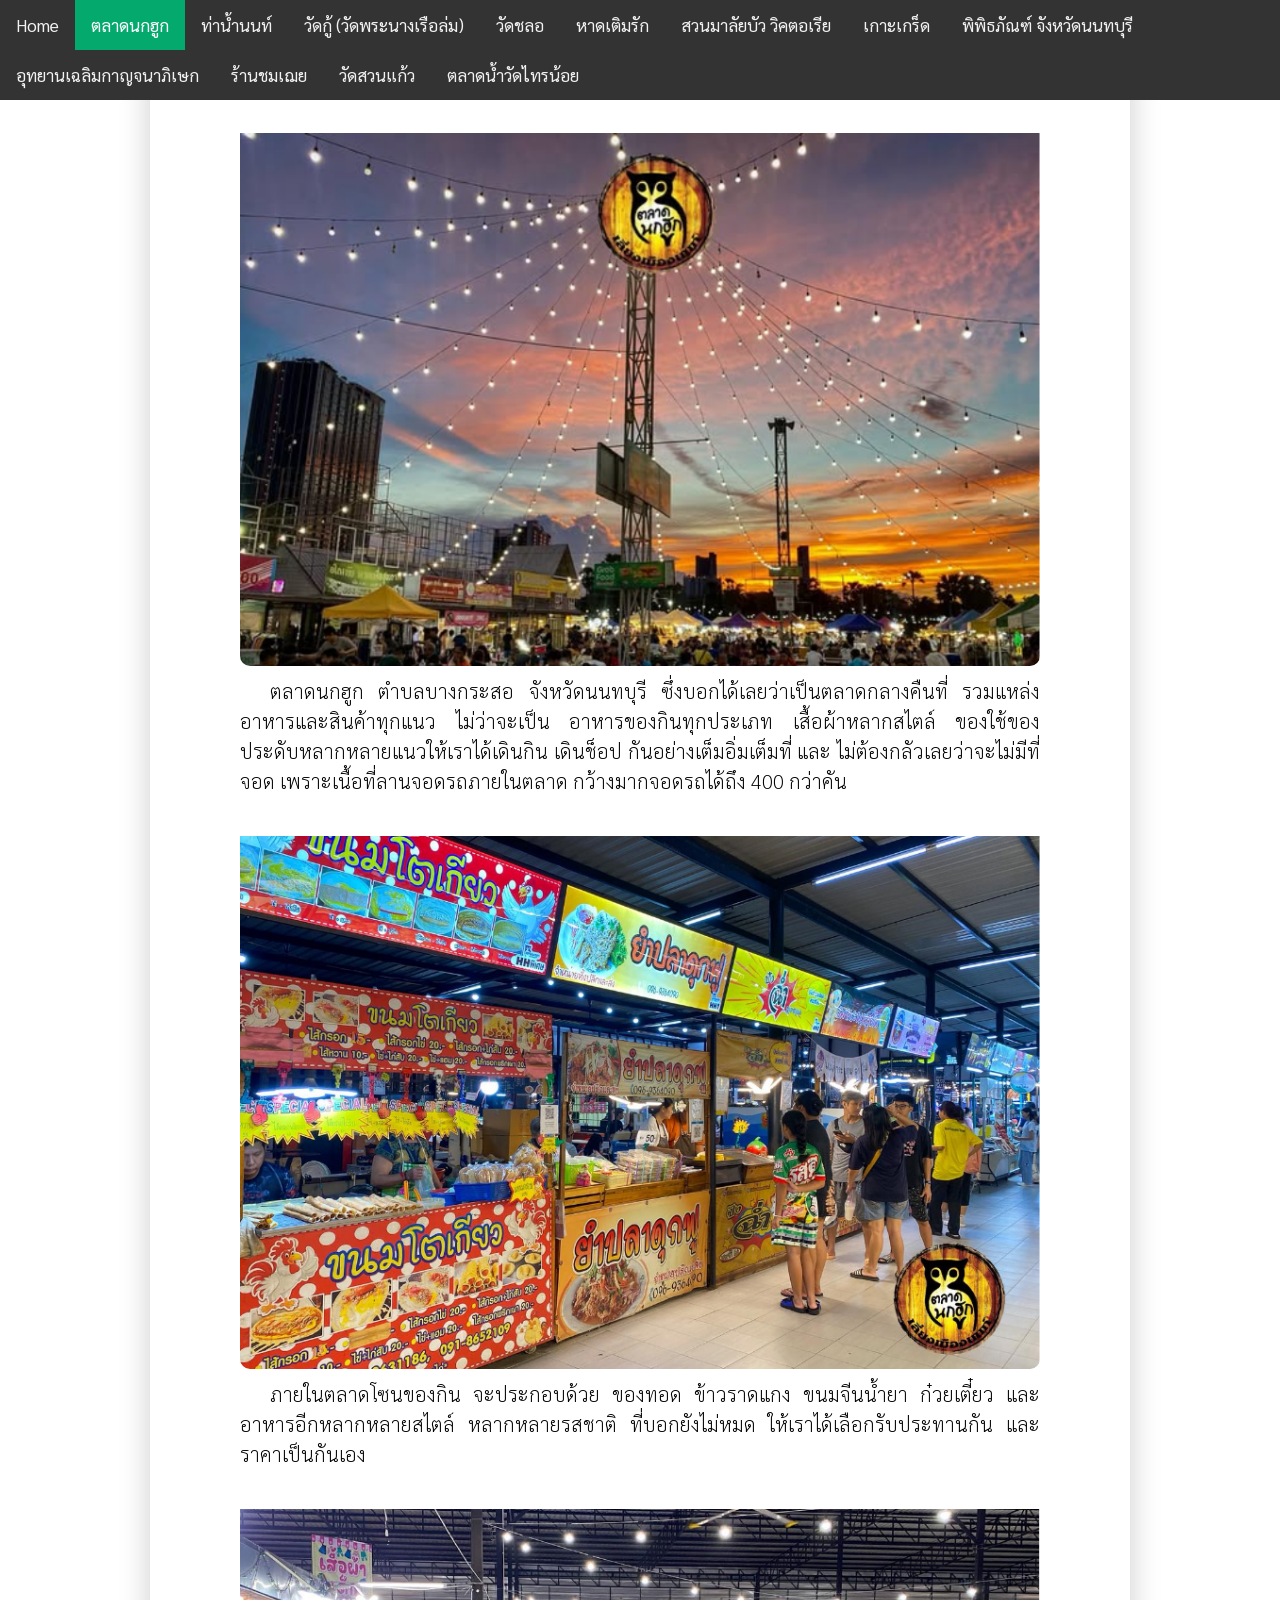
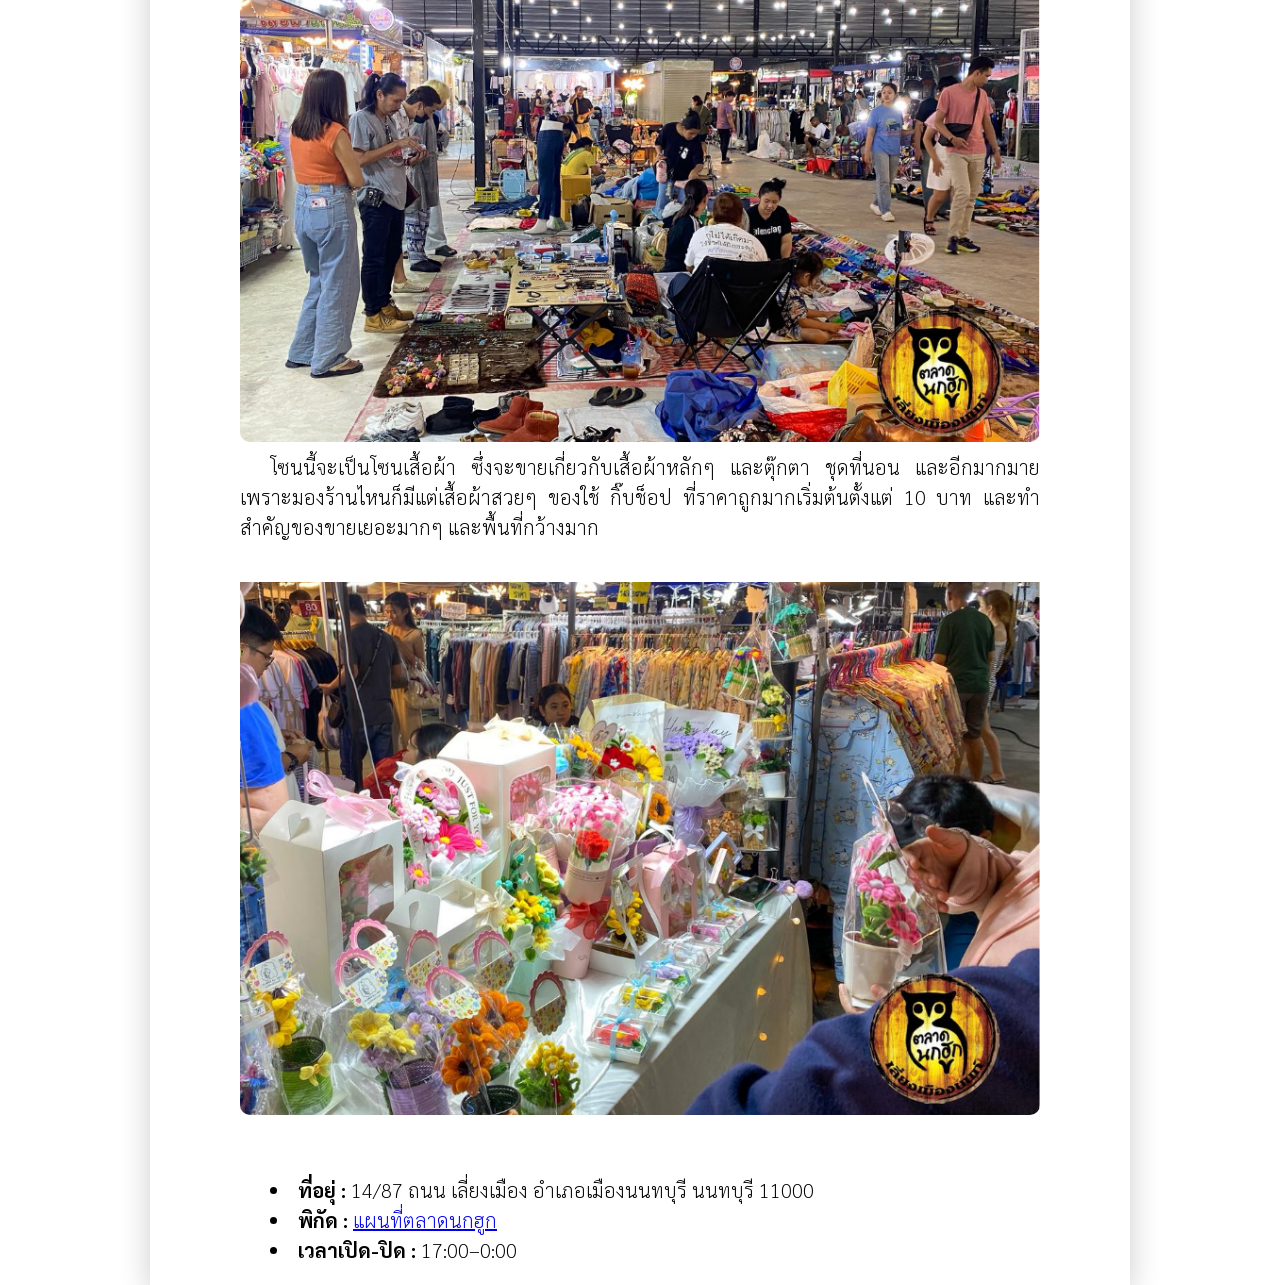
<file: content01.html>
<!DOCTYPE html>
<html lang="en">

<head>
    <meta charset="UTF-8">
    <meta name="viewport" content="width=device-width, initial-scale=1.0">
    <title>ตลาดนกฮูก</title>
    <link rel="stylesheet" href="css/Style.css">
    <nav class="navbar-sticky">
    <div class="topnav">
        <a href="index.html">Home</a>
        <a class="active" href="content01.html">ตลาดนกฮูก</a>
        <a href="content02.html">ท่าน้ำนนท์</a>
        <a href="content03.html">วัดกู้ (วัดพระนางเรือล่ม)</a>
        <a href="content04.html">วัดชลอ</a>
        <a href="content05.html">หาดเติมรัก</a>
        <a href="content06.html">สวนมาลัยบัว วิคตอเรีย</a>
        <a href="content07.html">เกาะเกร็ด</a>
        <a href="content08.html">พิพิธภัณฑ์ จังหวัดนนทบุรี</a>
        <a href="content09.html">อุทยานเฉลิมกาญจนาภิเษก</a>
        <a href="content10.html">ร้านชมเฌย</a>
        <a href="content11.html">วัดสวนแก้ว</a>
        <a href="content12.html">ตลาดน้ำวัดไทรน้อย</a>
    </div>
</nav>
</head>

<body>
    <div class="container">
        <div class="main-content">
            <h3>ตลาดนกฮูก</h3>
            <img src="img/21.png" alt="">
            <p>ตลาดนกฮูก ตำบลบางกระสอ จังหวัดนนทบุรี ซึ่งบอกได้เลยว่าเป็นตลาดกลางคืนที่ รวมแหล่งอาหารและสินค้าทุกแนว
                ไม่ว่าจะเป็น อาหารของกินทุกประเภท เสื้อผ้าหลากสไตล์ ของใช้ของประดับหลากหลายแนวให้เราได้เดินกิน เดินช็อป
                กันอย่างเต็มอิ่มเต็มที่ และ ไม่ต้องกลัวเลยว่าจะไม่มีที่จอด เพราะเนื้อที่ลานจอดรถภายในตลาด
                กว้างมากจอดรถได้ถึง 400 กว่าคัน</p>

            <img src="img/22.png" alt="">
            <p>ภายในตลาดโซนของกิน จะประกอบด้วย ของทอด ข้าวราดแกง ขนมจีนน้ำยา ก๋วยเตี๋ยว และอาหารอีกหลากหลายสไตล์
                หลากหลายรสชาติ ที่บอกยังไม่หมด ให้เราได้เลือกรับประทานกัน และราคาเป็นกันเอง</p>

            <img src="img/23.png" alt="">
            <p>โซนนี้จะเป็นโซนเสื้อผ้า ซึ่งจะขายเกี่ยวกับเสื้อผ้าหลักๆ และตุ๊กตา ชุดที่นอน และอีกมากมาย
                เพราะมองร้านไหนก็มีแต่เสื้อผ้าสวยๆ ของใช้ กิ๊บช็อป ที่ราคาถูกมากเริ่มต้นตั้งแต่ 10 บาท
                และทำสำคัญของขายเยอะมากๆ และพื้นที่กว้างมาก</p>

            <img src="img/24.png" alt="">
            
            <div class="forter">
                <li><b>ที่อยุ่ : </b>14/87 ถนน เลี่ยงเมือง อำเภอเมืองนนทบุรี นนทบุรี 11000</li>
                <li><b>พิกัด : </b><a href="https://maps.app.goo.gl/UMQVbPKHJwo3bB8E7">แผนที่ตลาดนกฮูก</a></li>
                <li><b>เวลาเปิด-ปิด : </b>17:00–0:00</li>

            </div>

        </div>
        <footer>
            <div class="fol-l">
                <h5></h5>
                <h5></h5>
            </div>
            <div class="fol-r">
            </div>
        </footer>
    </div>
</body>

</html>
</file>
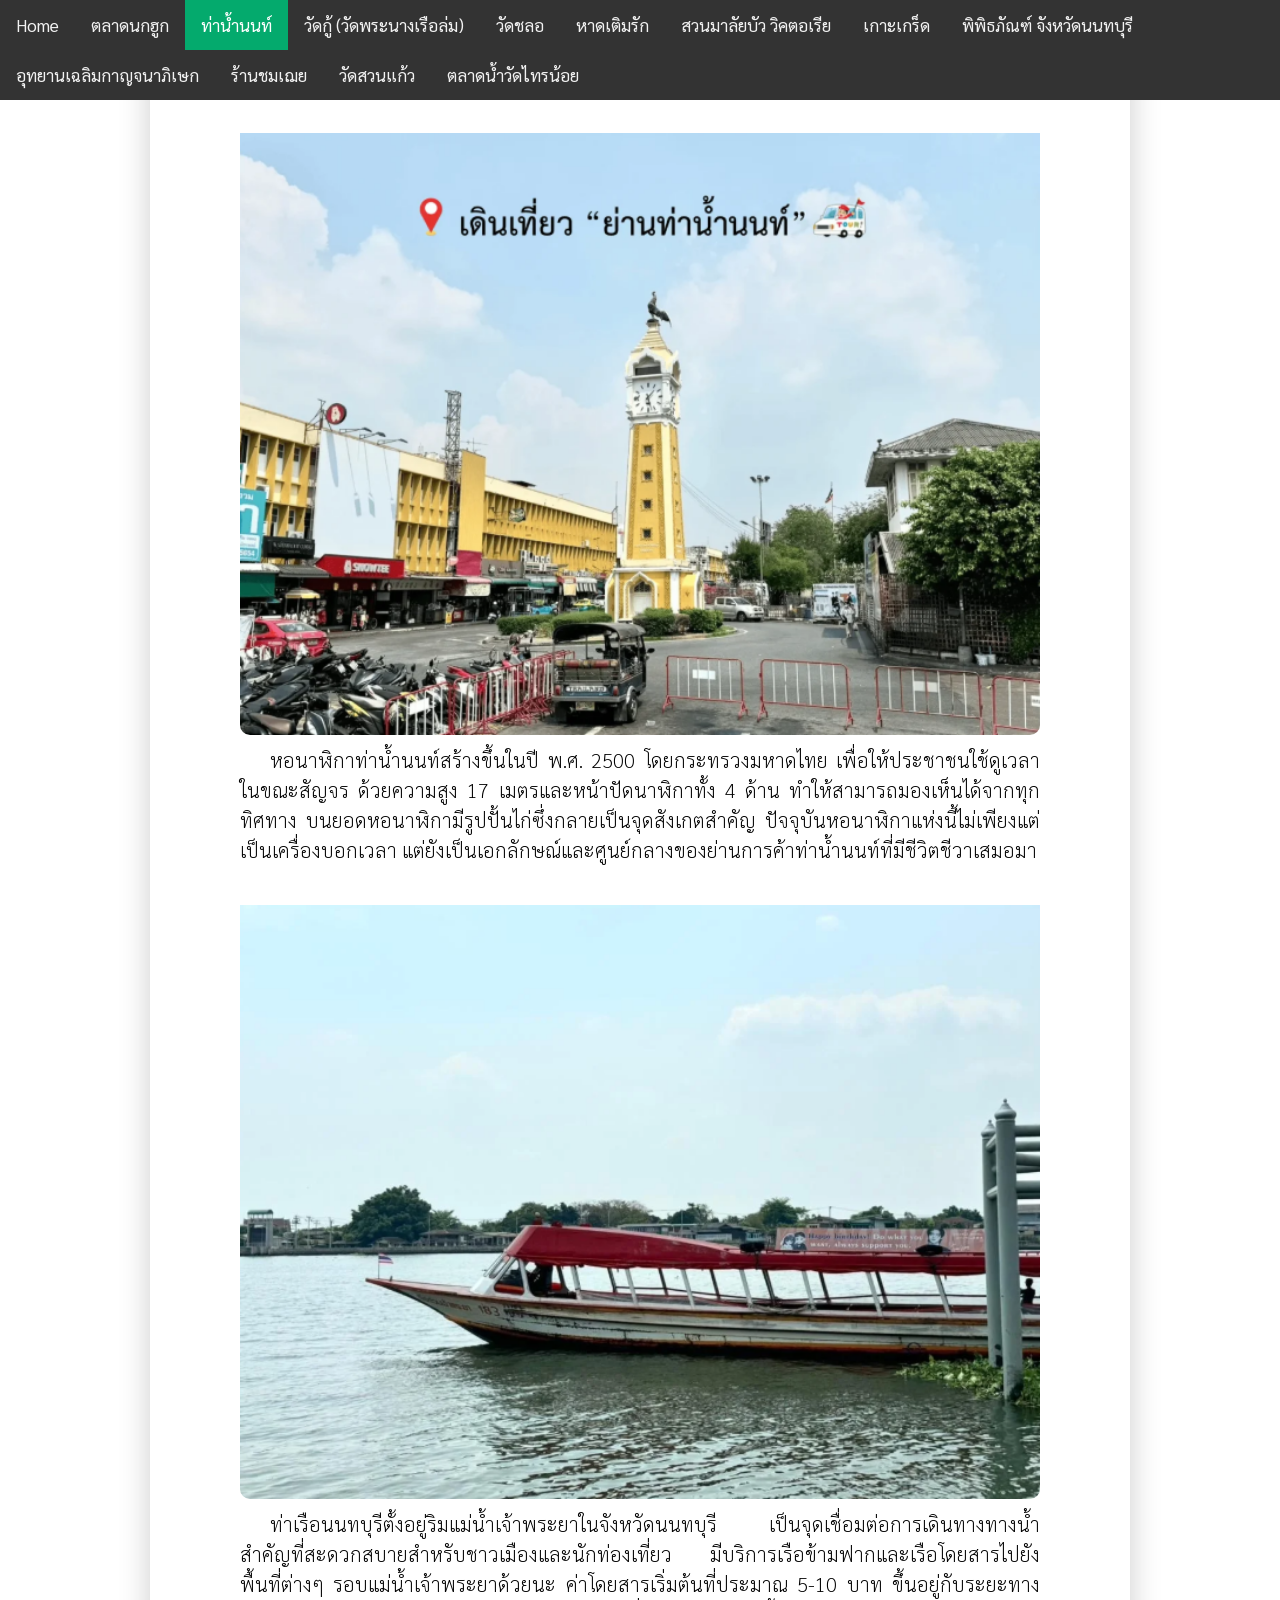
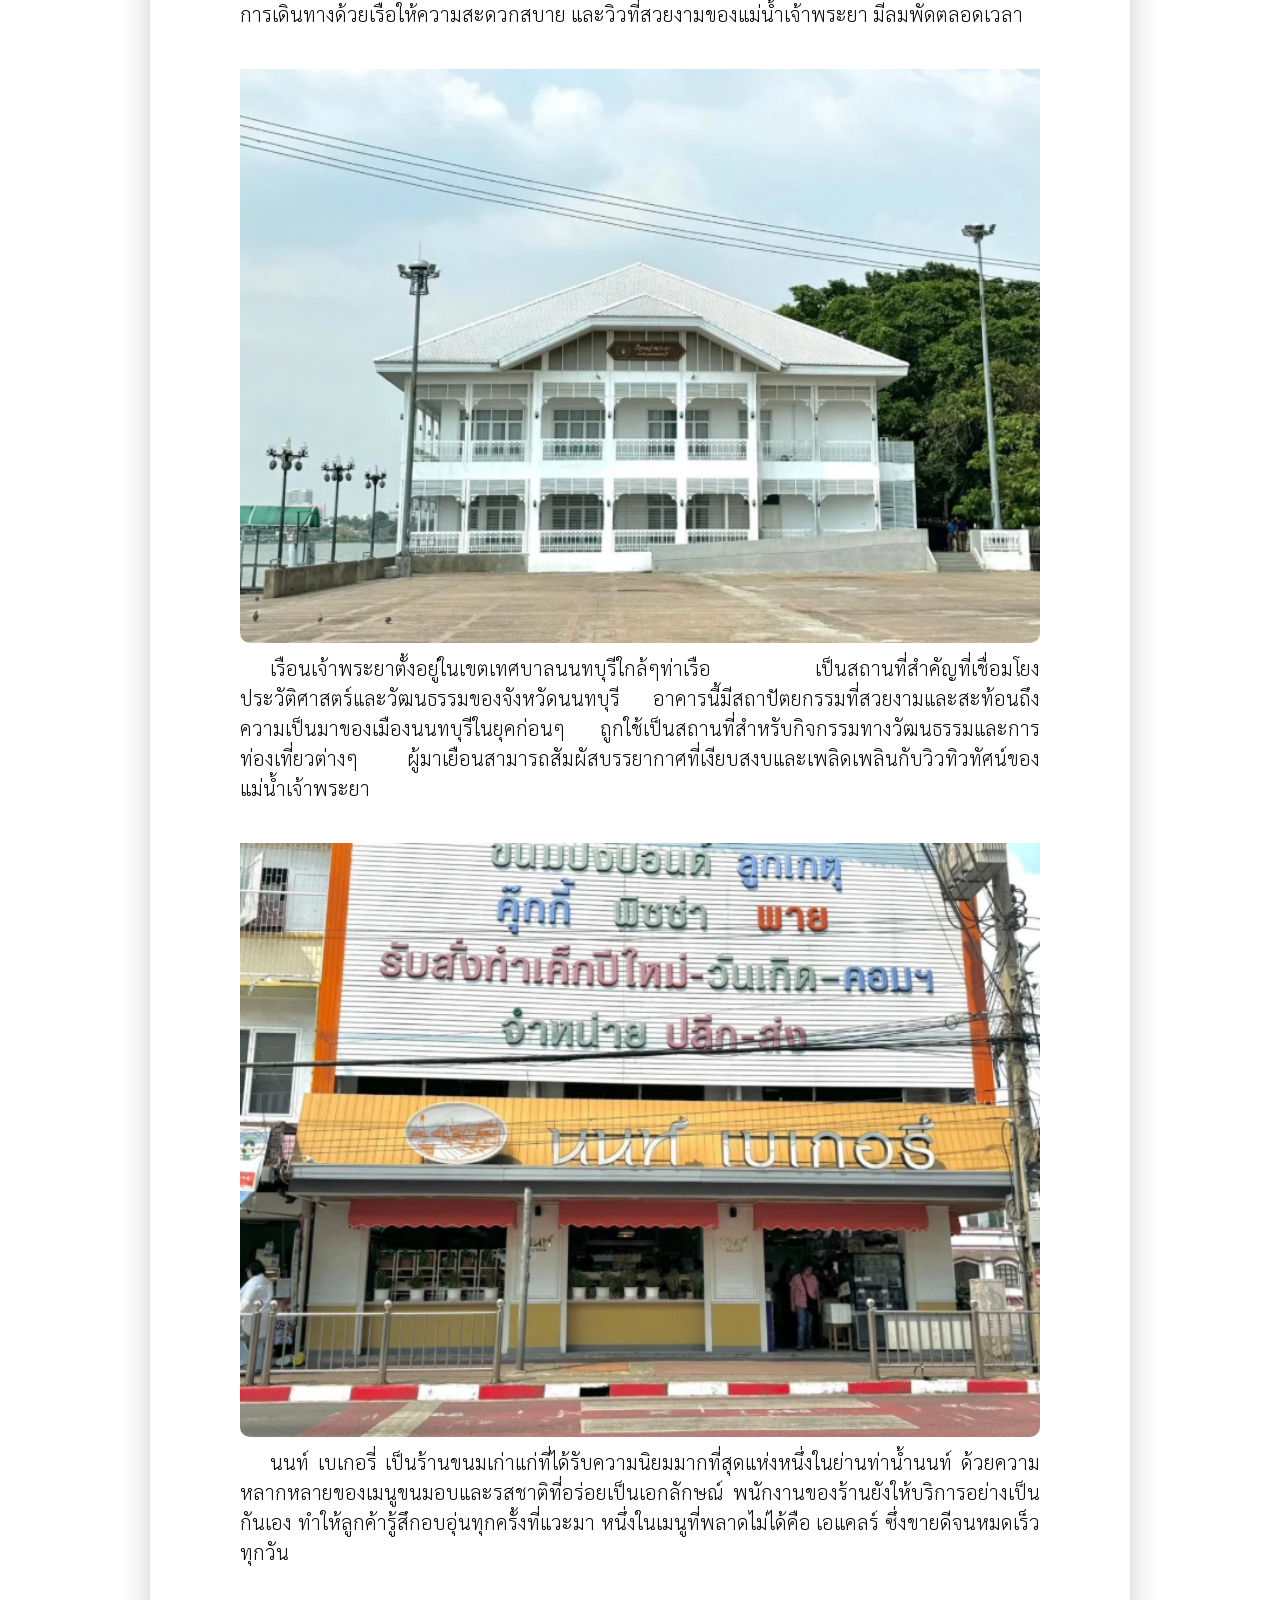
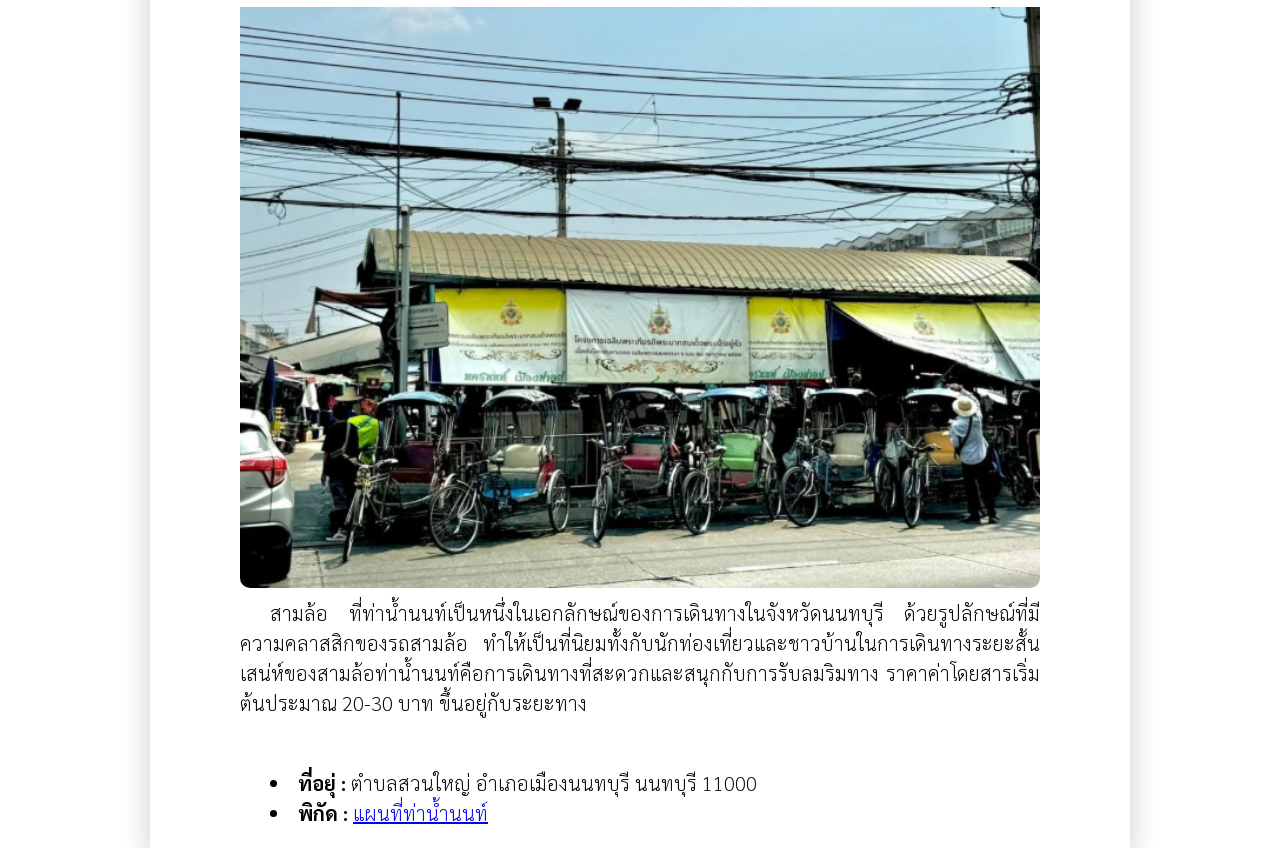
<file: content02.html>
<!DOCTYPE html>
<html lang="en">

<head>
    <meta charset="UTF-8">
    <meta name="viewport" content="width=device-width, initial-scale=1.0">
    <title>ท่าน้ำนนท์</title>
    <link rel="stylesheet" href="css/Style.css">
    <nav class="navbar-sticky">
    <div class="topnav">
        <a href="index.html">Home</a>
        <a href="content01.html">ตลาดนกฮูก</a>
        <a class="active" href="content02.html">ท่าน้ำนนท์</a>
        <a href="content03.html">วัดกู้ (วัดพระนางเรือล่ม)</a>
        <a href="content04.html">วัดชลอ</a>
        <a href="content05.html">หาดเติมรัก</a>
        <a href="content06.html">สวนมาลัยบัว วิคตอเรีย</a>
        <a href="content07.html">เกาะเกร็ด</a>
        <a href="content08.html">พิพิธภัณฑ์ จังหวัดนนทบุรี</a>
        <a href="content09.html">อุทยานเฉลิมกาญจนาภิเษก</a>
        <a href="content10.html">ร้านชมเฌย</a>
        <a href="content11.html">วัดสวนแก้ว</a>
        <a href="content12.html">ตลาดน้ำวัดไทรน้อย</a>
    </div>
</nav>

</head>

<body>
    <div class="container">
        <div class="main-content">
            <h3>ท่าน้ำนนท์</h3>
            <img src="img/ท่าน้ำนน1.png" alt="">
            <p> หอนาฬิกาท่าน้ำนนท์สร้างขึ้นในปี พ.ศ. 2500 โดยกระทรวงมหาดไทย เพื่อให้ประชาชนใช้ดูเวลาในขณะสัญจร
                ด้วยความสูง 17 เมตรและหน้าปัดนาฬิกาทั้ง 4 ด้าน ทำให้สามารถมองเห็นได้จากทุกทิศทาง
                บนยอดหอนาฬิกามีรูปปั้นไก่ซึ่งกลายเป็นจุดสังเกตสำคัญ ปัจจุบันหอนาฬิกาแห่งนี้ไม่เพียงแต่เป็นเครื่องบอกเวลา
                แต่ยังเป็นเอกลักษณ์และศูนย์กลางของย่านการค้าท่าน้ำนนท์ที่มีชีวิตชีวาเสมอมา</p>

            <img src="img/ท่าน้ำนน2.png" alt="">
            <p>ท่าเรือนนทบุรีตั้งอยู่ริมแม่น้ำเจ้าพระยาในจังหวัดนนทบุรี
                เป็นจุดเชื่อมต่อการเดินทางทางน้ำสำคัญที่สะดวกสบายสำหรับชาวเมืองและนักท่องเที่ยว
                มีบริการเรือข้ามฟากและเรือโดยสารไปยังพื้นที่ต่างๆ รอบแม่น้ำเจ้าพระยาด้วยนะ ค่าโดยสารเริ่มต้นที่ประมาณ
                5-10 บาท ขึ้นอยู่กับระยะทาง การเดินทางด้วยเรือให้ความสะดวกสบาย และวิวที่สวยงามของแม่น้ำเจ้าพระยา
                มีลมพัดตลอดเวลา</p>

            <img src="img/ท่าน้ำนน3.png" alt="">
            <p> เรือนเจ้าพระยาตั้งอยู่ในเขตเทศบาลนนทบุรีใกล้ๆท่าเรือ
                เป็นสถานที่สำคัญที่เชื่อมโยงประวัติศาสตร์และวัฒนธรรมของจังหวัดนนทบุรี
                อาคารนี้มีสถาปัตยกรรมที่สวยงามและสะท้อนถึงความเป็นมาของเมืองนนทบุรีในยุคก่อนๆ
                ถูกใช้เป็นสถานที่สำหรับกิจกรรมทางวัฒนธรรมและการท่องเที่ยวต่างๆ
                ผู้มาเยือนสามารถสัมผัสบรรยากาศที่เงียบสงบและเพลิดเพลินกับวิวทิวทัศน์ของแม่น้ำเจ้าพระยา
            </p>

            <img src="img/ท่าน้ำนน4.png" alt="">
            <p> นนท์ เบเกอรี่ เป็นร้านขนมเก่าแก่ที่ได้รับความนิยมมากที่สุดแห่งหนึ่งในย่านท่าน้ำนนท์
                ด้วยความหลากหลายของเมนูขนมอบและรสชาติที่อร่อยเป็นเอกลักษณ์ พนักงานของร้านยังให้บริการอย่างเป็นกันเอง
                ทำให้ลูกค้ารู้สึกอบอุ่นทุกครั้งที่แวะมา หนึ่งในเมนูที่พลาดไม่ได้คือ เอแคลร์ ซึ่งขายดีจนหมดเร็วทุกวัน</p>

            <img src="img/ท่าน้ำนน5.png" alt="">
            <p> สามล้อ ที่ท่าน้ำนนท์เป็นหนึ่งในเอกลักษณ์ของการเดินทางในจังหวัดนนทบุรี
                ด้วยรูปลักษณ์ที่มีความคลาสสิกของรถสามล้อ
                ทำให้เป็นที่นิยมทั้งกับนักท่องเที่ยวและชาวบ้านในการเดินทางระยะสั้น
                เสน่ห์ของสามล้อท่าน้ำนนท์คือการเดินทางที่สะดวกและสนุกกับการรับลมริมทาง ราคาค่าโดยสารเริ่มต้นประมาณ 20-30
                บาท ขึ้นอยู่กับระยะทาง</p>

            <div class="forter">
                <li><b>ที่อยุ่ : </b>ตำบลสวนใหญ่ อำเภอเมืองนนทบุรี นนทบุรี 11000</li>
                <li><b>พิกัด : </b><a href="https://www.google.com/maps/place/%E0%B8%97%E0%B9%88%E0%B8%B2%E0%B8%99%E0%B9%89%E0%B8%B3%E0%B8%99%E0%B8%99%E0%B8%97%E0%B9%8C/@13.8426585,100.4901793,17z/data=!3m1!4b1!4m6!3m5!1s0x30e29b1badc5221d:0x352c0c1adc3ba1f5!8m2!3d13.8426533!4d100.4927542!16s%2Fg%2F11c1qschnt?entry=ttu&g_ep=EgoyMDI1MDkxNy4wIKXMDSoASAFQAw%3D%3D">แผนที่ท่าน้ำนนท์</a></li>
            </div>

        </div>
        <footer>
            <div class="fol-l">
                <h5></h5>
                <h5></h5>
            </div>
            <div class="fol-r">
            </div>
        </footer>
    </div>
</body>

</html>
</file>
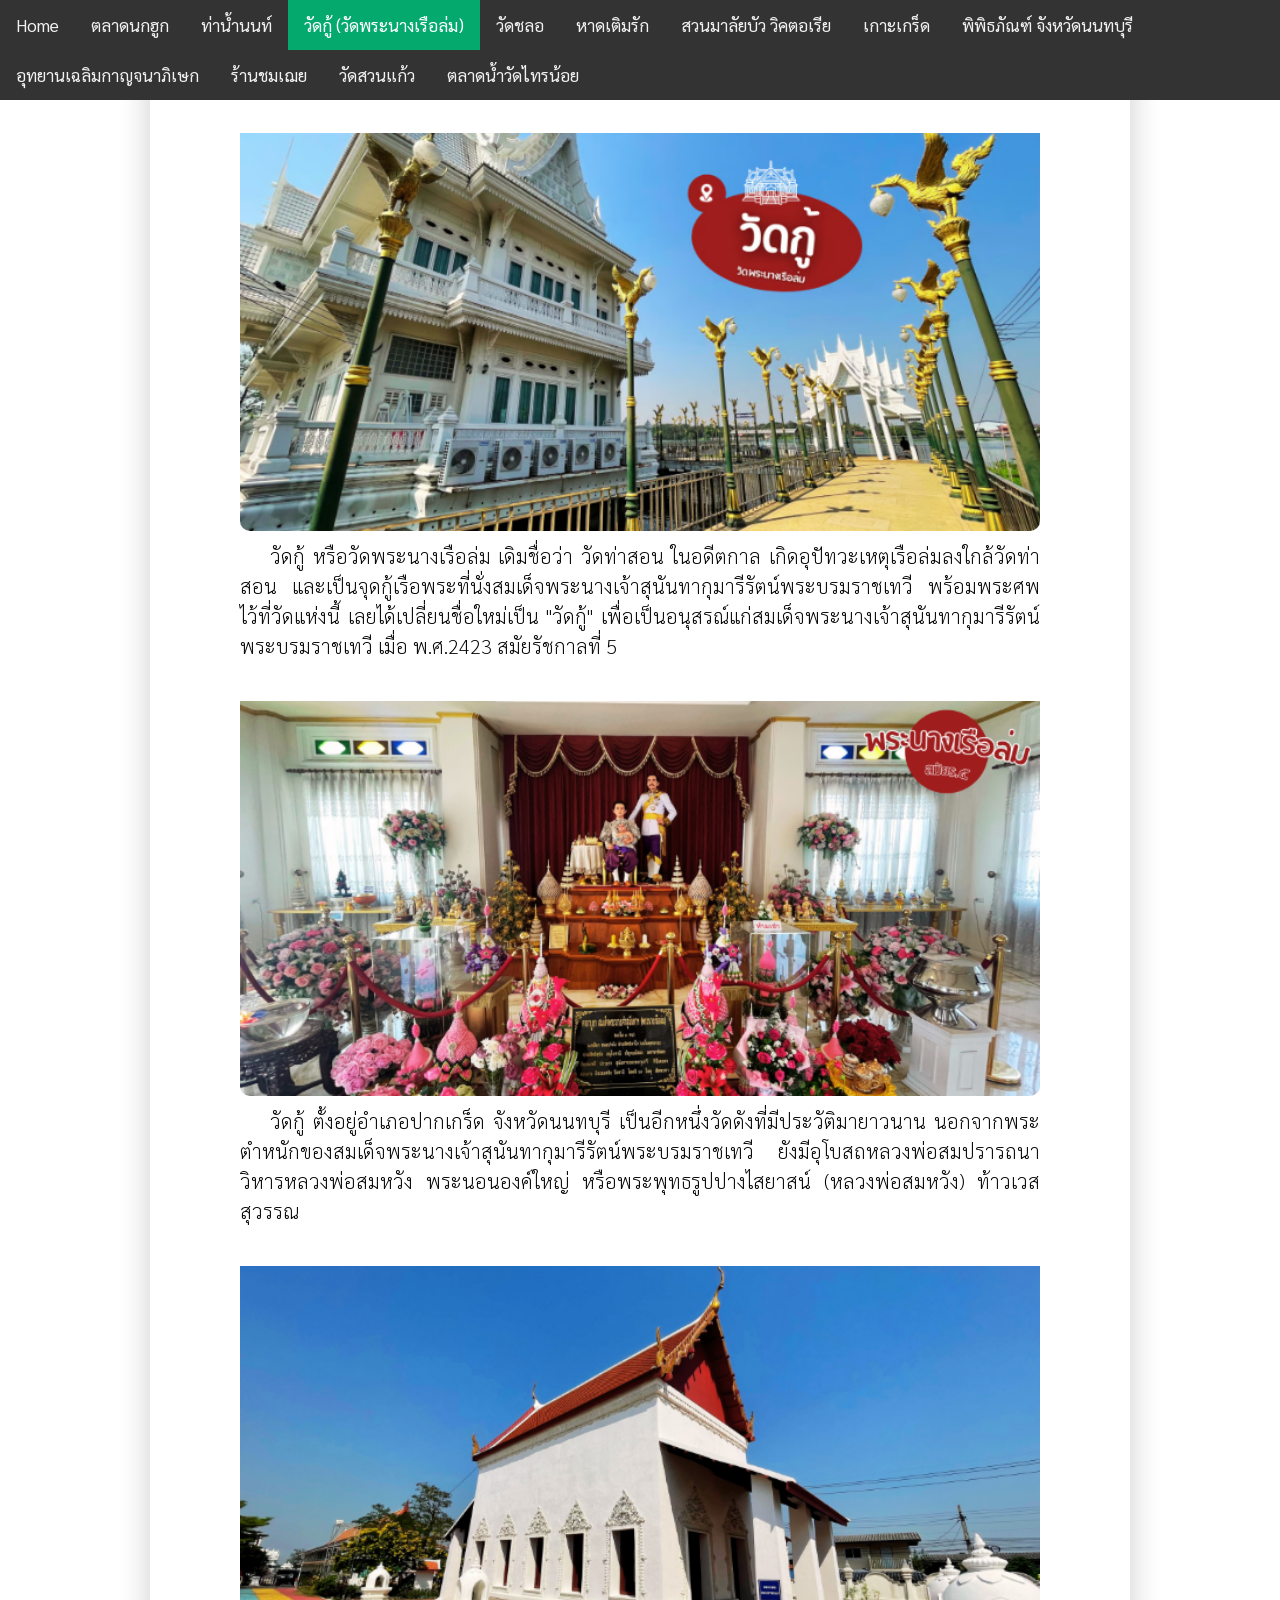
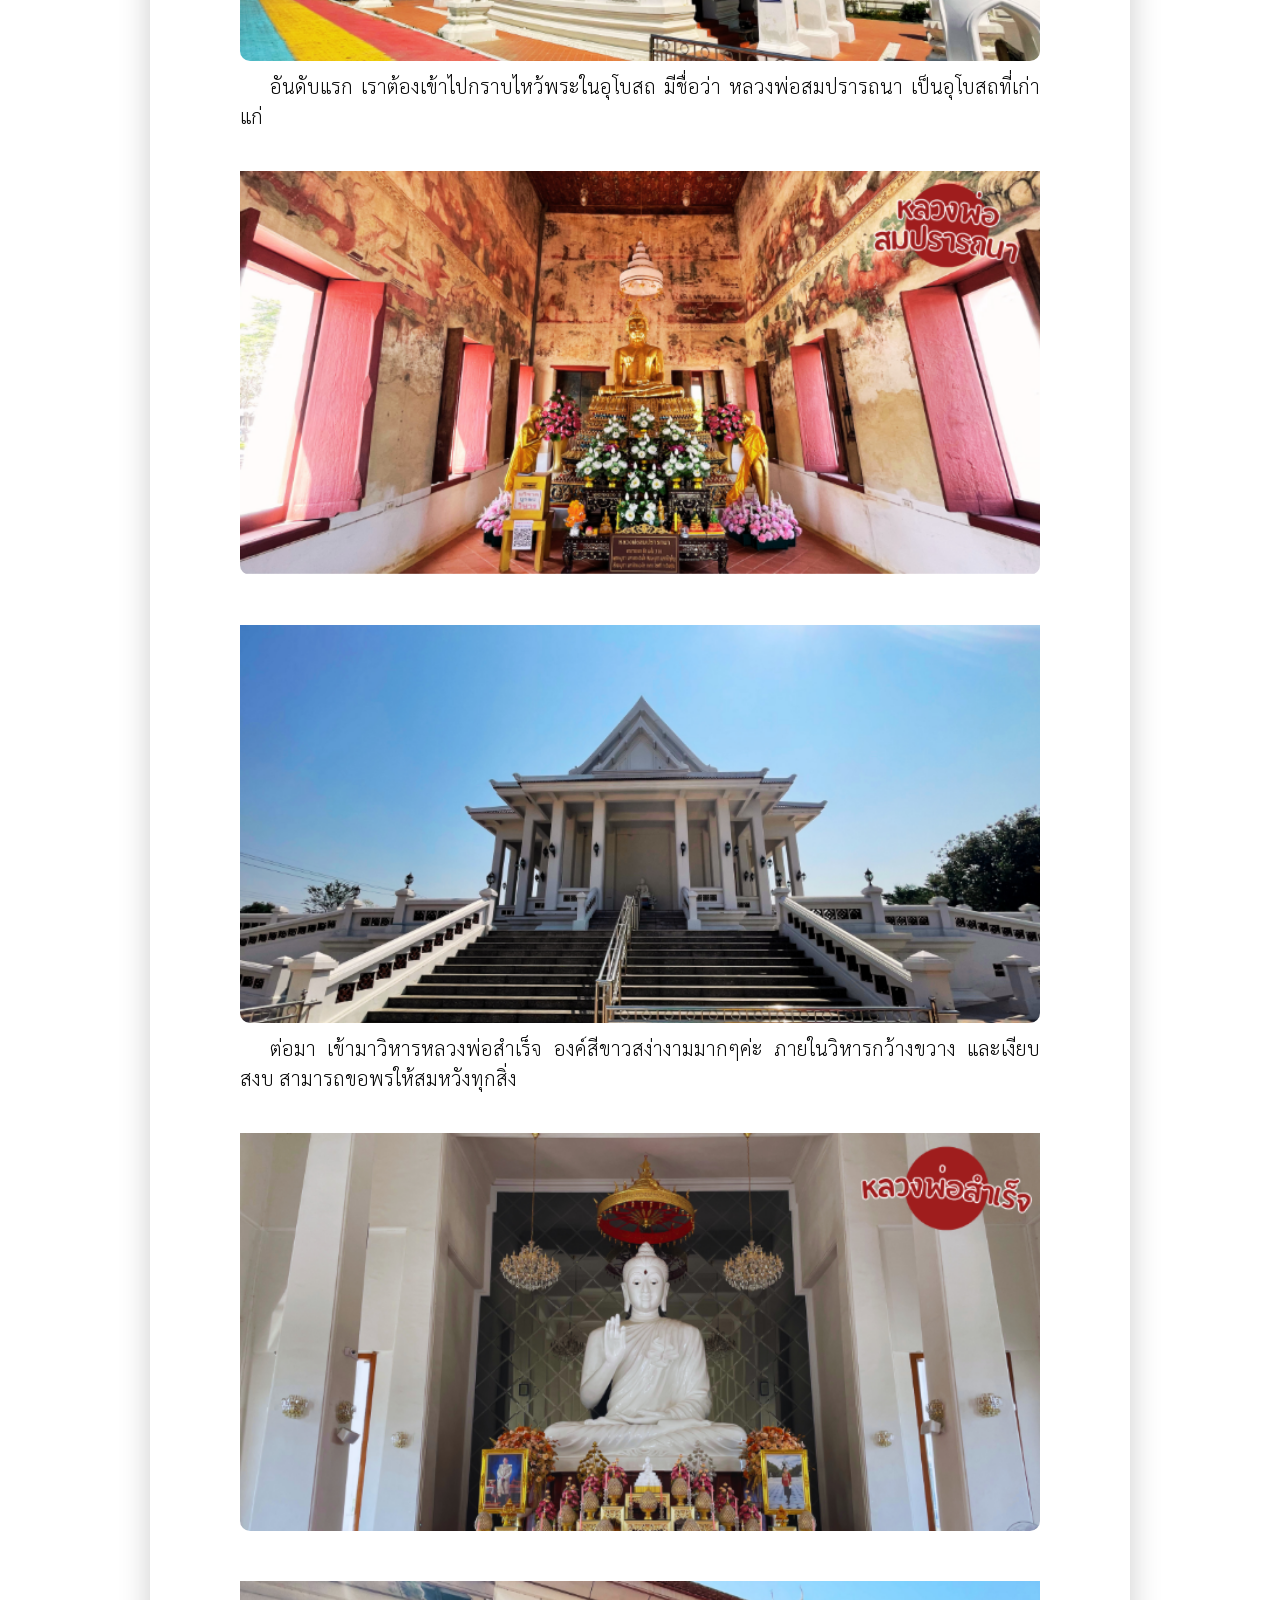
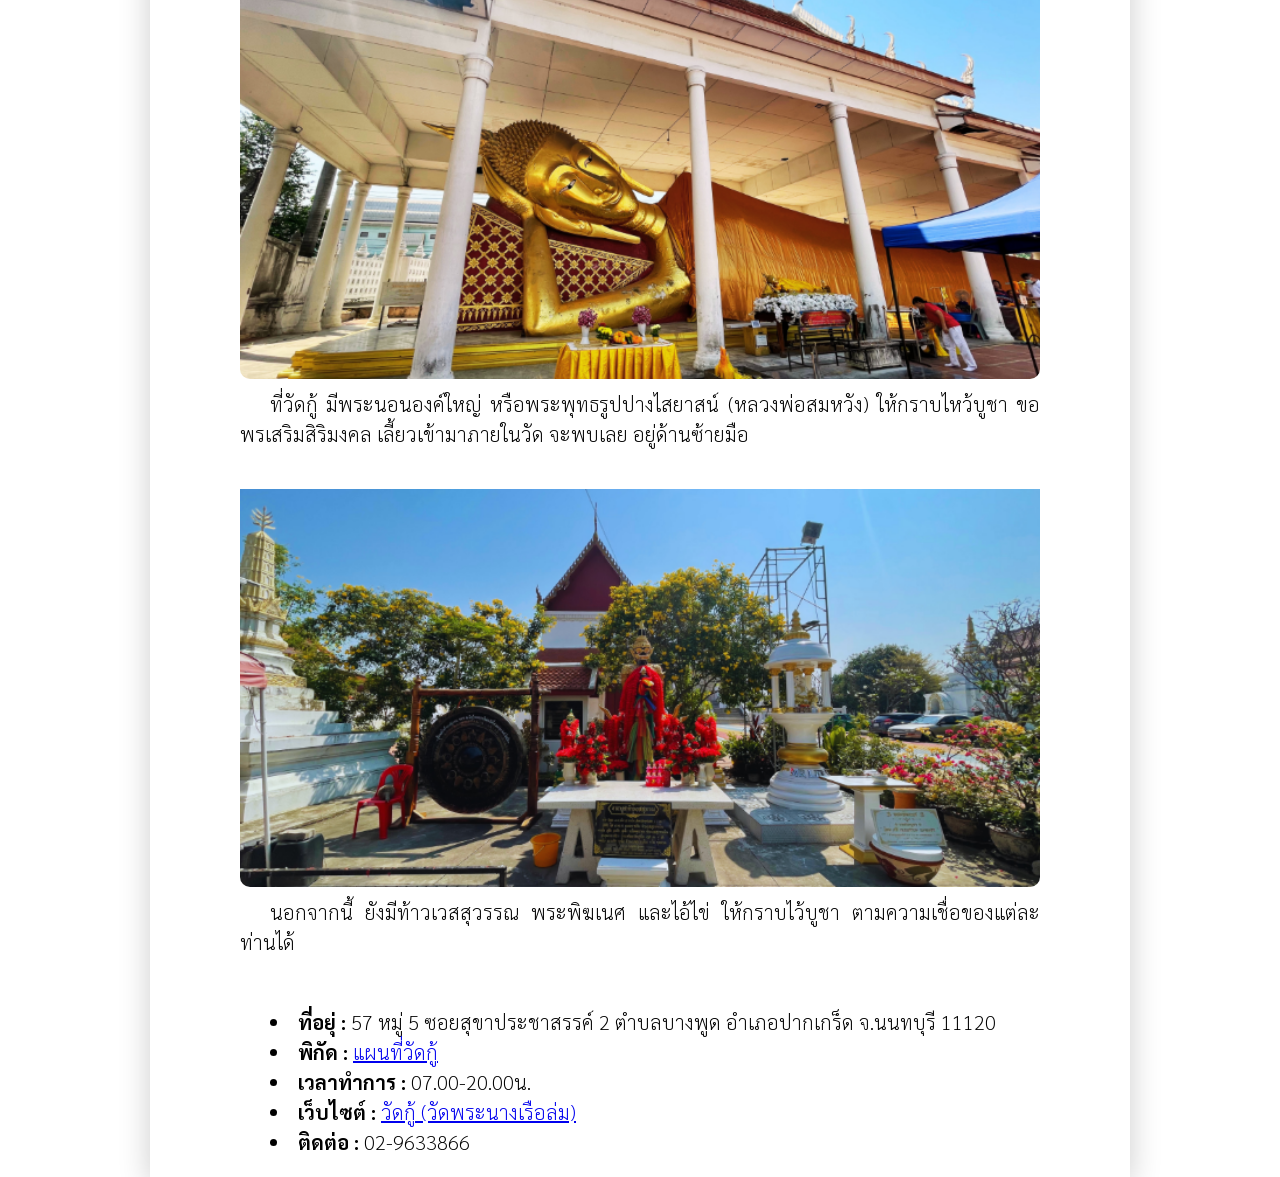
<file: content03.html>
<!DOCTYPE html>
<html lang="en">

<head>
    <meta charset="UTF-8">
    <meta name="viewport" content="width=device-width, initial-scale=1.0">
    <title>วัดกู้ (วัดพระนางเรือล่ม)</title>
    <link rel="stylesheet" href="css/Style.css">
    <nav class="navbar-sticky">
    <div class="topnav">
        <a href="index.html">Home</a>
        <a href="content01.html">ตลาดนกฮูก</a>
        <a href="content02.html">ท่าน้ำนนท์</a>
        <a class="active" href="content03.html">วัดกู้ (วัดพระนางเรือล่ม)</a>
        <a href="content04.html">วัดชลอ</a>
        <a href="content05.html">หาดเติมรัก</a>
        <a href="content06.html">สวนมาลัยบัว วิคตอเรีย</a>
        <a href="content07.html">เกาะเกร็ด</a>
        <a href="content08.html">พิพิธภัณฑ์ จังหวัดนนทบุรี</a>
        <a href="content09.html">อุทยานเฉลิมกาญจนาภิเษก</a>
        <a href="content10.html">ร้านชมเฌย</a>
        <a href="content11.html">วัดสวนแก้ว</a>
        <a href="content12.html">ตลาดน้ำวัดไทรน้อย</a>
    </div>
</nav>

</head>

<body>
    <div class="container">
        <div class="main-content">
            <h3>วัดกู้ (วัดพระนางเรือล่ม)</h3>
            <img src="img/วัดกู้1.png" alt="">
            <p>วัดกู้ หรือวัดพระนางเรือล่ม เดิมชื่อว่า วัดท่าสอน ในอดีตกาล เกิดอุปัทวะเหตุเรือล่มลงใกล้วัดท่าสอน และเป็นจุดกู้เรือพระที่นั่งสมเด็จพระนางเจ้าสุนันทากุมารีรัตน์พระบรมราชเทวี พร้อมพระศพ ไว้ที่วัดแห่งนี้ เลยได้เปลี่ยนชื่อใหม่เป็น "วัดกู้" เพื่อเป็นอนุสรณ์แก่สมเด็จพระนางเจ้าสุนันทากุมารีรัตน์พระบรมราชเทวี เมื่อ พ.ศ.2423 สมัยรัชกาลที่ 5</p>

            <img src="img/วัดกู้2.png" alt="">
            <p>วัดกู้ ตั้งอยู่อำเภอปากเกร็ด จังหวัดนนทบุรี เป็นอีกหนึ่งวัดดังที่มีประวัติมายาวนาน นอกจากพระตำหนักของสมเด็จพระนางเจ้าสุนันทากุมารีรัตน์พระบรมราชเทวี ยังมีอุโบสถหลวงพ่อสมปรารถนา วิหารหลวงพ่อสมหวัง พระนอนองค์ใหญ่ หรือพระพุทธรูปปางไสยาสน์ (หลวงพ่อสมหวัง) ท้าวเวสสุวรรณ</p>

            <img src="img/วัดกู้3.png" alt="">
            <p>อันดับแรก เราต้องเข้าไปกราบไหว้พระในอุโบสถ มีชื่อว่า หลวงพ่อสมปรารถนา เป็นอุโบสถที่เก่าแก่</p>

            <img src="img/วัดกู้4.png" alt="">
            <p></p>

            <img src="img/วัดกู้5.png" alt="">
            <p>ต่อมา เข้ามาวิหารหลวงพ่อสำเร็จ องค์สีขาวสง่างามมากๆค่ะ ภายในวิหารกว้างขวาง และเงียบสงบ สามารถขอพรให้สมหวังทุกสิ่ง</p>

            <img src="img/วัดกู้6.png" alt="">
            <p></p>

            <img src="img/วัดกู้7.png" alt="">
            <p>ที่วัดกู้ มีพระนอนองค์ใหญ่ หรือพระพุทธรูปปางไสยาสน์ (หลวงพ่อสมหวัง) ให้กราบไหว้บูชา ขอพรเสริมสิริมงคล เลี้ยวเข้ามาภายในวัด จะพบเลย อยู่ด้านซ้ายมือ</p>

            <img src="img/วัดกู้8.png" alt="">
            <p>นอกจากนี้ ยังมีท้าวเวสสุวรรณ พระพิฆเนศ และไอ้ไข่ ให้กราบไว้บูชา ตามความเชื่อของแต่ละท่านได้</p>

            <div class="forter">
                <li><b>ที่อยุ่ : </b>57 หมู่ 5 ซอยสุขาประชาสรรค์ 2 ตำบลบางพูด อำเภอปากเกร็ด จ.นนทบุรี 11120</li>
                <li><b>พิกัด : </b><a href="https://maps.app.goo.gl/ihkcTSxZMwWshvEv8">แผนที่วัดกู้</a></li>
                <li><b>เวลาทำการ : </b>07.00-20.00น.</li>
                <li><b>เว็บไซต์ : </b><a href="https://www.facebook.com/people/%E0%B8%A7%E0%B8%B1%E0%B8%94%E0%B8%81%E0%B8%B9%E0%B9%89-%E0%B8%9E%E0%B8%A3%E0%B8%B0%E0%B8%99%E0%B8%B2%E0%B8%87%E0%B9%80%E0%B8%A3%E0%B8%B7%E0%B8%AD%E0%B8%A5%E0%B9%88%E0%B8%A1-%E0%B8%88%E0%B8%99%E0%B8%99%E0%B8%97%E0%B8%9A%E0%B8%B8%E0%B8%A3%E0%B8%B5/100064420250767/">วัดกู้ (วัดพระนางเรือล่ม)</a></li>
                <li><b>ติดต่อ : </b>02-9633866</li>

            </div>

        </div>
        <footer>
            <div class="fol-l">
                <h5></h5>
                <h5></h5>
            </div>
            <div class="fol-r">
            </div>
        </footer>
    </div>
</body>

</html>
</file>
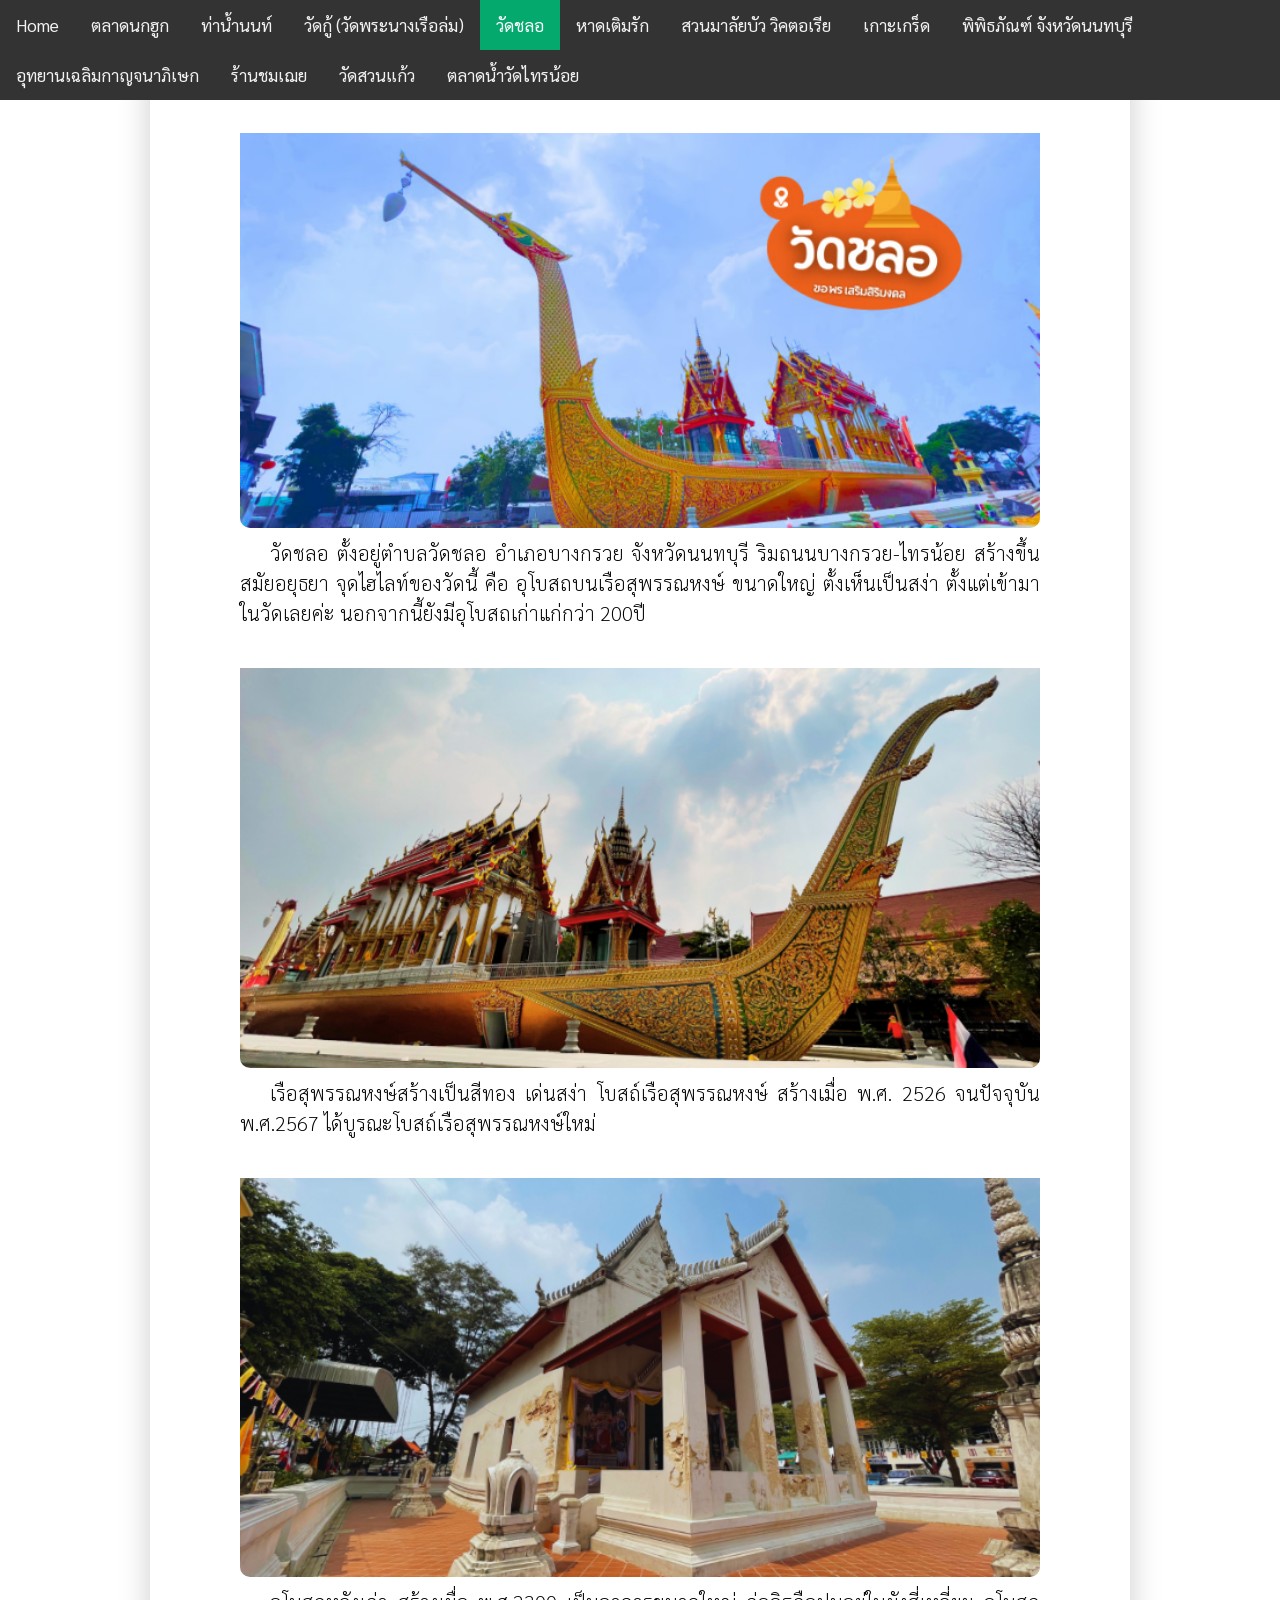
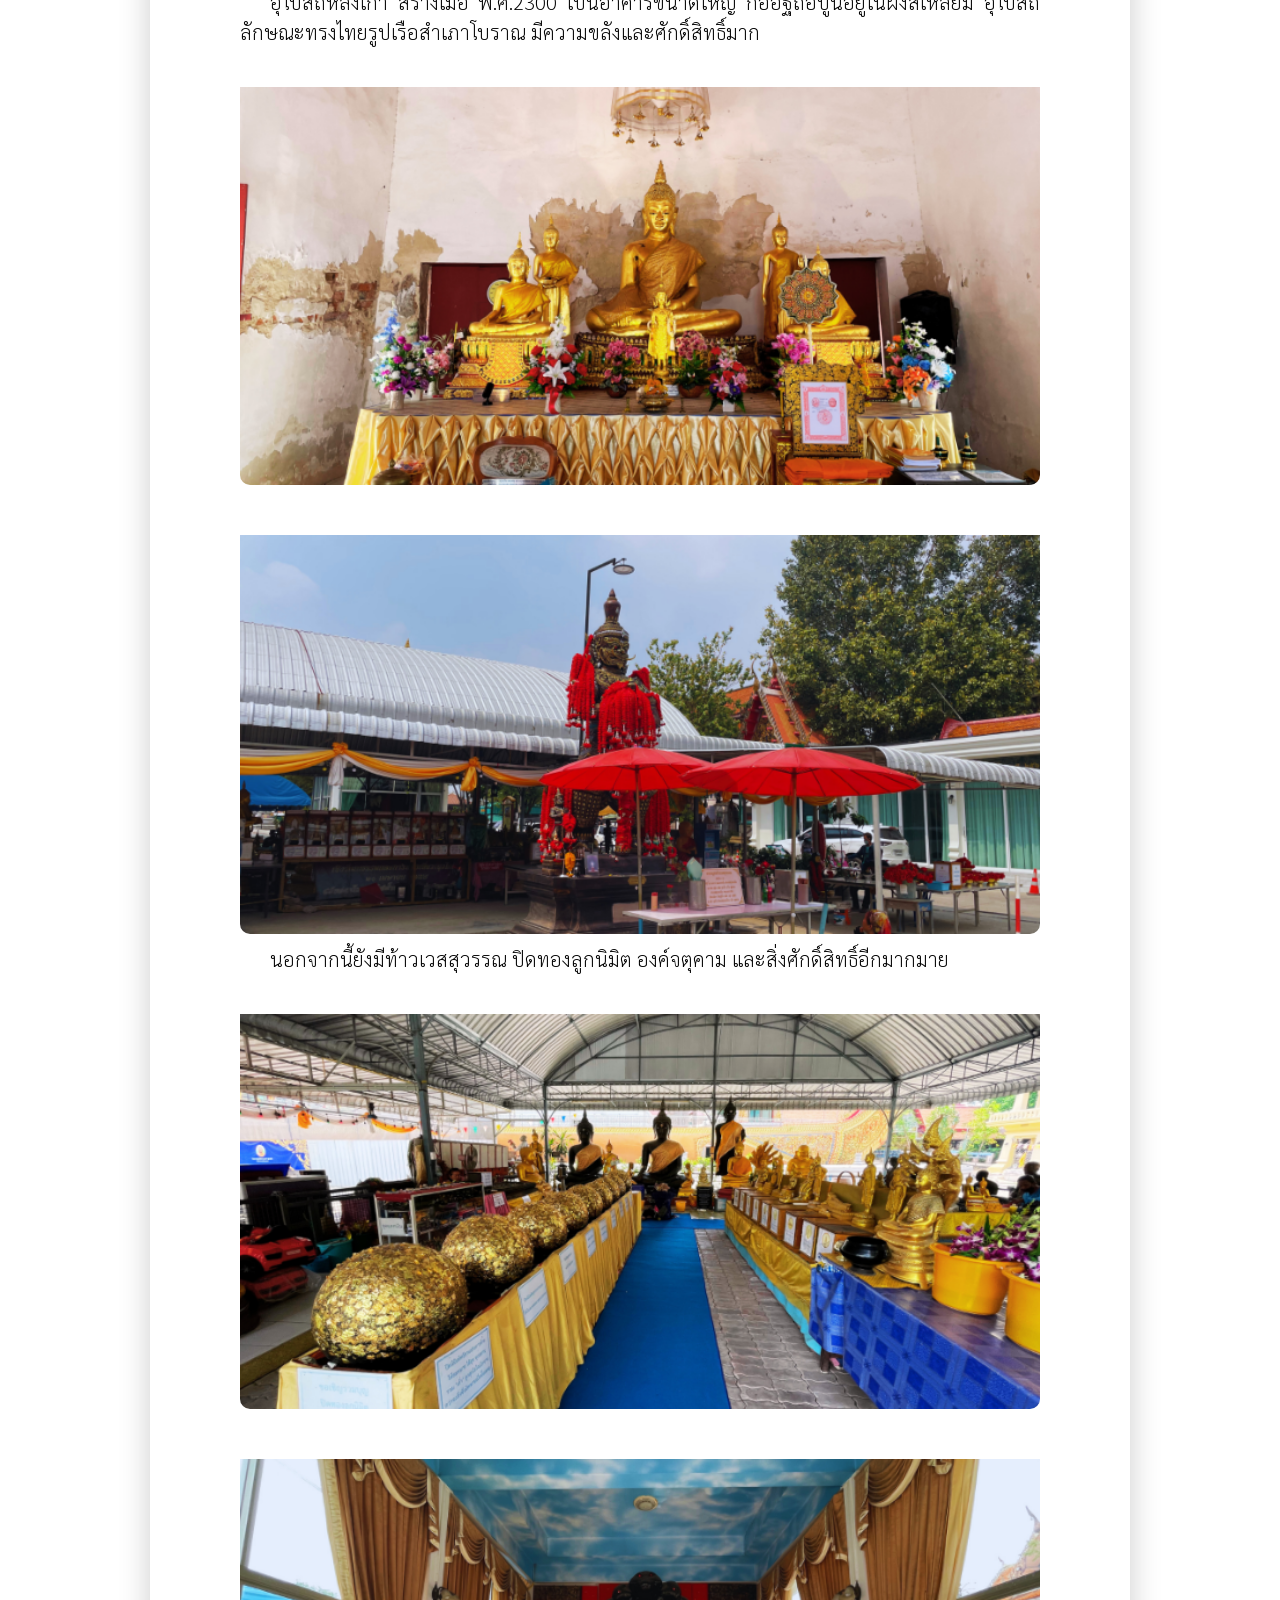
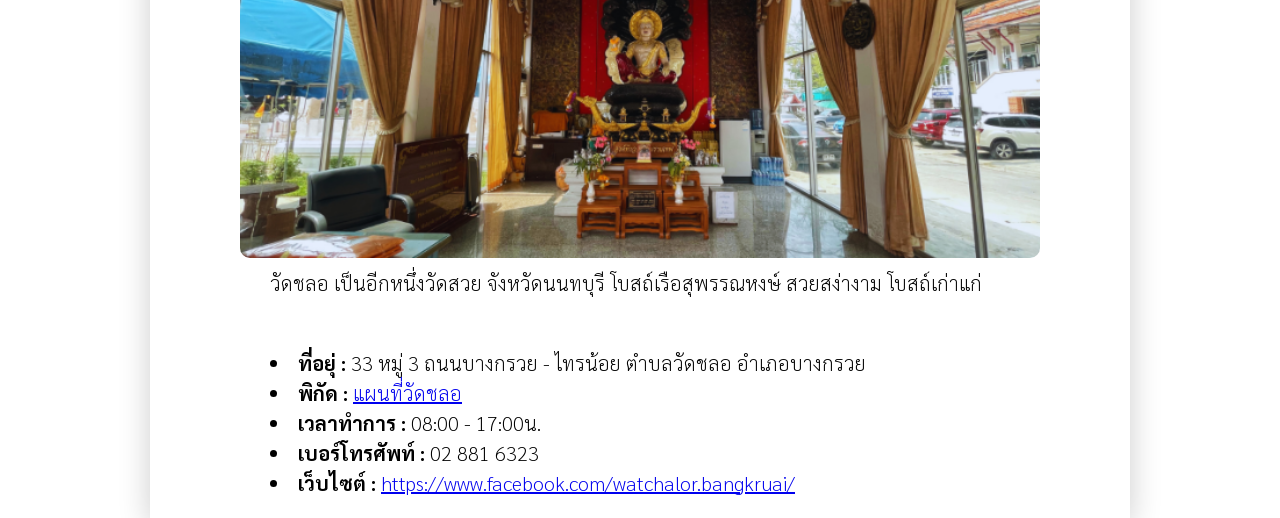
<file: content04.html>
<!DOCTYPE html>
<html lang="en">

<head>
    <meta charset="UTF-8">
    <meta name="viewport" content="width=device-width, initial-scale=1.0">
    <title>วัดชลอ</title>
    <link rel="stylesheet" href="css/Style.css">
    <nav class="navbar-sticky">
    <div class="topnav">
        <a href="index.html">Home</a>
        <a href="content01.html">ตลาดนกฮูก</a>
        <a href="content02.html">ท่าน้ำนนท์</a>
        <a href="content03.html">วัดกู้ (วัดพระนางเรือล่ม)</a>
        <a class="active" href="content04.html">วัดชลอ</a>
        <a href="content05.html">หาดเติมรัก</a>
        <a href="content06.html">สวนมาลัยบัว วิคตอเรีย</a>
        <a href="content07.html">เกาะเกร็ด</a>
        <a href="content08.html">พิพิธภัณฑ์ จังหวัดนนทบุรี</a>
        <a href="content09.html">อุทยานเฉลิมกาญจนาภิเษก</a>
        <a href="content10.html">ร้านชมเฌย</a>
        <a href="content11.html">วัดสวนแก้ว</a>
        <a href="content12.html">ตลาดน้ำวัดไทรน้อย</a>
    </div>
</nav>

</head>

<body>
    <div class="container">
        <div class="main-content">
            <h3>วัดชลอ</h3>
            <img src="img/วัดชลอ.png" alt="">
            <p>วัดชลอ ตั้งอยู่ตำบลวัดชลอ อำเภอบางกรวย จังหวัดนนทบุรี ริมถนนบางกรวย-ไทรน้อย สร้างขึ้นสมัยอยุธยา
                จุดไฮไลท์ของวัดนี้ คือ อุโบสถบนเรือสุพรรณหงษ์ ขนาดใหญ่ ตั้งเห็นเป็นสง่า ตั้งแต่เข้ามาในวัดเลยค่ะ
                นอกจากนี้ยังมีอุโบสถเก่าแก่กว่า 200ปี </p>

            <img src="img/วัดชลอ1.png" alt="">
            <p>เรือสุพรรณหงษ์สร้างเป็นสีทอง เด่นสง่า โบสถ์เรือสุพรรณหงษ์ สร้างเมื่อ พ.ศ. 2526 จนปัจจุบัน พ.ศ.2567
                ได้บูรณะโบสถ์เรือสุพรรณหงษ์ใหม่</p>

            <img src="img/วัดชลอ2.png" alt="">
            <p>อุโบสถหลังเก่า สร้างเมื่อ พ.ศ.2300 เป็นอาคารขนาดใหญ่ ก่ออิฐถือปูนอยู่ในผังสี่เหลี่ยม อุโบสถลักษณะทรงไทยรูปเรือสำเภาโบราณ มีความขลังและศักดิ์สิทธิ์มาก</p>

            <img src="img/วัดชลอ3.png" alt="">
            <p></p>

            <img src="img/วัดชลอ4.png" alt="">
            <p>นอกจากนี้ยังมีท้าวเวสสุวรรณ ปิดทองลูกนิมิต องค์จตุคาม และสิ่งศักดิ์สิทธิ์อีกมากมาย</p>


            <img src="img/วัดชลอ5.png" alt="">
            <p></p>

            <img src="img/วัดชลอ6.png" alt="">
            <p>วัดชลอ เป็นอีกหนึ่งวัดสวย จังหวัดนนทบุรี โบสถ์เรือสุพรรณหงษ์ สวยสง่างาม โบสถ์เก่าแก่</p>

<div class="forter">
            <li><b>ที่อยุ่ : </b>33 หมู่ 3 ถนนบางกรวย - ไทรน้อย ตำบลวัดชลอ อำเภอบางกรวย</li>
            <li><b>พิกัด : </b><a href="https://maps.app.goo.gl/5hSiFfcLduozcqKu6">แผนที่วัดชลอ</a></li>
            <li><b>เวลาทำการ : </b>08:00 - 17:00น.</li>
            <li><b>เบอร์โทรศัพท์ : </b>02 881 6323</li>
            <li><b>เว็บไซต์ : </b><a href="https://www.facebook.com/watchalor.bangkruai/">https://www.facebook.com/watchalor.bangkruai/</a></li>

</div>

        </div>
        <footer>
            <div class="fol-l">
                <h5></h5>
                <h5></h5>
            </div>
            <div class="fol-r">
            </div>
        </footer>
    </div>
</body>

</html>
</file>
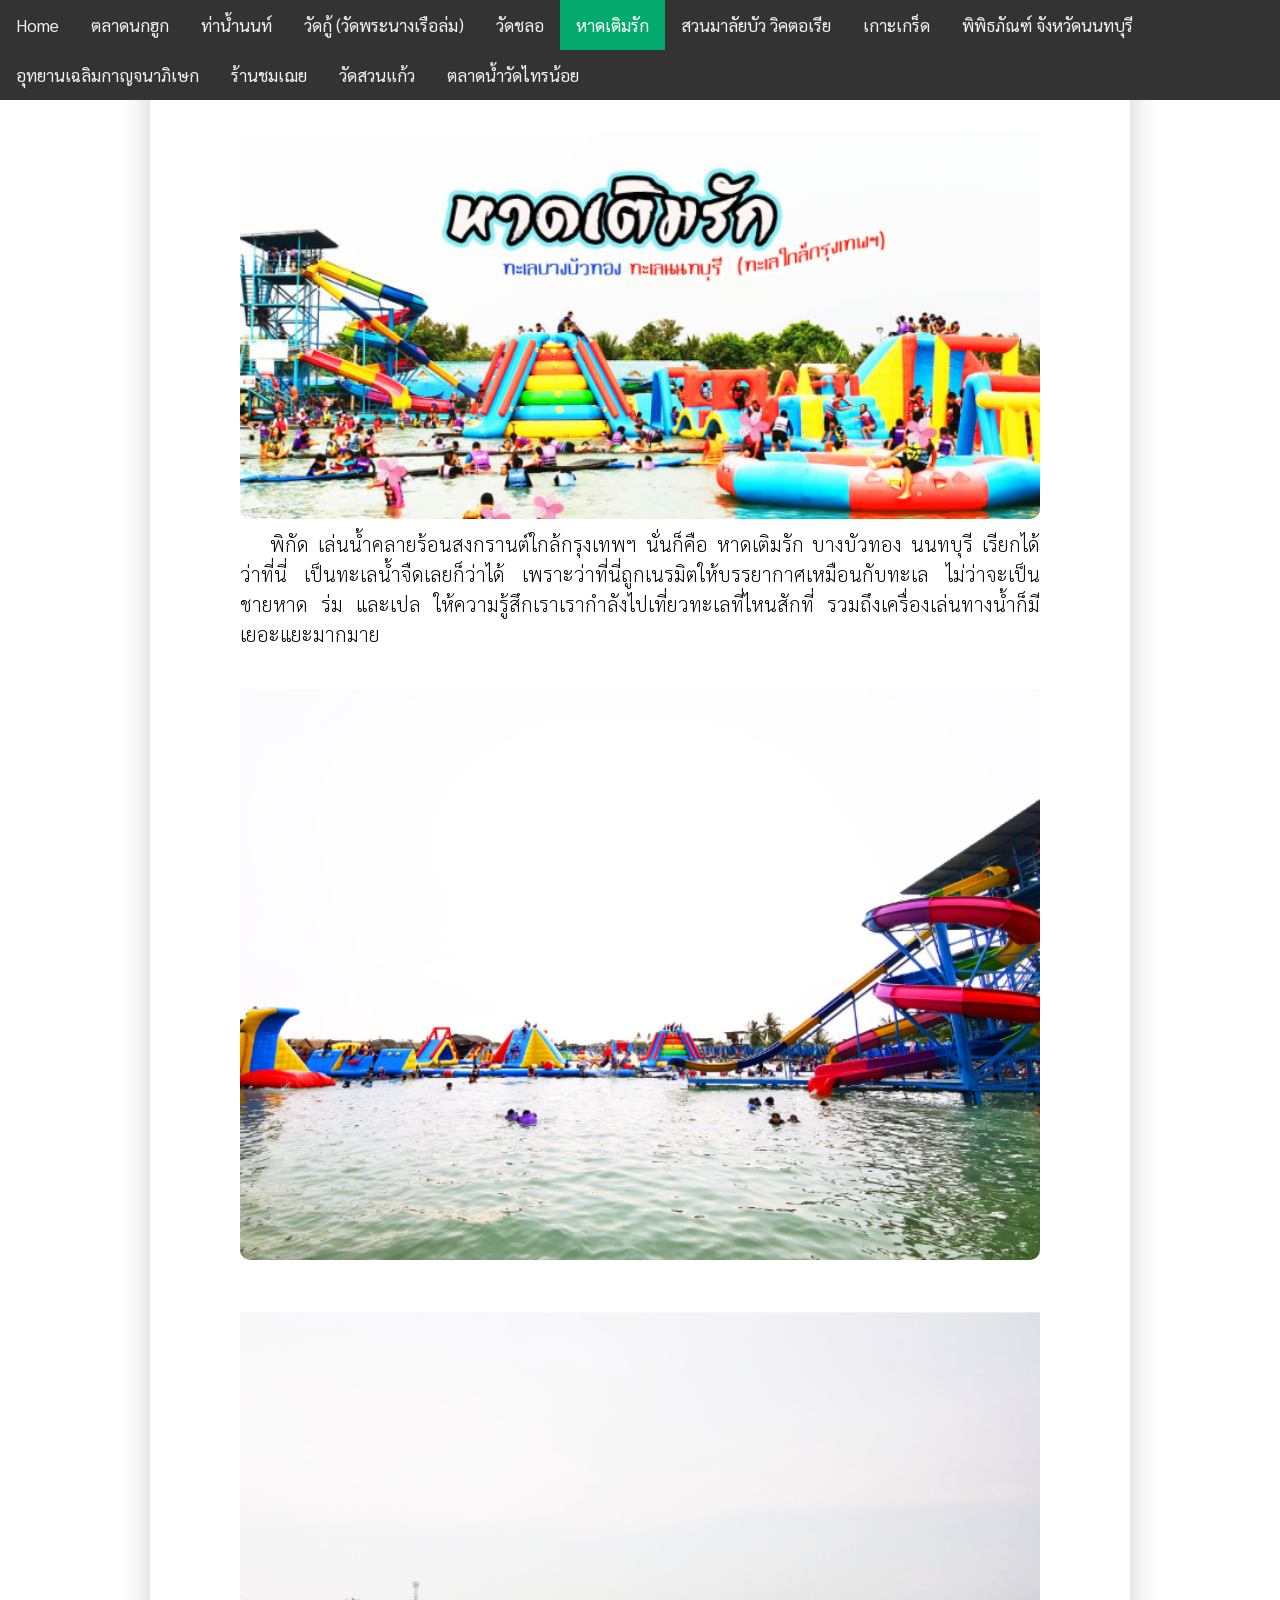
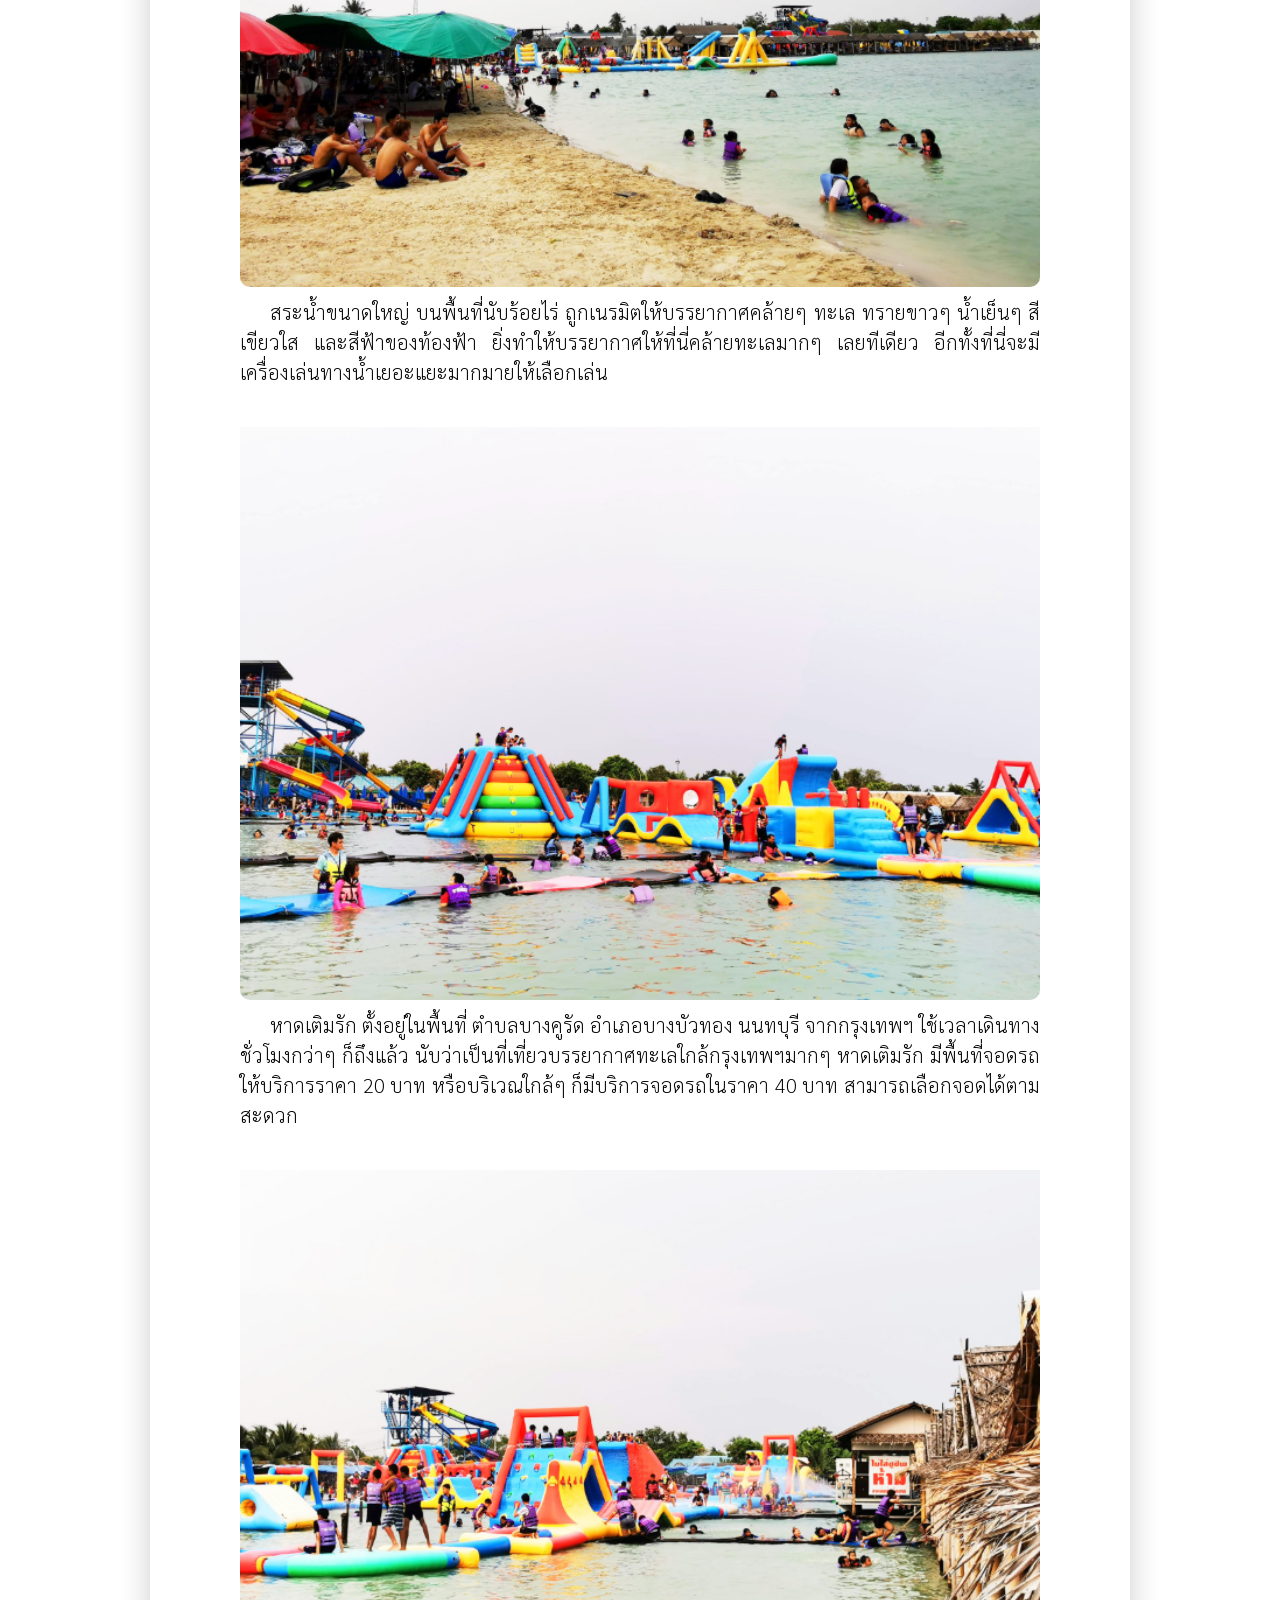
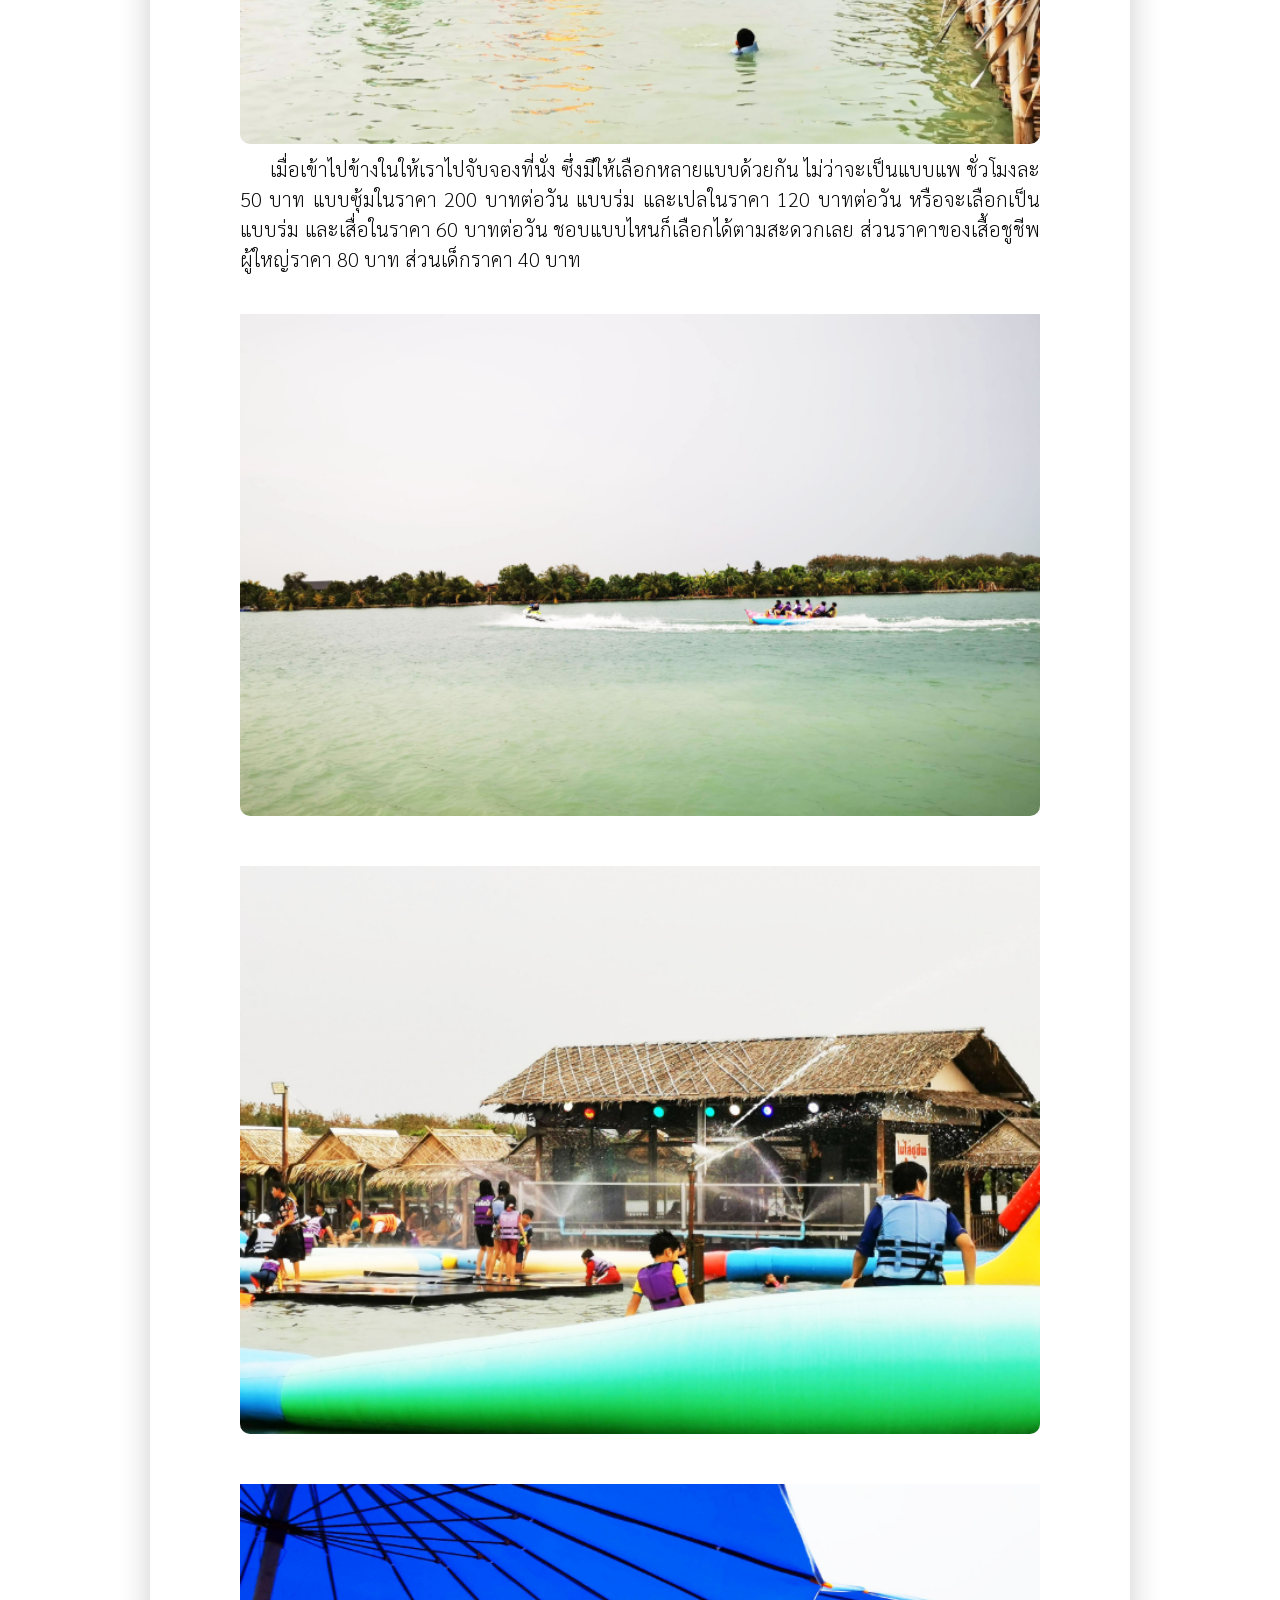
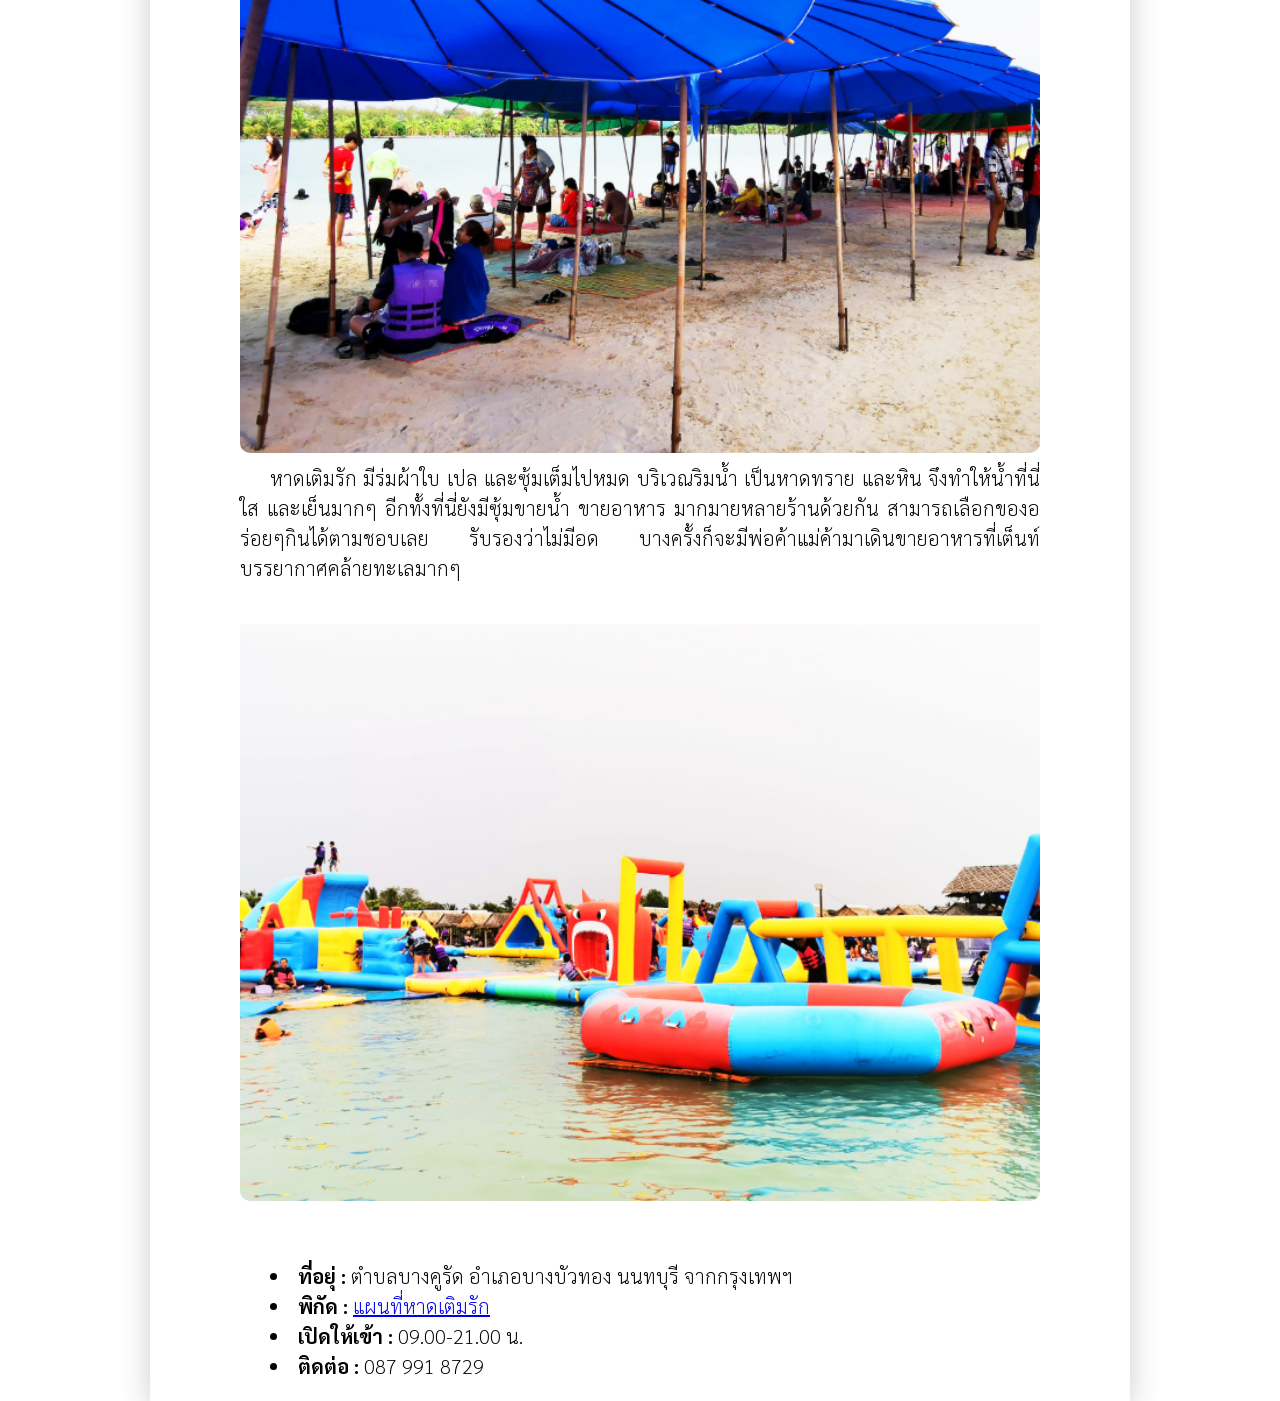
<file: content05.html>
<!DOCTYPE html>
<html lang="en">

<head>
    <meta charset="UTF-8">
    <meta name="viewport" content="width=device-width, initial-scale=1.0">
    <title>หาดเติมรัก</title>
    <link rel="stylesheet" href="css/Style.css">
    <nav class="navbar-sticky">
    <div class="topnav">
        <a href="index.html">Home</a>
        <a href="content01.html">ตลาดนกฮูก</a>
        <a href="content02.html">ท่าน้ำนนท์</a>
        <a href="content03.html">วัดกู้ (วัดพระนางเรือล่ม)</a>
        <a href="content04.html">วัดชลอ</a>
        <a class="active" href="content05.html">หาดเติมรัก</a>
        <a href="content06.html">สวนมาลัยบัว วิคตอเรีย</a>
        <a href="content07.html">เกาะเกร็ด</a>
        <a href="content08.html">พิพิธภัณฑ์ จังหวัดนนทบุรี</a>
        <a href="content09.html">อุทยานเฉลิมกาญจนาภิเษก</a>
        <a href="content10.html">ร้านชมเฌย</a>
        <a href="content11.html">วัดสวนแก้ว</a>
        <a href="content12.html">ตลาดน้ำวัดไทรน้อย</a>
    </div>
</nav>

</head>

<body>
    <div class="container">
        <div class="main-content">
            <h3>หาดเติมรัก</h3>
            <img src="img/หาดเติมรัก.png" alt="">
            <p>พิกัด เล่นน้ำคลายร้อนสงกรานต์ใกล้กรุงเทพฯ นั่นก็คือ หาดเติมรัก บางบัวทอง นนทบุรี เรียกได้ว่าที่นี่
                เป็นทะเลน้ำจืดเลยก็ว่าได้ เพราะว่าที่นี่ถูกเนรมิตให้บรรยากาศเหมือนกับทะเล ไม่ว่าจะเป็นชายหาด ร่ม และเปล
                ให้ความรู้สึกเราเรากำลังไปเที่ยวทะเลที่ไหนสักที่ รวมถึงเครื่องเล่นทางน้ำก็มีเยอะแยะมากมาย</p>

            <img src="img/หาดเติมรัก1.png" alt="">
            <p></p>

            <img src="img/หาดเติมรัก2.png" alt="">
            <p>สระน้ำขนาดใหญ่ บนพื้นที่นับร้อยไร่ ถูกเนรมิต​ให้บรรยากาศ​คล้ายๆ ​ทะเล​ ทรายขาวๆ​ น้ำเย็นๆ สีเขียวใส
                และสีฟ้าของท้องฟ้า​ ยิ่งทำให้บรรยากาศให้ที่นี่คล้ายทะเล​มากๆ​ เลยทีเดียว
                อีกทั้งที่นี่จะมีเครื่องเล่นทางน้ำเยอะแยะมากมายให้เลือกเล่น</p>

            <img src="img/หาดเติมรัก3.png" alt="">
            <p>หาดเติมรัก ตั้งอยู่ในพื้นที่ ตำบลบางคูรัด อำเภอบางบัวทอง นนทบุรี จากกรุงเทพฯ ใช้เวลาเดินทางชั่วโมงกว่าๆ
                ก็ถึงแล้ว นับว่าเป็นที่เที่ยวบรรยากาศทะเลใกล้กรุงเทพฯมากๆ หาดเติมรัก มีพื้นที่จอดรถให้บริการราคา 20 บาท
                หรือบริเวณใกล้ๆ ก็มีบริการจอดรถในราคา 40 บาท สามารถเลือกจอดได้ตามสะดวก</p>

            <img src="img/หาดเติมรัก4.png" alt="">
            <p>เมื่อเข้าไปข้างในให้เราไปจับจองที่นั่ง ซึ่งมีให้เลือกหลายแบบด้วยกัน ไม่ว่าจะเป็นแบบแพ ชั่วโมงละ 50 บาท
                แบบซุ้มในราคา 200 บาทต่อวัน แบบร่ม และเปลในราคา 120 บาทต่อวัน หรือจะเลือกเป็นแบบร่ม และเสื่อในราคา 60
                บาทต่อวัน ชอบแบบไหนก็เลือกได้ตามสะดวกเลย ส่วนราคาของเสื้อชูชีพผู้ใหญ่ราคา 80 บาท ส่วนเด็กราคา 40 บาท
            </p>

            <img src="img/หาดเติมรัก5.png" alt="">
            <p></p>

            <img src="img/หาดเติมรัก6.png" alt="">
            <p></p>

            <img src="img/หาดเติมรัก7.png" alt="">
            <p>หาดเติมรัก มีร่มผ้าใบ เปล และซุ้มเต็มไปหมด บริเวณริมน้ำ เป็นหาดทราย และหิน จึงทำให้น้ำที่นี่ใส
                และเย็นมากๆ อีกทั้งที่นี่ยังมีซุ้มขายน้ำ ขายอาหาร มากมายหลายร้านด้วยกัน
                สามารถเลือกของอร่อยๆกินได้ตามชอบเลย รับรองว่าไม่มีอด บางครั้งก็จะมีพ่อค้าแม่ค้ามาเดินขายอาหารที่เต็นท์
                บรรยากาศคล้ายทะเลมากๆ</p>

            <img src="img/หาดเติมรัก8.png" alt="">
            <p></p>



            <div class="forter">
                <li><b>ที่อยุ่ : </b>ตำบลบางคูรัด อำเภอบางบัวทอง นนทบุรี จากกรุงเทพฯ</li>
                <li><b>พิกัด : </b><a href="https://goo.gl/maps/V3QDLCPtRU4HA7GKA">แผนที่หาดเติมรัก</a></li>
                <li><b>เปิดให้เข้า : </b>09.00-21.00 น.</li>
                <li><b>ติดต่อ : </b>087 991 8729</li>

            </div>

        </div>
        <footer>
            <div class="fol-l">
                <h5></h5>
                <h5></h5>
            </div>
            <div class="fol-r">
            </div>
        </footer>
    </div>
</body>

</html>
</file>
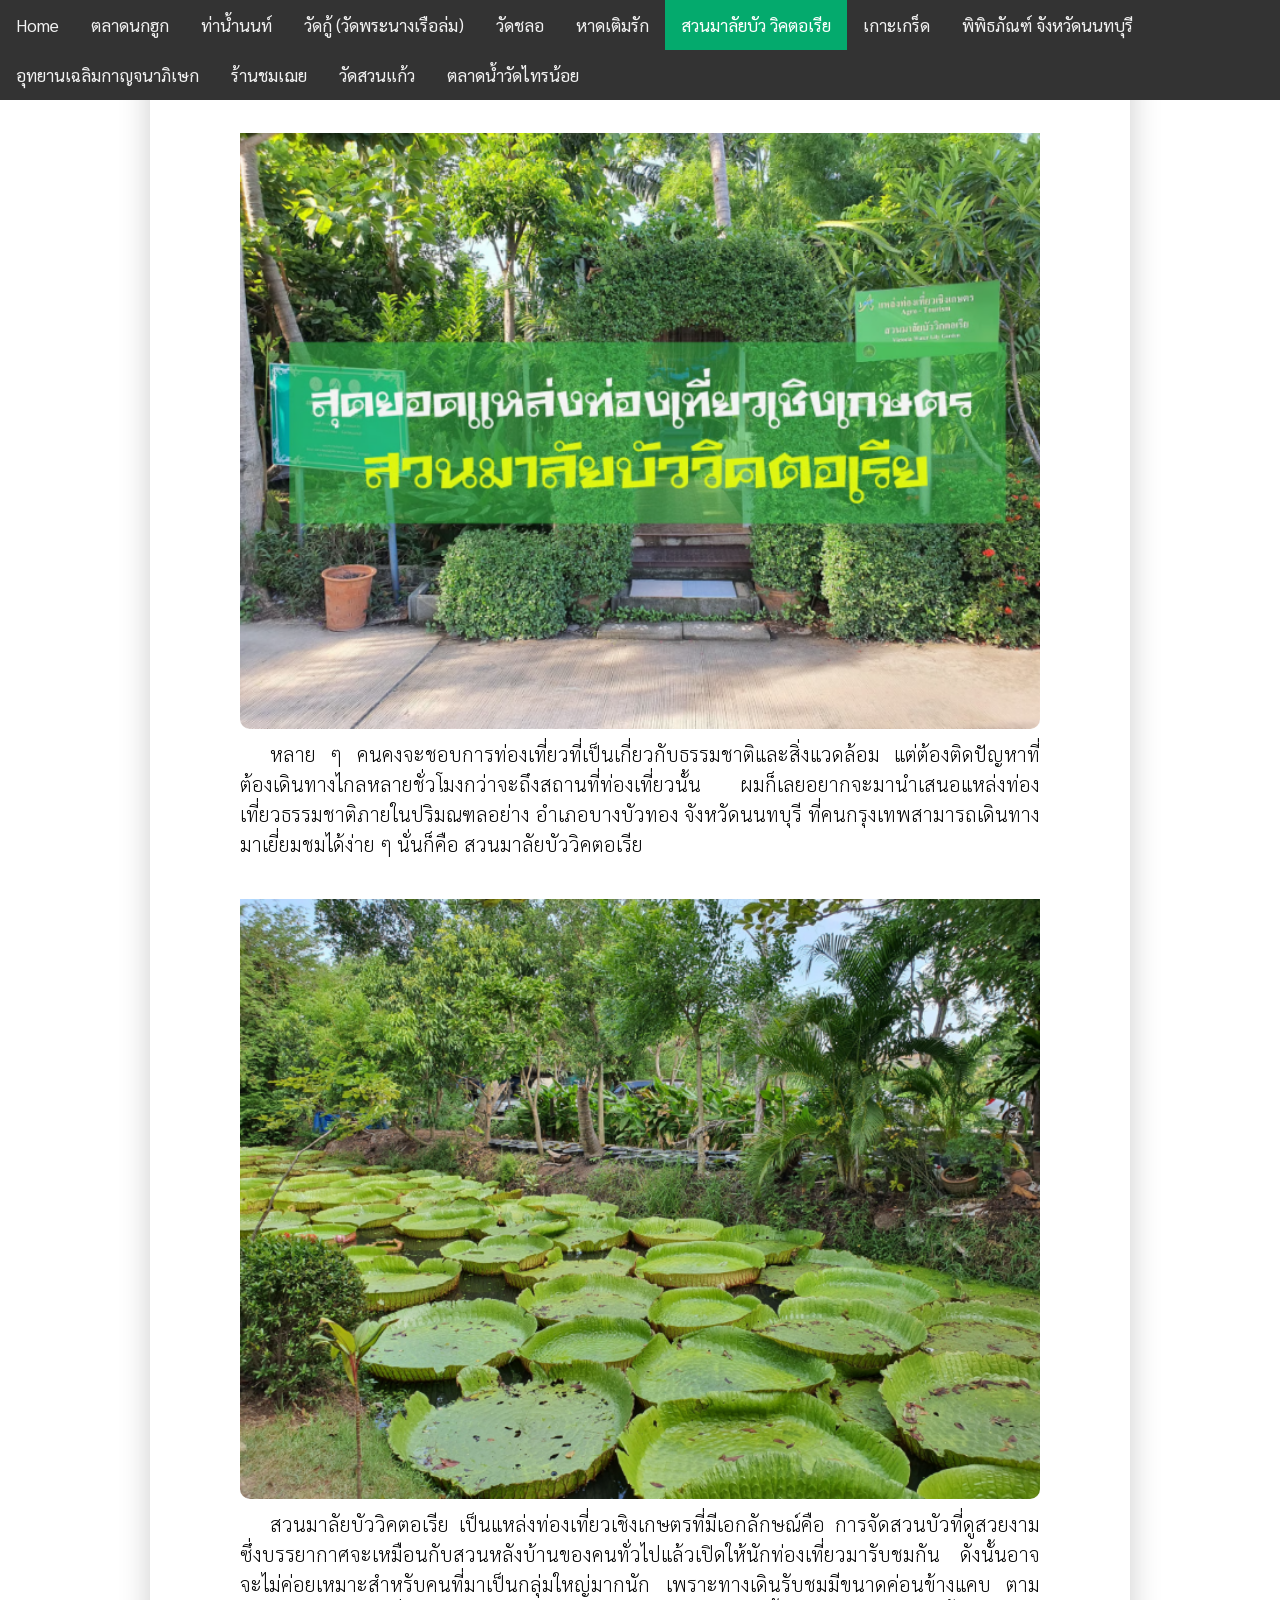
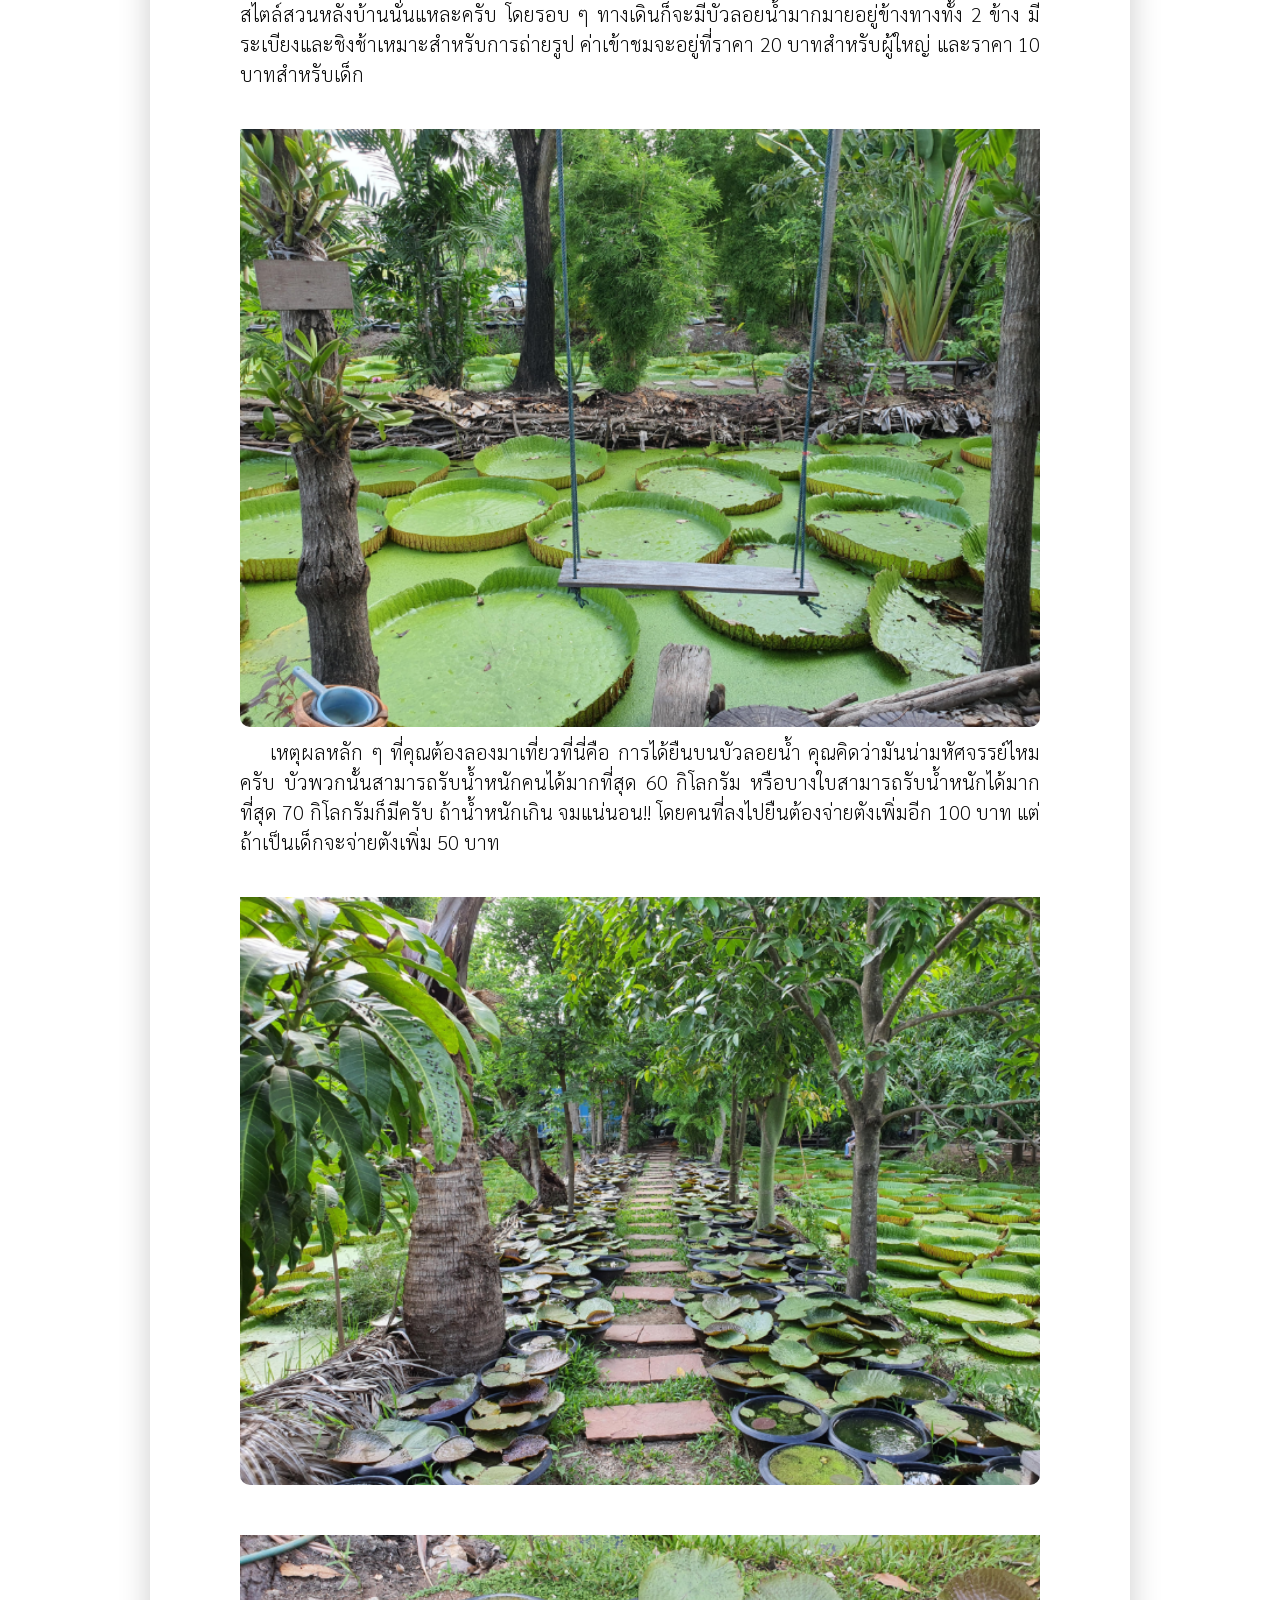
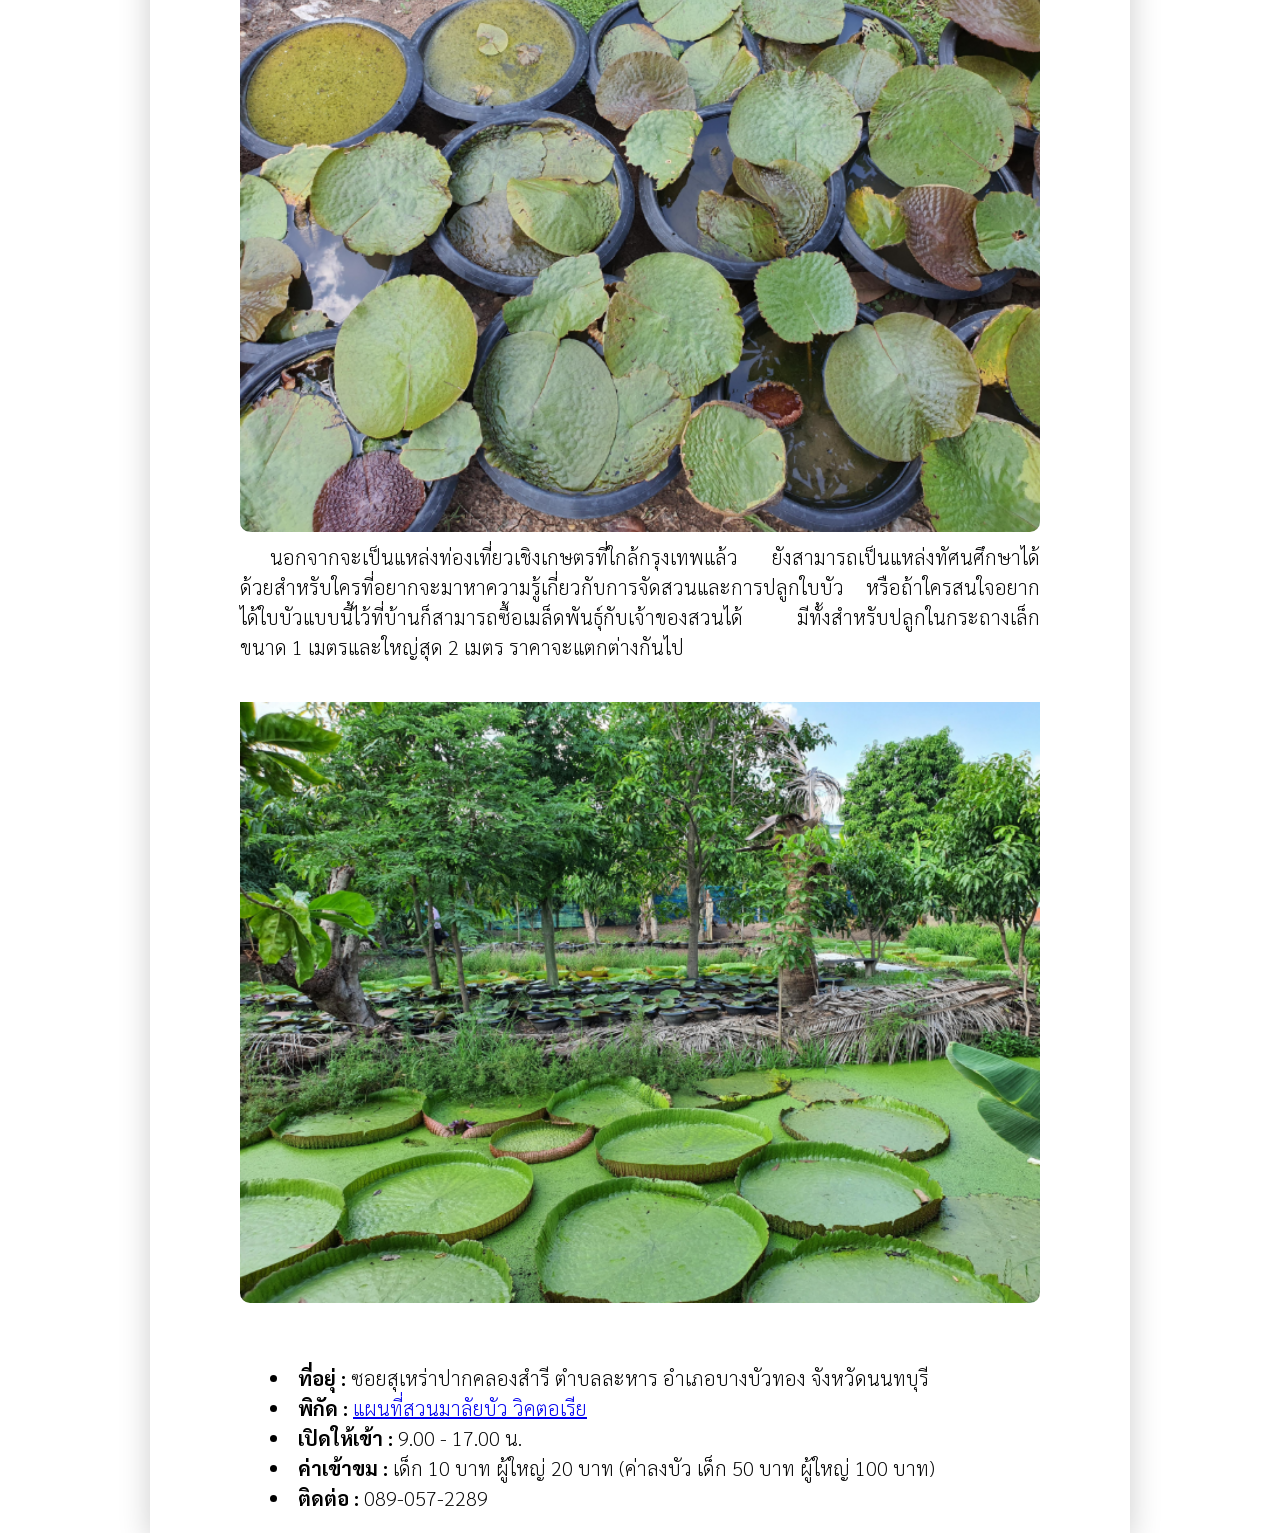
<file: content06.html>
<!DOCTYPE html>
<html lang="en">

<head>
    <meta charset="UTF-8">
    <meta name="viewport" content="width=device-width, initial-scale=1.0">
    <title>สวนมาลัยบัว วิคตอเรีย</title>
    <link rel="stylesheet" href="css/Style.css">
    <nav class="navbar-sticky">
    <div class="topnav">
        <a href="index.html">Home</a>
        <a href="content01.html">ตลาดนกฮูก</a>
        <a href="content02.html">ท่าน้ำนนท์</a>
        <a href="content03.html">วัดกู้ (วัดพระนางเรือล่ม)</a>
        <a href="content04.html">วัดชลอ</a>
        <a href="content05.html">หาดเติมรัก</a>
        <a class="active" href="content06.html">สวนมาลัยบัว วิคตอเรีย</a>
        <a href="content07.html">เกาะเกร็ด</a>
        <a href="content08.html">พิพิธภัณฑ์ จังหวัดนนทบุรี</a>
        <a href="content09.html">อุทยานเฉลิมกาญจนาภิเษก</a>
        <a href="content10.html">ร้านชมเฌย</a>
        <a href="content11.html">วัดสวนแก้ว</a>
        <a href="content12.html">ตลาดน้ำวัดไทรน้อย</a>
    </div>
</nav>

</head>

<body>
    <div class="container">
        <div class="main-content">
            <h3>สวนมาลัยบัว วิคตอเรีย</h3>
            <img src="img/วิคตอเรีย1.png" alt="">
            <p>หลาย ๆ คนคงจะชอบการท่องเที่ยวที่เป็นเกี่ยวกับธรรมชาติและสิ่งแวดล้อม
                แต่ต้องติดปัญหาที่ต้องเดินทางไกลหลายชั่วโมงกว่าจะถึงสถานที่ท่องเที่ยวนั้น
                ผมก็เลยอยากจะมานำเสนอแหล่งท่องเที่ยวธรรมชาติภายในปริมณฑลอย่าง อำเภอบางบัวทอง จังหวัดนนทบุรี
                ที่คนกรุงเทพสามารถเดินทางมาเยี่ยมชมได้ง่าย ๆ นั่นก็คือ สวนมาลัยบัววิคตอเรีย</p>

            <img src="img/วิคตอเรีย2.png" alt="">
            <p>สวนมาลัยบัววิคตอเรีย เป็นแหล่งท่องเที่ยวเชิงเกษตรที่มีเอกลักษณ์คือ การจัดสวนบัวที่ดูสวยงาม
                ซึ่งบรรยากาศจะเหมือนกับสวนหลังบ้านของคนทั่วไปแล้วเปิดให้นักท่องเที่ยวมารับชมกัน
                ดังนั้นอาจจะไม่ค่อยเหมาะสำหรับคนที่มาเป็นกลุ่มใหญ่มากนัก เพราะทางเดินรับชมมีขนาดค่อนข้างแคบ
                ตามสไตล์สวนหลังบ้านนั่นแหละครับ โดยรอบ ๆ ทางเดินก็จะมีบัวลอยน้ำมากมายอยู่ข้างทางทั้ง 2 ข้าง
                มีระเบียงและชิงช้าเหมาะสำหรับการถ่ายรูป ค่าเข้าชมจะอยู่ที่ราคา 20 บาทสำหรับผู้ใหญ่ และราคา 10
                บาทสำหรับเด็ก</p>

            <img src="img/วิคตอเรีย3.png" alt="">
            <p>เหตุผลหลัก ๆ ที่คุณต้องลองมาเที่ยวที่นี่คือ การได้ยืนบนบัวลอยน้ำ คุณคิดว่ามันน่ามหัศจรรย์ไหมครับ
                บัวพวกนั้นสามารถรับน้ำหนักคนได้มากที่สุด 60 กิโลกรัม หรือบางใบสามารถรับน้ำหนักได้มากที่สุด 70
                กิโลกรัมก็มีครับ ถ้าน้ำหนักเกิน จมแน่นอน!! โดยคนที่ลงไปยืนต้องจ่ายตังเพิ่มอีก 100 บาท
                แต่ถ้าเป็นเด็กจะจ่ายตังเพิ่ม 50 บาท</p>

            <img src="img/วิคตอเรีย4.png" alt="">
            <p></p>

            <img src="img/วิคตอเรีย5.png" alt="">
            <p>นอกจากจะเป็นแหล่งท่องเที่ยวเชิงเกษตรที่ใกล้กรุงเทพแล้ว
                ยังสามารถเป็นแหล่งทัศนศึกษาได้ด้วยสำหรับใครที่อยากจะมาหาความรู้เกี่ยวกับการจัดสวนและการปลูกใบบัว
                หรือถ้าใครสนใจอยากได้ใบบัวแบบนี้ไว้ที่บ้านก็สามารถซื้อเมล็ดพันธุ์กับเจ้าของสวนได้
                มีทั้งสำหรับปลูกในกระถางเล็ก ขนาด 1 เมตรและใหญ่สุด 2 เมตร ราคาจะแตกต่างกันไป</p>

            <img src="img/วิคตอเรีย6.png" alt="">
            <p></p>


            <div class="forter">
                <li><b>ที่อยุ่ : </b>ซอยสุเหร่าปากคลองสำรี ตำบลละหาร อำเภอบางบัวทอง จังหวัดนนทบุรี</li>
                <li><b>พิกัด : </b><a href="https://maps.app.goo.gl/6Fx2ADG6BaqmcQ6V9">แผนที่สวนมาลัยบัว วิคตอเรีย</a></li>
                <li><b>เปิดให้เข้า : </b>9.00 - 17.00 น.</li>
                <li><b>ค่าเข้าขม : </b>เด็ก 10 บาท ผู้ใหญ่ 20 บาท (ค่าลงบัว เด็ก 50 บาท ผู้ใหญ่ 100 บาท)</li>
                <li><b>ติดต่อ : </b>089-057-2289</li>

            </div>

        </div>
        <footer>
            <div class="fol-l">
                <h5></h5>
                <h5></h5>
            </div>
            <div class="fol-r">
            </div>
        </footer>
    </div>
</body>

</html>
</file>
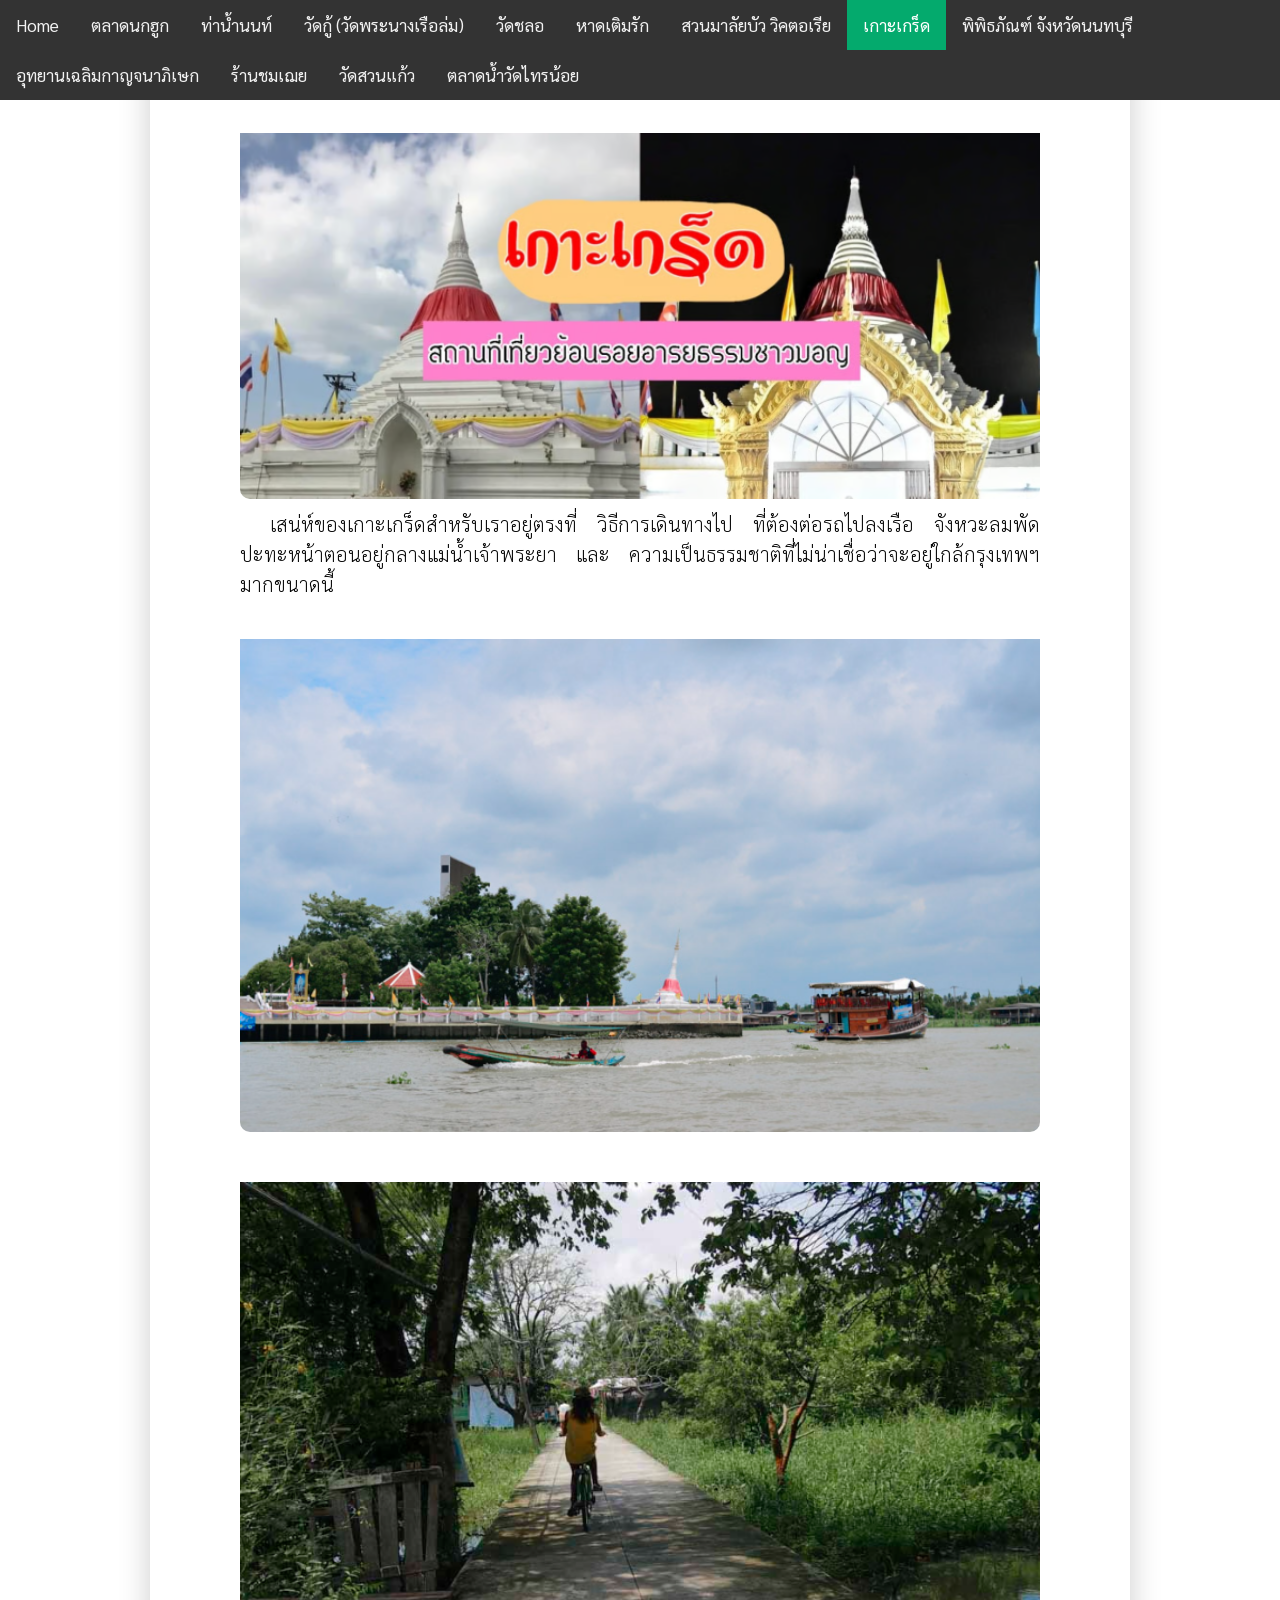
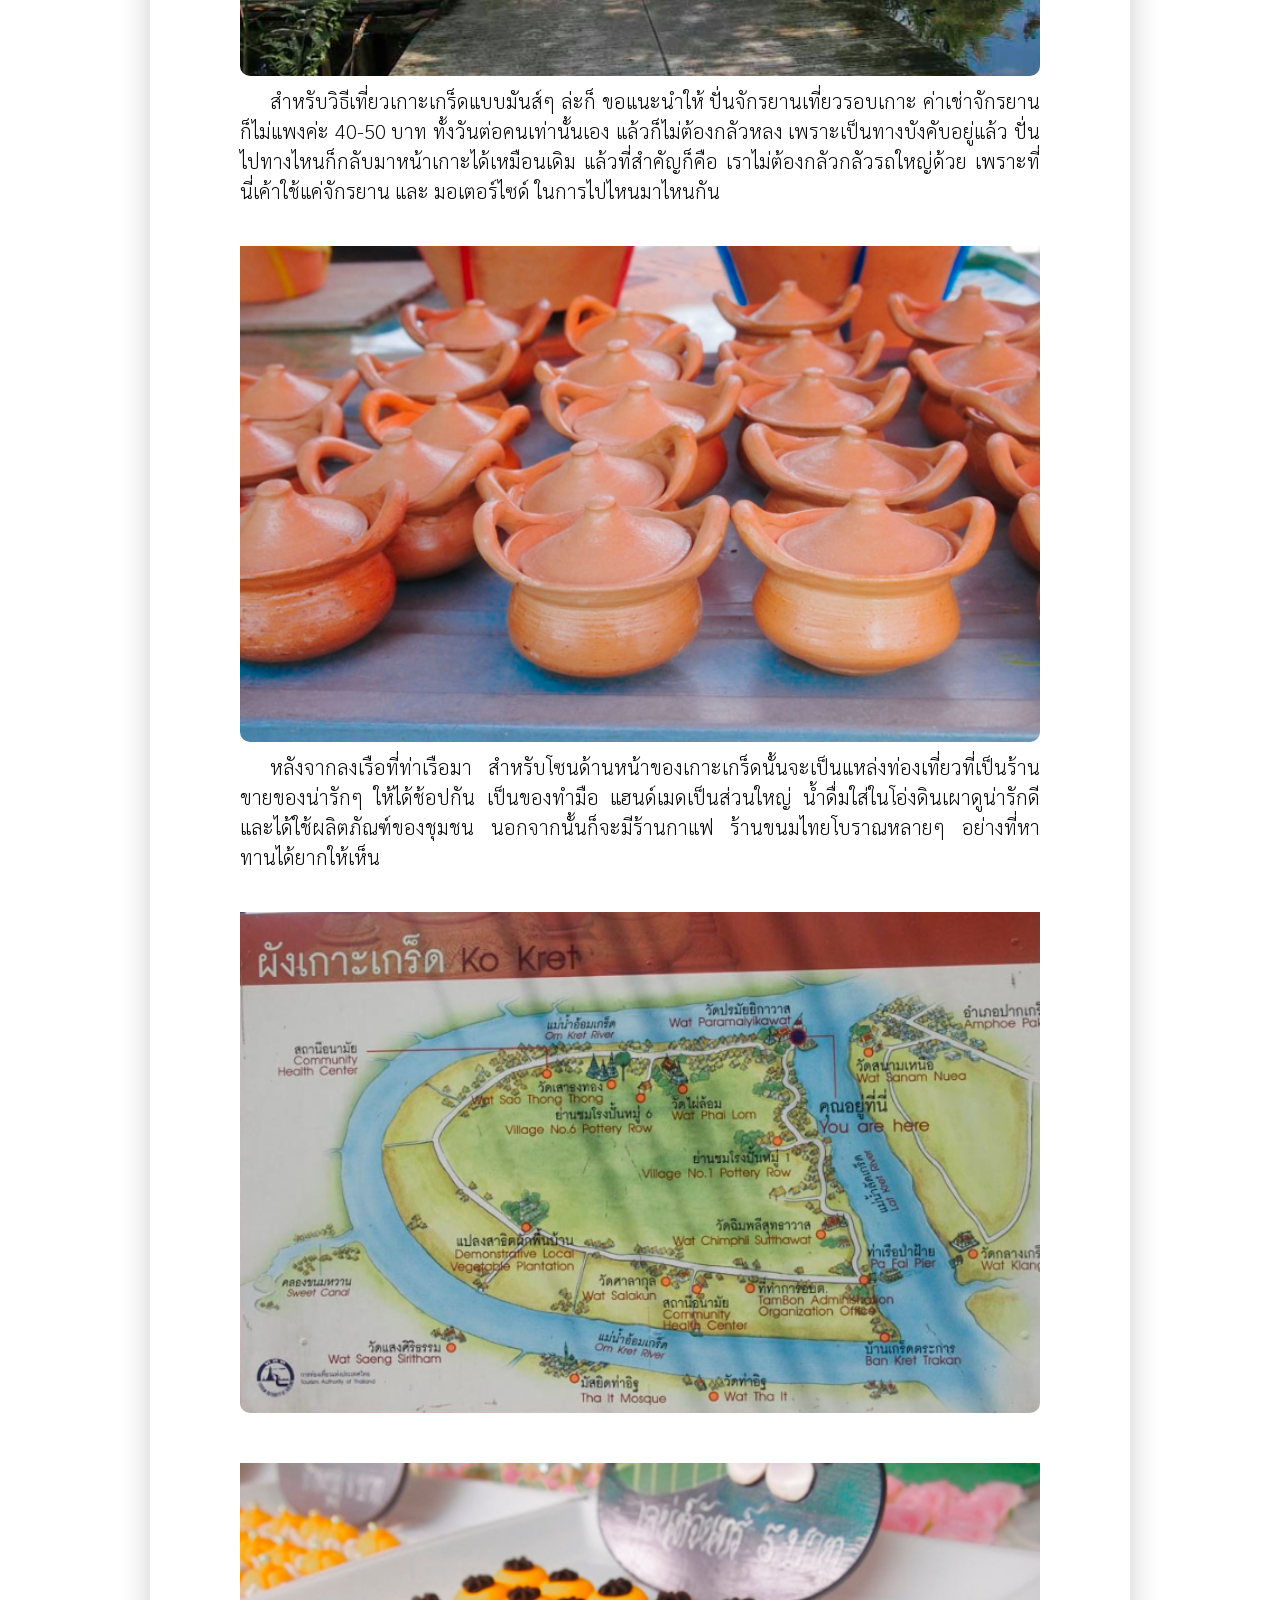
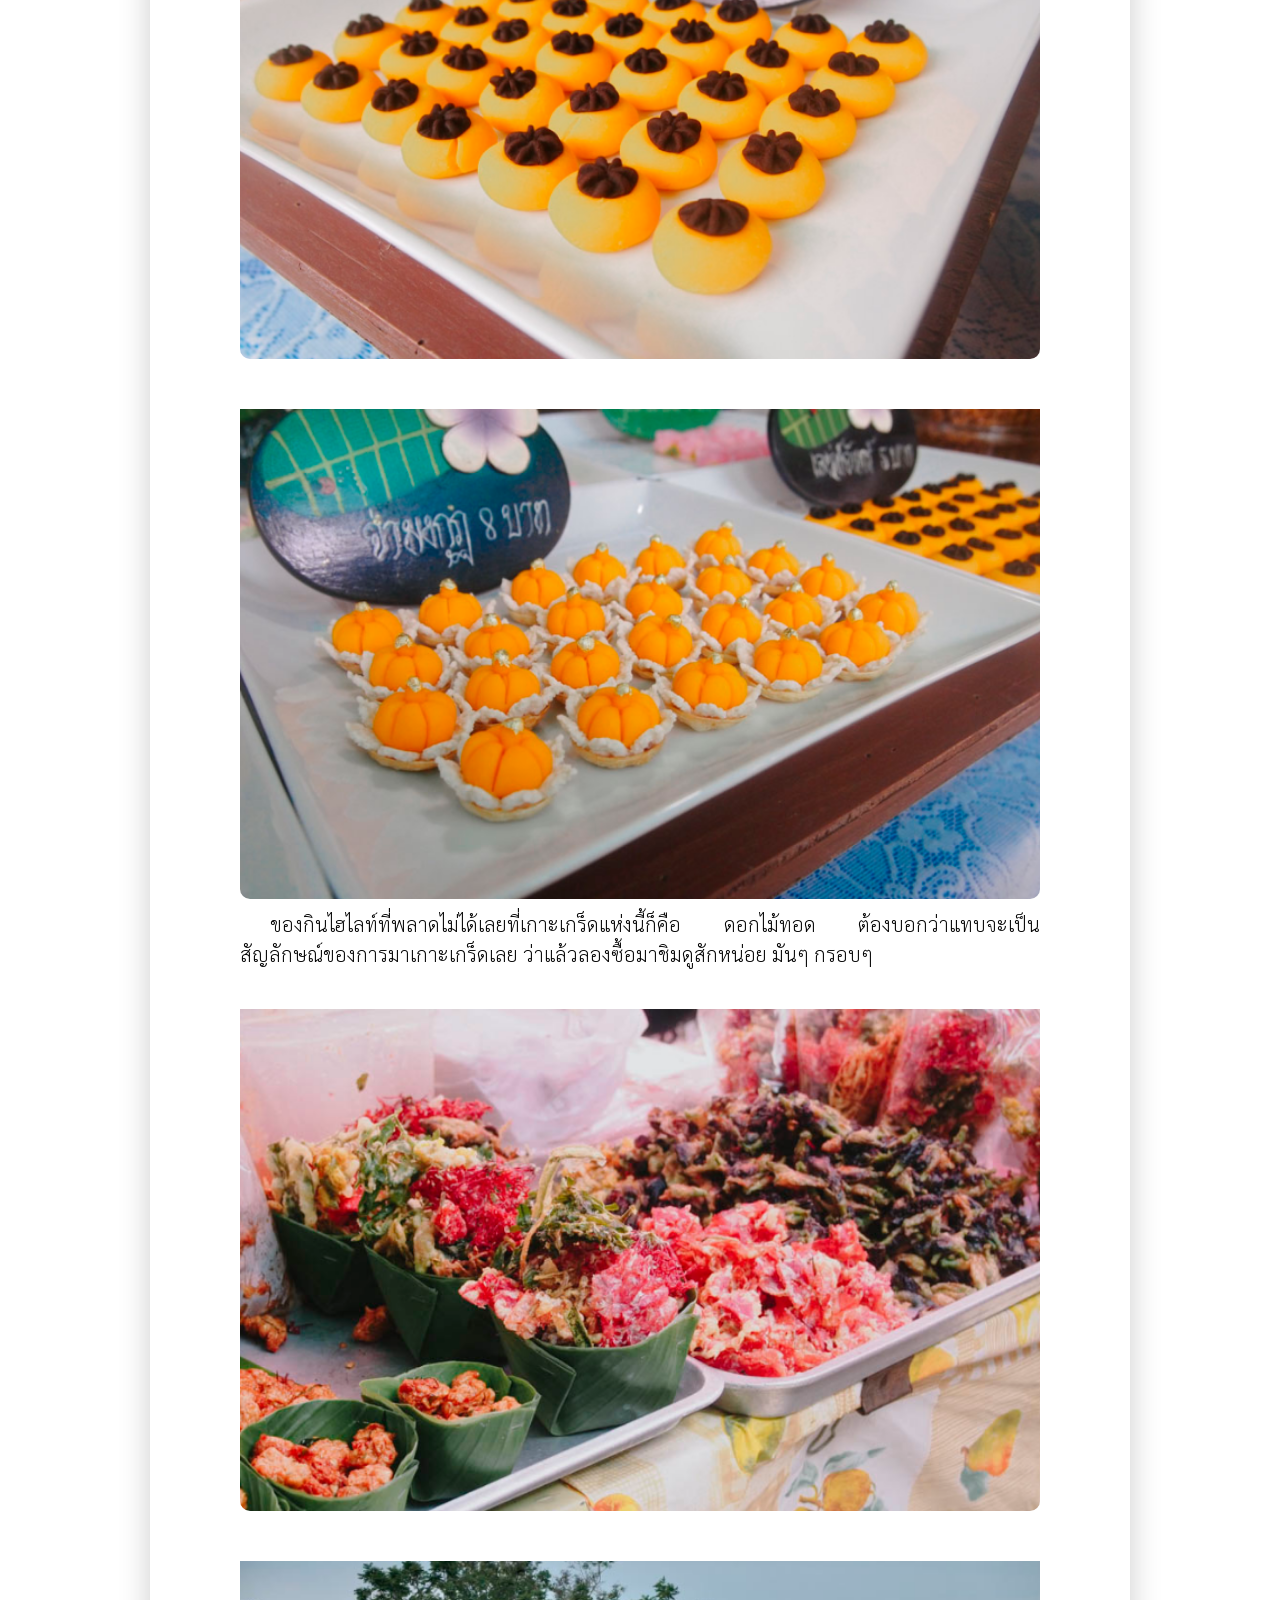
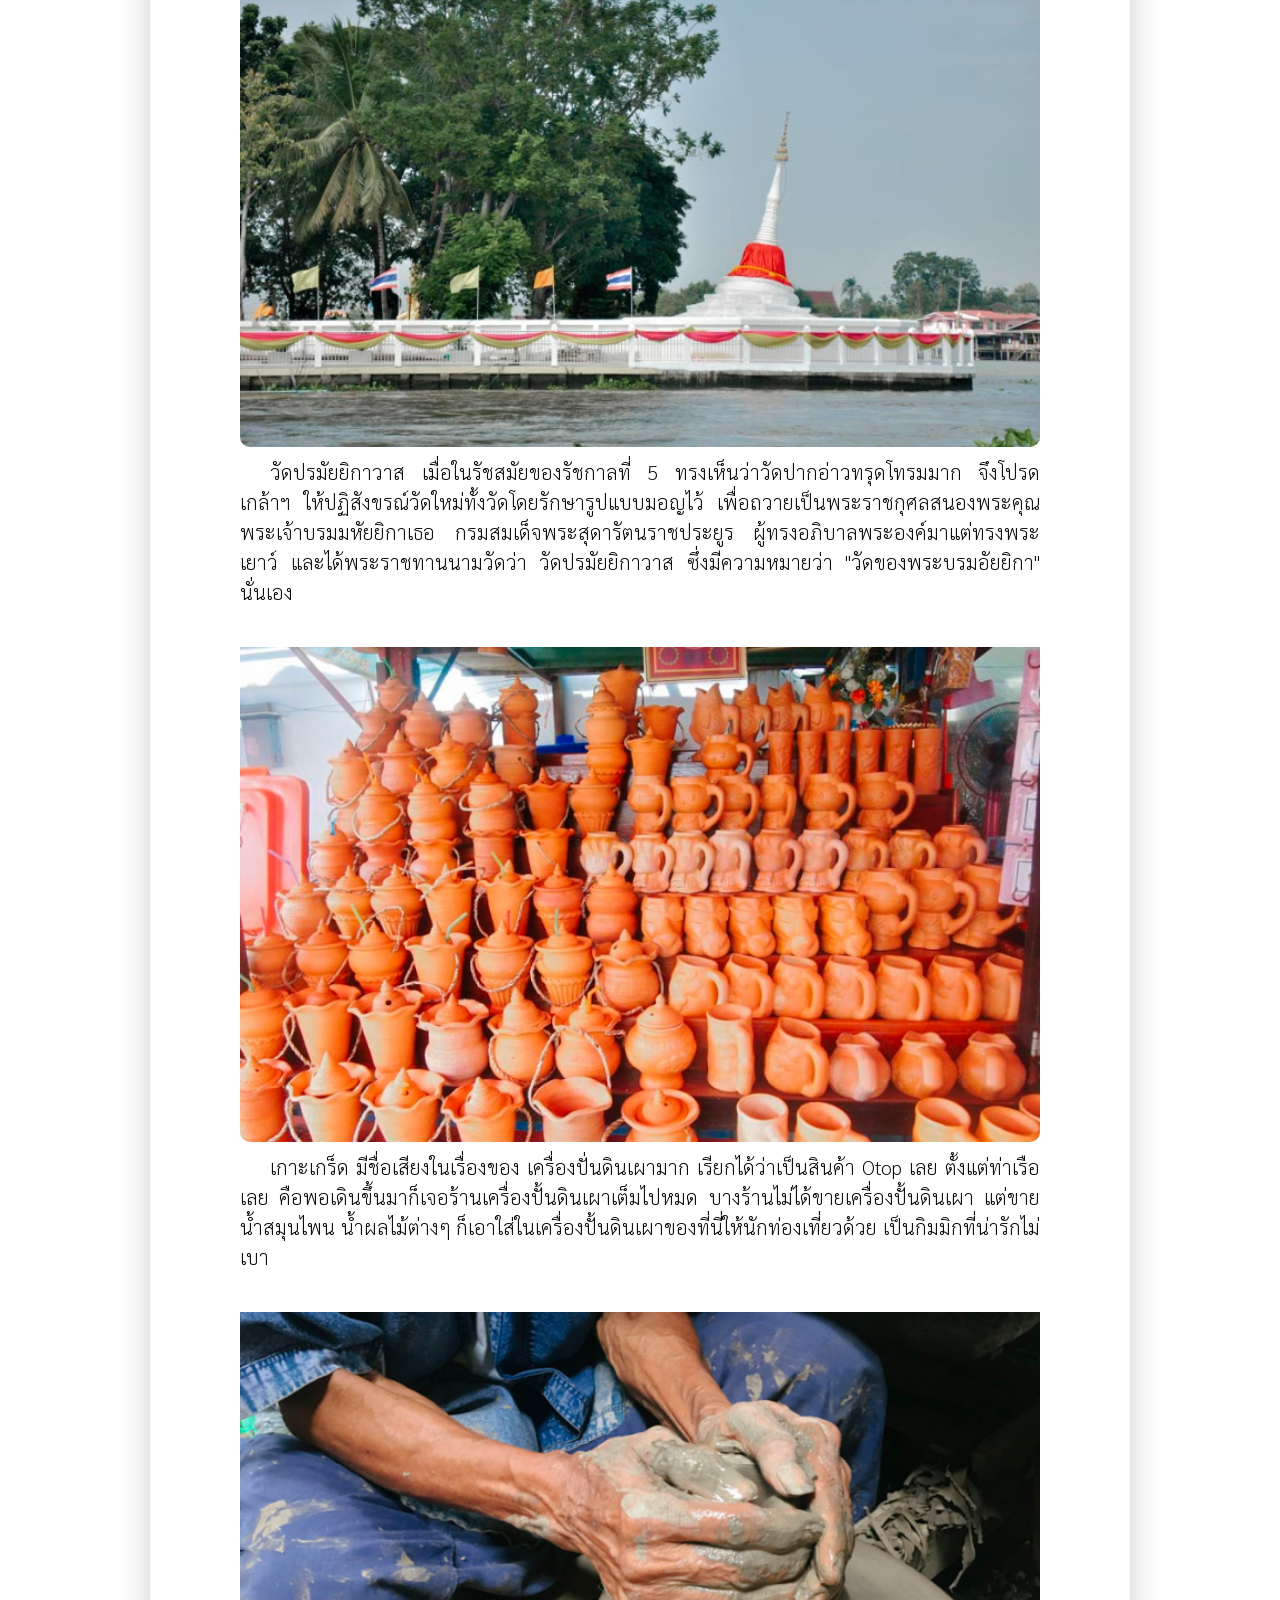
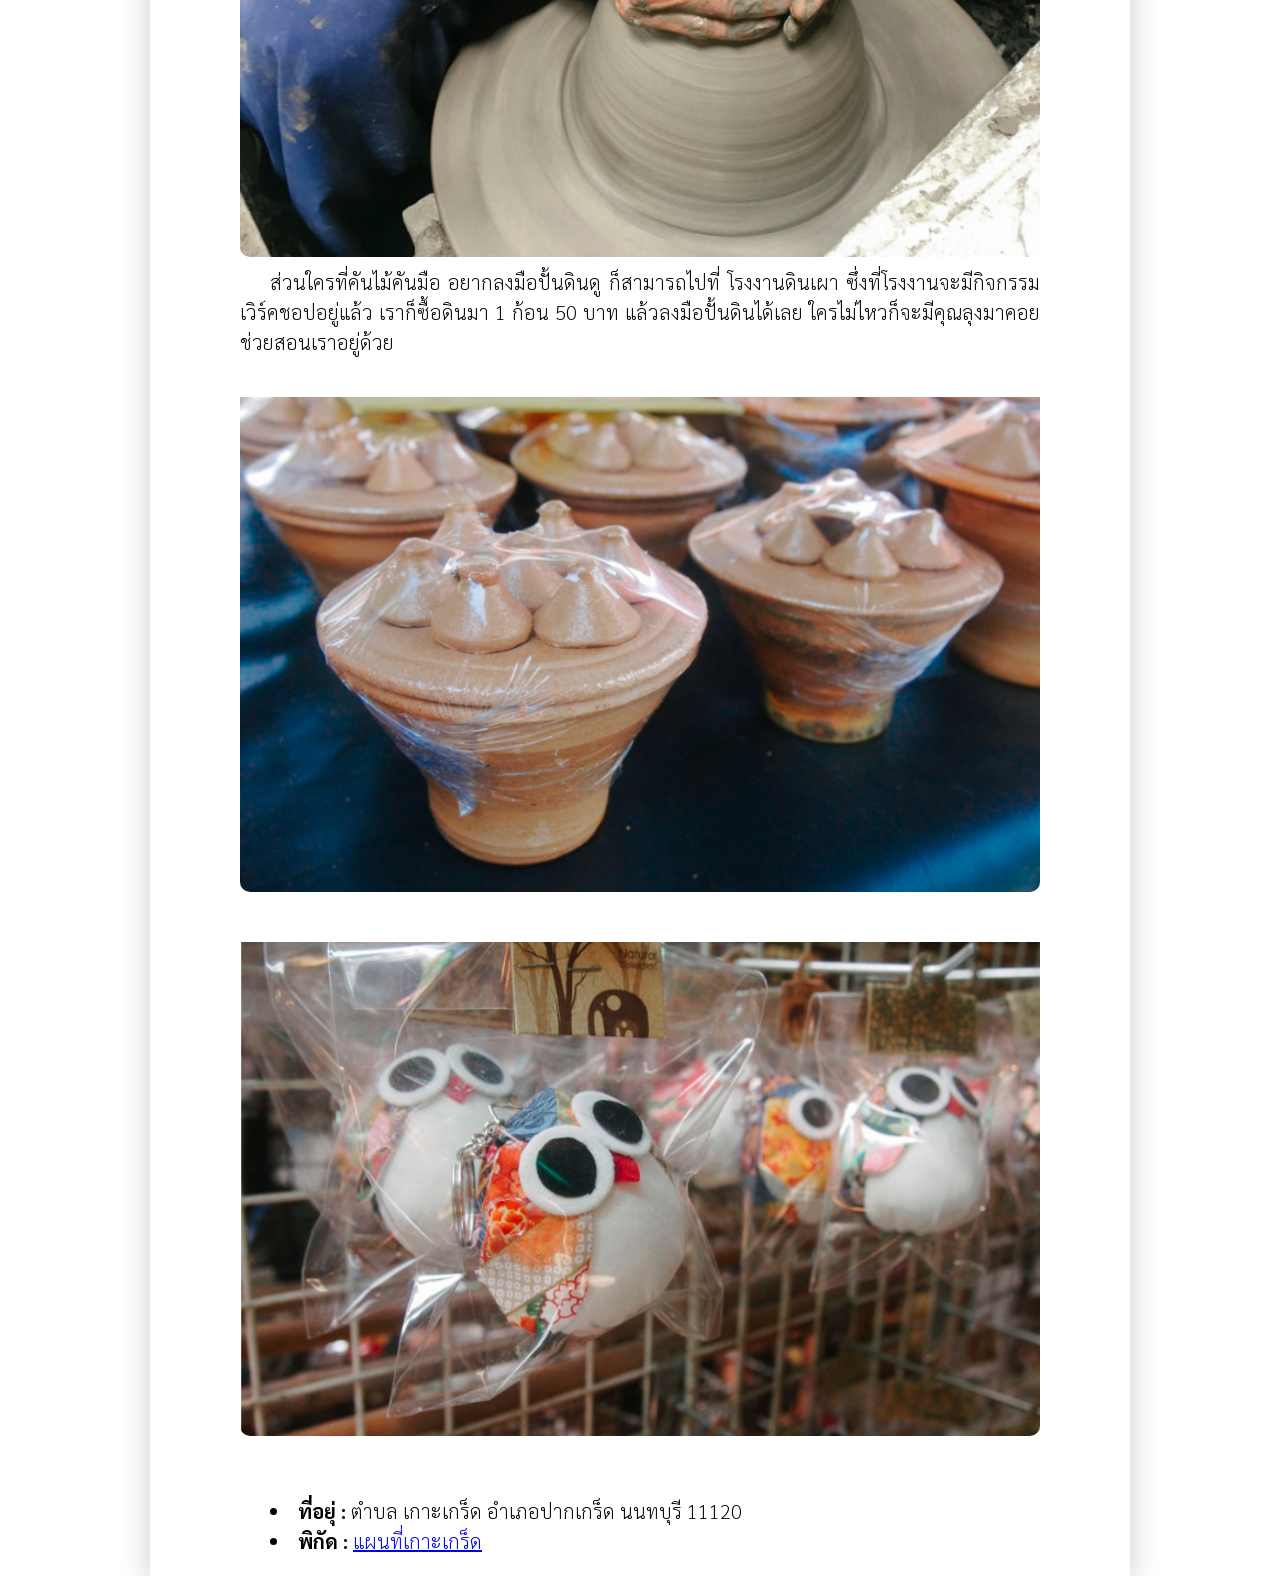
<file: content07.html>
<!DOCTYPE html>
<html lang="en">

<head>
    <meta charset="UTF-8">
    <meta name="viewport" content="width=device-width, initial-scale=1.0">
    <title>เกาะเกร็ด</title>
    <link rel="stylesheet" href="css/Style.css">
    <nav class="navbar-sticky">
    <div class="topnav">
        <a href="index.html">Home</a>
        <a href="content01.html">ตลาดนกฮูก</a>
        <a href="content02.html">ท่าน้ำนนท์</a>
        <a href="content03.html">วัดกู้ (วัดพระนางเรือล่ม)</a>
        <a href="content04.html">วัดชลอ</a>
        <a href="content05.html">หาดเติมรัก</a>
        <a href="content06.html">สวนมาลัยบัว วิคตอเรีย</a>
        <a class="active" href="content07.html">เกาะเกร็ด</a>
        <a href="content08.html">พิพิธภัณฑ์ จังหวัดนนทบุรี</a>
        <a href="content09.html">อุทยานเฉลิมกาญจนาภิเษก</a>
        <a href="content10.html">ร้านชมเฌย</a>
        <a href="content11.html">วัดสวนแก้ว</a>
        <a href="content12.html">ตลาดน้ำวัดไทรน้อย</a>
    </div>
</nav>

</head>

<body>
    <div class="container">
        <div class="main-content">
            <h3>เกาะเกร็ด</h3>
            <img src="img/เกาะเกร็ด1.png" alt="">
            <p>เสน่ห์ของเกาะเกร็ดสำหรับเราอยู่ตรงที่ วิธีการเดินทางไป ที่ต้องต่อรถไปลงเรือ
                จังหวะลมพัดปะทะหน้าตอนอยู่กลางแม่น้ำเจ้าพระยา และ ความเป็นธรรมชาติที่ไม่น่าเชื่อว่าจะอยู่ใกล้กรุงเทพฯ
                มากขนาดนี้</p>

            <img src="img/เกาะเกร็ด2.png" alt="">
            <p></p>

            <img src="img/เกาะเกร็ด3.png" alt="">
            <p> สำหรับวิธีเที่ยวเกาะเกร็ดแบบมันส์ๆ ล่ะก็ ขอแนะนำให้ ปั่นจักรยานเที่ยวรอบเกาะ ค่าเช่าจักรยานก็ไม่แพงค่ะ
                40-50 บาท ทั้งวันต่อคนเท่านั้นเอง แล้วก็ไม่ต้องกลัวหลง เพราะเป็นทางบังคับอยู่แล้ว
                ปั่นไปทางไหนก็กลับมาหน้าเกาะได้เหมือนเดิม แล้วที่สำคัญก็คือ เราไม่ต้องกลัวกลัวรถใหญ่ด้วย
                เพราะที่นี่เค้าใช้แค่จักรยาน และ มอเตอร์ไซด์ ในการไปไหนมาไหนกัน</p>

            <img src="img/เกาะเกร็ด4.png" alt="">
            <p>หลังจากลงเรือที่ท่าเรือมา สำหรับโซนด้านหน้าของเกาะเกร็ดนั้นจะเป็นแหล่งท่องเที่ยวที่เป็นร้านขายของน่ารักๆ
                ให้ได้ช้อปกัน เป็นของทำมือ แฮนด์เมดเป็นส่วนใหญ่ น้ำดื่มใส่ในโอ่งดินเผาดูน่ารักดี
                และได้ใช้ผลิตภัณฑ์ของชุมชน นอกจากนั้นก็จะมีร้านกาแฟ ร้านขนมไทยโบราณหลายๆ อย่างที่หาทานได้ยากให้เห็น</p>

            <img src="img/เกาะเกร็ด5.png" alt="">
            <p></p>

            <img src="img/เกาะเกร็ด6.png" alt="">
            <p></p>

            <img src="img/เกาะเกร็ด7.png" alt="">
            <p> ของกินไฮไลท์ที่พลาดไม่ได้เลยที่เกาะเกร็ดแห่งนี้ก็คือ ดอกไม้ทอด
                ต้องบอกว่าแทบจะเป็นสัญลักษณ์ของการมาเกาะเกร็ดเลย ว่าแล้วลองซื้อมาชิมดูสักหน่อย มันๆ กรอบๆ</p>

            <img src="img/เกาะเกร็ด8.png" alt="">
            <p></p>

            <img src="img/เกาะเกร็ด9.png" alt="">
            <p> วัดปรมัยยิกาวาส เมื่อในรัชสมัยของรัชกาลที่ 5 ทรงเห็นว่าวัดปากอ่าวทรุดโทรมมาก จึงโปรดเกล้าฯ
                ให้ปฏิสังขรณ์วัดใหม่ทั้งวัดโดยรักษารูปแบบมอญไว้ เพื่อถวายเป็นพระราชกุศลสนองพระคุณพระเจ้าบรมมหัยยิกาเธอ
                กรมสมเด็จพระสุดารัตนราชประยูร ผู้ทรงอภิบาลพระองค์มาแต่ทรงพระเยาว์ และได้พระราชทานนามวัดว่า
                วัดปรมัยยิกาวาส ซึ่งมีความหมายว่า "วัดของพระบรมอัยยิกา" นั่นเอง</p>

            <img src="img/เกาะเกร็ด10.png" alt="">
            <p>เกาะเกร็ด มีชื่อเสียงในเรื่องของ เครื่องปั่นดินเผามาก เรียกได้ว่าเป็นสินค้า Otop เลย ตั้งแต่ท่าเรือเลย
                คือพอเดินขึ้นมาก็เจอร้านเครื่องปั้นดินเผาเต็มไปหมด บางร้านไม่ได้ขายเครื่องปั้นดินเผา แต่ขายน้ำสมุนไพน
                น้ำผลไม้ต่างๆ ก็เอาใส่ในเครื่องปั้นดินเผาของที่นี่ให้นักท่องเที่ยวด้วย เป็นกิมมิกที่น่ารักไม่เบา</p>

            <img src="img/เกาะเกร็ด11.png" alt="">
            <p>ส่วนใครที่คันไม้คันมือ อยากลงมือปั้นดินดู ก็สามารถไปที่ โรงงานดินเผา ซึ่งที่โรงงานจะมีกิจกรรมเวิร์คชอปอยู่แล้ว เราก็ซื้อดินมา 1 ก้อน 50 บาท แล้วลงมือปั้นดินได้เลย ใครไม่ไหวก็จะมีคุณลุงมาคอยช่วยสอนเราอยู่ด้วย</p>

            <img src="img/เกาะเกร็ด12.png" alt="">
            <p></p>

            <img src="img/เกาะเกร็ด13.png" alt="">
            <p></p>


            <div class="forter">
                <li><b>ที่อยุ่ : </b>ตำบล เกาะเกร็ด อำเภอปากเกร็ด นนทบุรี 11120</li>
                <li><b>พิกัด : </b><a href="https://maps.app.goo.gl/EAoyv51VG81sVB5K7">แผนที่เกาะเกร็ด</a></li>

            </div>

        </div>
        <footer>
            <div class="fol-l">
                <h5></h5>
                <h5></h5>
            </div>
            <div class="fol-r">
            </div>
        </footer>
    </div>
</body>

</html>
</file>
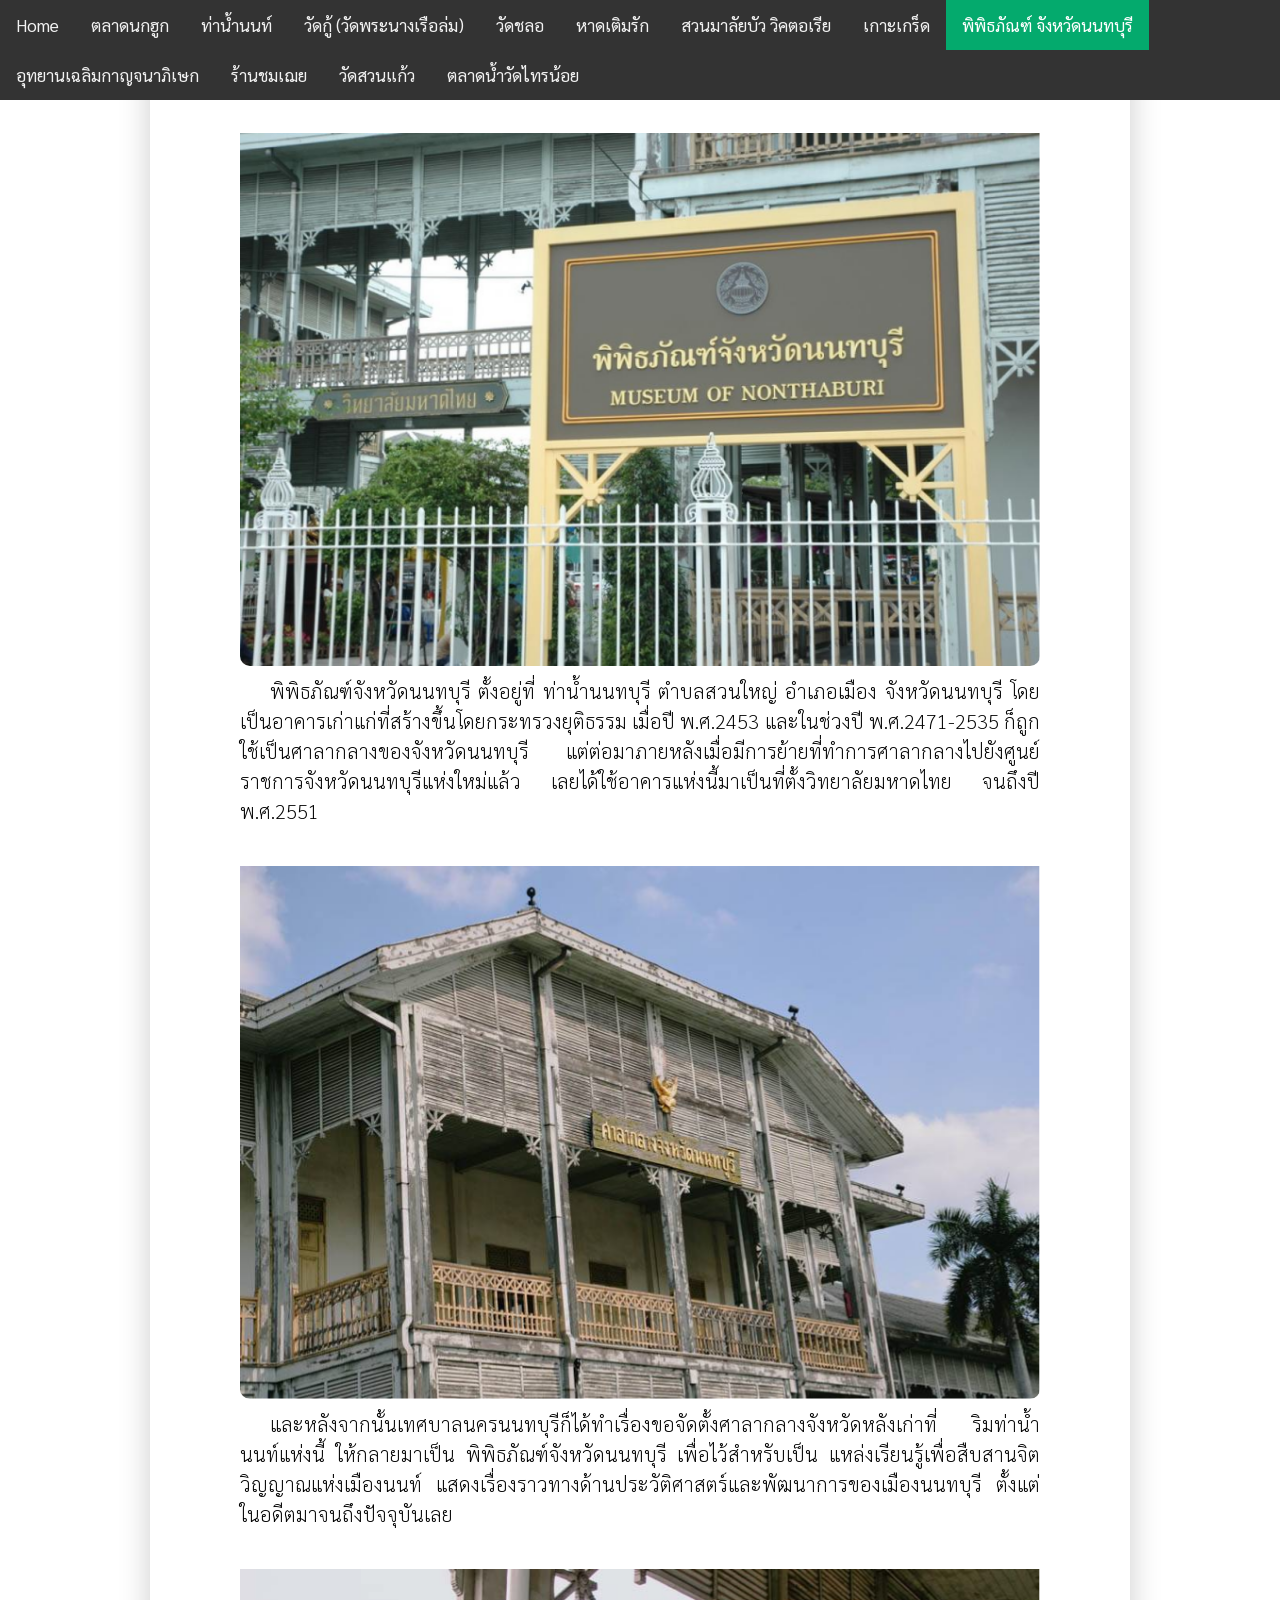
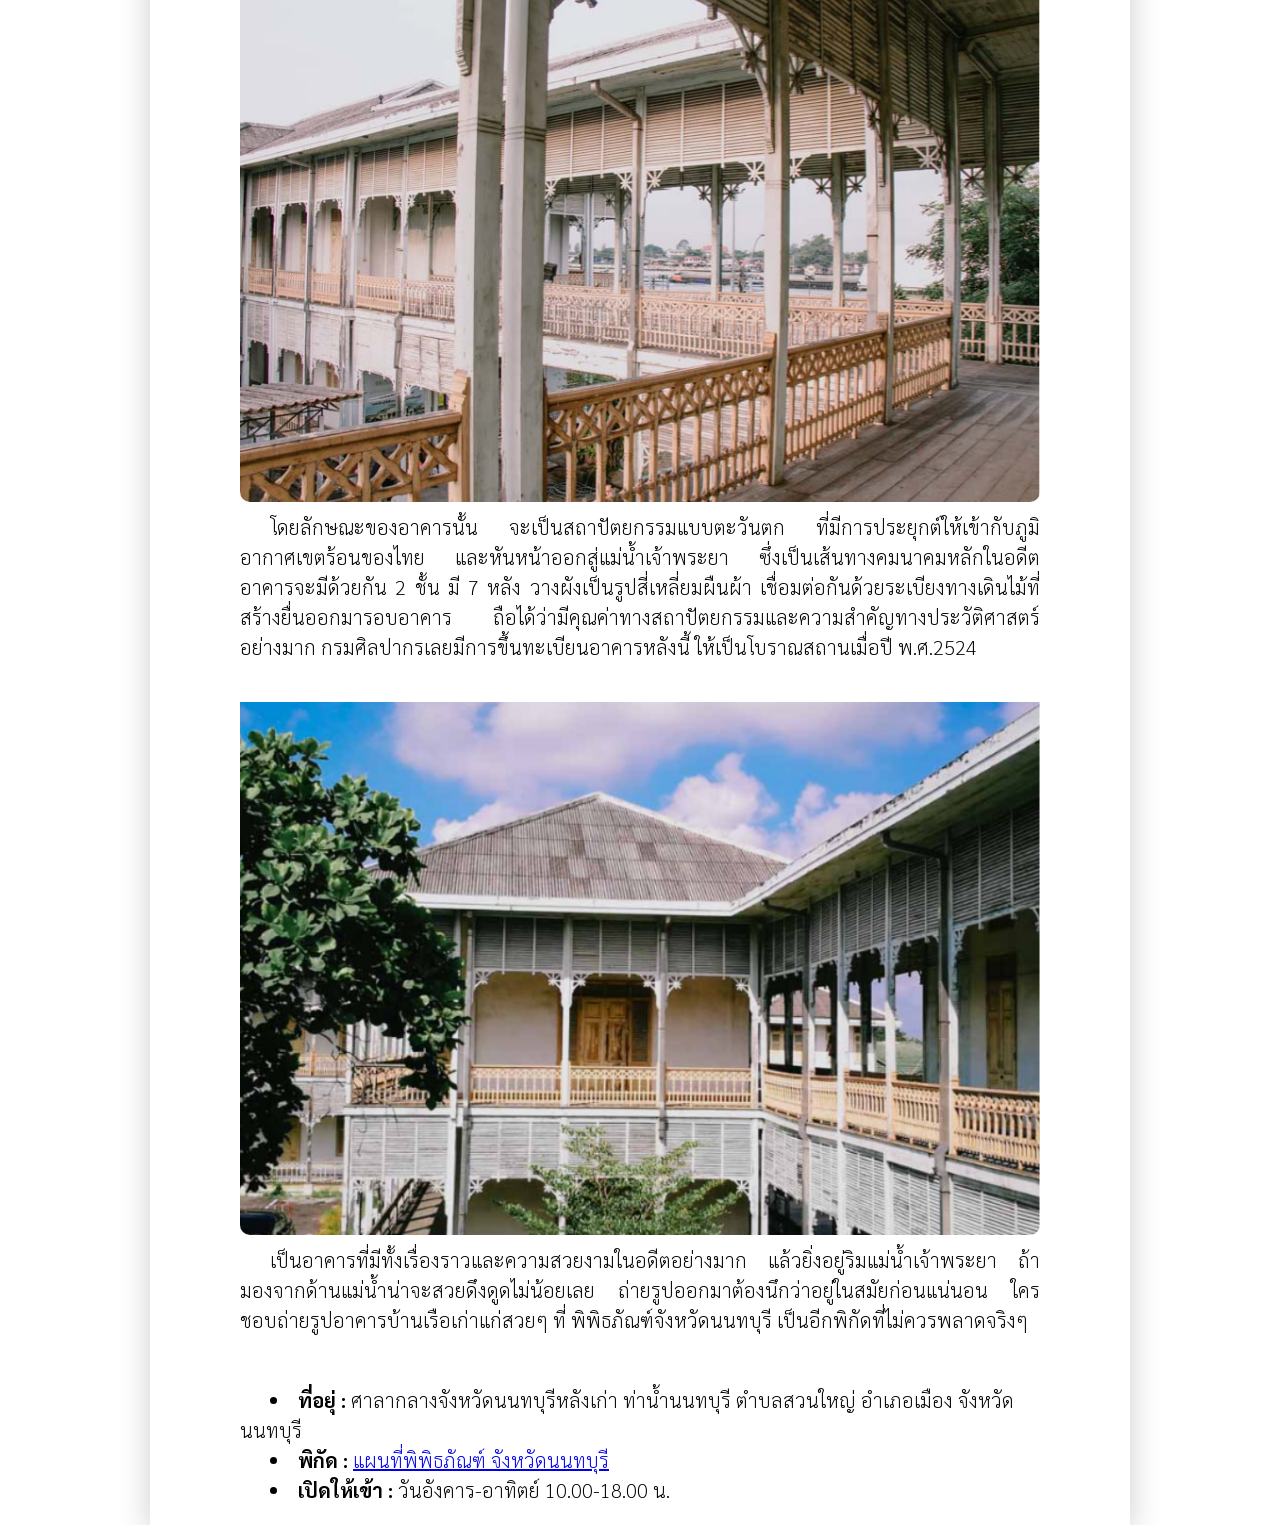
<file: content08.html>
<!DOCTYPE html>
<html lang="en">

<head>
    <meta charset="UTF-8">
    <meta name="viewport" content="width=device-width, initial-scale=1.0">
    <title>พิพิธภัณฑ์ จังหวัดนนทบุรี</title>
    <link rel="stylesheet" href="css/Style.css">
    <nav class="navbar-sticky">
    <div class="topnav">
        <a href="index.html">Home</a>
        <a href="content01.html">ตลาดนกฮูก</a>
        <a href="content02.html">ท่าน้ำนนท์</a>
        <a href="content03.html">วัดกู้ (วัดพระนางเรือล่ม)</a>
        <a href="content04.html">วัดชลอ</a>
        <a href="content05.html">หาดเติมรัก</a>
        <a href="content06.html">สวนมาลัยบัว วิคตอเรีย</a>
        <a href="content07.html">เกาะเกร็ด</a>
        <a class="active" href="content08.html">พิพิธภัณฑ์ จังหวัดนนทบุรี</a>
        <a href="content09.html">อุทยานเฉลิมกาญจนาภิเษก</a>
        <a href="content10.html">ร้านชมเฌย</a>
        <a href="content11.html">วัดสวนแก้ว</a>
        <a href="content12.html">ตลาดน้ำวัดไทรน้อย</a>
    </div>
</nav>

</head>

<body>
    <div class="container">
        <div class="main-content">
            <h3>พิพิธภัณฑ์ จังหวัดนนทบุรี</h3>
            <img src="img/9.png" alt="">
            <p>พิพิธภัณฑ์จังหวัดนนทบุรี ตั้งอยู่ที่ ท่าน้ำนนทบุรี ตำบลสวนใหญ่ อำเภอเมือง จังหวัดนนทบุรี
                โดยเป็นอาคารเก่าแก่ที่สร้างขึ้นโดยกระทรวงยุติธรรม เมื่อปี พ.ศ.2453 และในช่วงปี พ.ศ.2471-2535
                ก็ถูกใช้เป็นศาลากลางของจังหวัดนนทบุรี
                แต่ต่อมาภายหลังเมื่อมีการย้ายที่ทำการศาลากลางไปยังศูนย์ราชการจังหวัดนนทบุรีแห่งใหม่แล้ว
                เลยได้ใช้อาคารแห่งนี้มาเป็นที่ตั้งวิทยาลัยมหาดไทย จนถึงปี พ.ศ.2551 </p>

            <img src="img/10.png" alt="">
            <p>และหลังจากนั้นเทศบาลนครนนทบุรีก็ได้ทำเรื่องขอจัดตั้งศาลากลางจังหวัดหลังเก่าที่ ริมท่าน้ำนนท์แห่งนี้
                ให้กลายมาเป็น พิพิธภัณฑ์จังหวัดนนทบุรี เพื่อไว้สำหรับเป็น แหล่งเรียนรู้เพื่อสืบสานจิตวิญญาณแห่งเมืองนนท์
                แสดงเรื่องราวทางด้านประวัติศาสตร์และพัฒนาการของเมืองนนทบุรี ตั้งแต่ในอดีตมาจนถึงปัจจุบันเลย</p>

            <img src="img/11.png" alt="">
            <p>โดยลักษณะของอาคารนั้น จะเป็นสถาปัตยกรรมแบบตะวันตก ที่มีการประยุกต์ให้เข้ากับภูมิอากาศเขตร้อนของไทย
                และหันหน้าออกสู่แม่น้ำเจ้าพระยา ซึ่งเป็นเส้นทางคมนาคมหลักในอดีต อาคารจะมีด้วยกัน 2 ชั้น มี 7 หลัง
                วางผังเป็นรูปสี่เหลี่ยมผืนผ้า เชื่อมต่อกันด้วยระเบียงทางเดินไม้ที่สร้างยื่นออกมารอบอาคาร
                ถือได้ว่ามีคุณค่าทางสถาปัตยกรรมและความสำคัญทางประวัติศาสตร์อย่างมาก
                กรมศิลปากรเลยมีการขึ้นทะเบียนอาคารหลังนี้ ให้เป็นโบราณสถานเมื่อปี พ.ศ.2524</p>

            <img src="img/12.png" alt="">
            <p>เป็นอาคารที่มีทั้งเรื่องราวและความสวยงามในอดีตอย่างมาก แล้วยิ่งอยู่ริมแม่น้ำเจ้าพระยา
                ถ้ามองจากด้านแม่น้ำน่าจะสวยดึงดูดไม่น้อยเลย ถ่ายรูปออกมาต้องนึกว่าอยู่ในสมัยก่อนแน่นอน
                ใครชอบถ่ายรูปอาคารบ้านเรือเก่าแก่สวยๆ ที่ พิพิธภัณฑ์จังหวัดนนทบุรี เป็นอีกพิกัดที่ไม่ควรพลาดจริงๆ</p>

            <div class="forter">
                <li><b>ที่อยุ่ : </b>ศาลากลางจังหวัดนนทบุรีหลังเก่า ท่าน้ำนนทบุรี ตำบลสวนใหญ่ อำเภอเมือง จังหวัดนนทบุรี</li>
                <li><b>พิกัด : </b><a href="https://goo.gl/maps/uRKja1gaLPhGmzJg9">แผนที่พิพิธภัณฑ์ จังหวัดนนทบุรี</a></li>
                <li><b>เปิดให้เข้า : </b>วันอังคาร-อาทิตย์ 10.00-18.00 น.</li>

            </div>

        </div>
        <footer>
            <div class="fol-l">
                <h5></h5>
                <h5></h5>
            </div>
            <div class="fol-r">
            </div>
        </footer>
    </div>
</body>

</html>
</file>
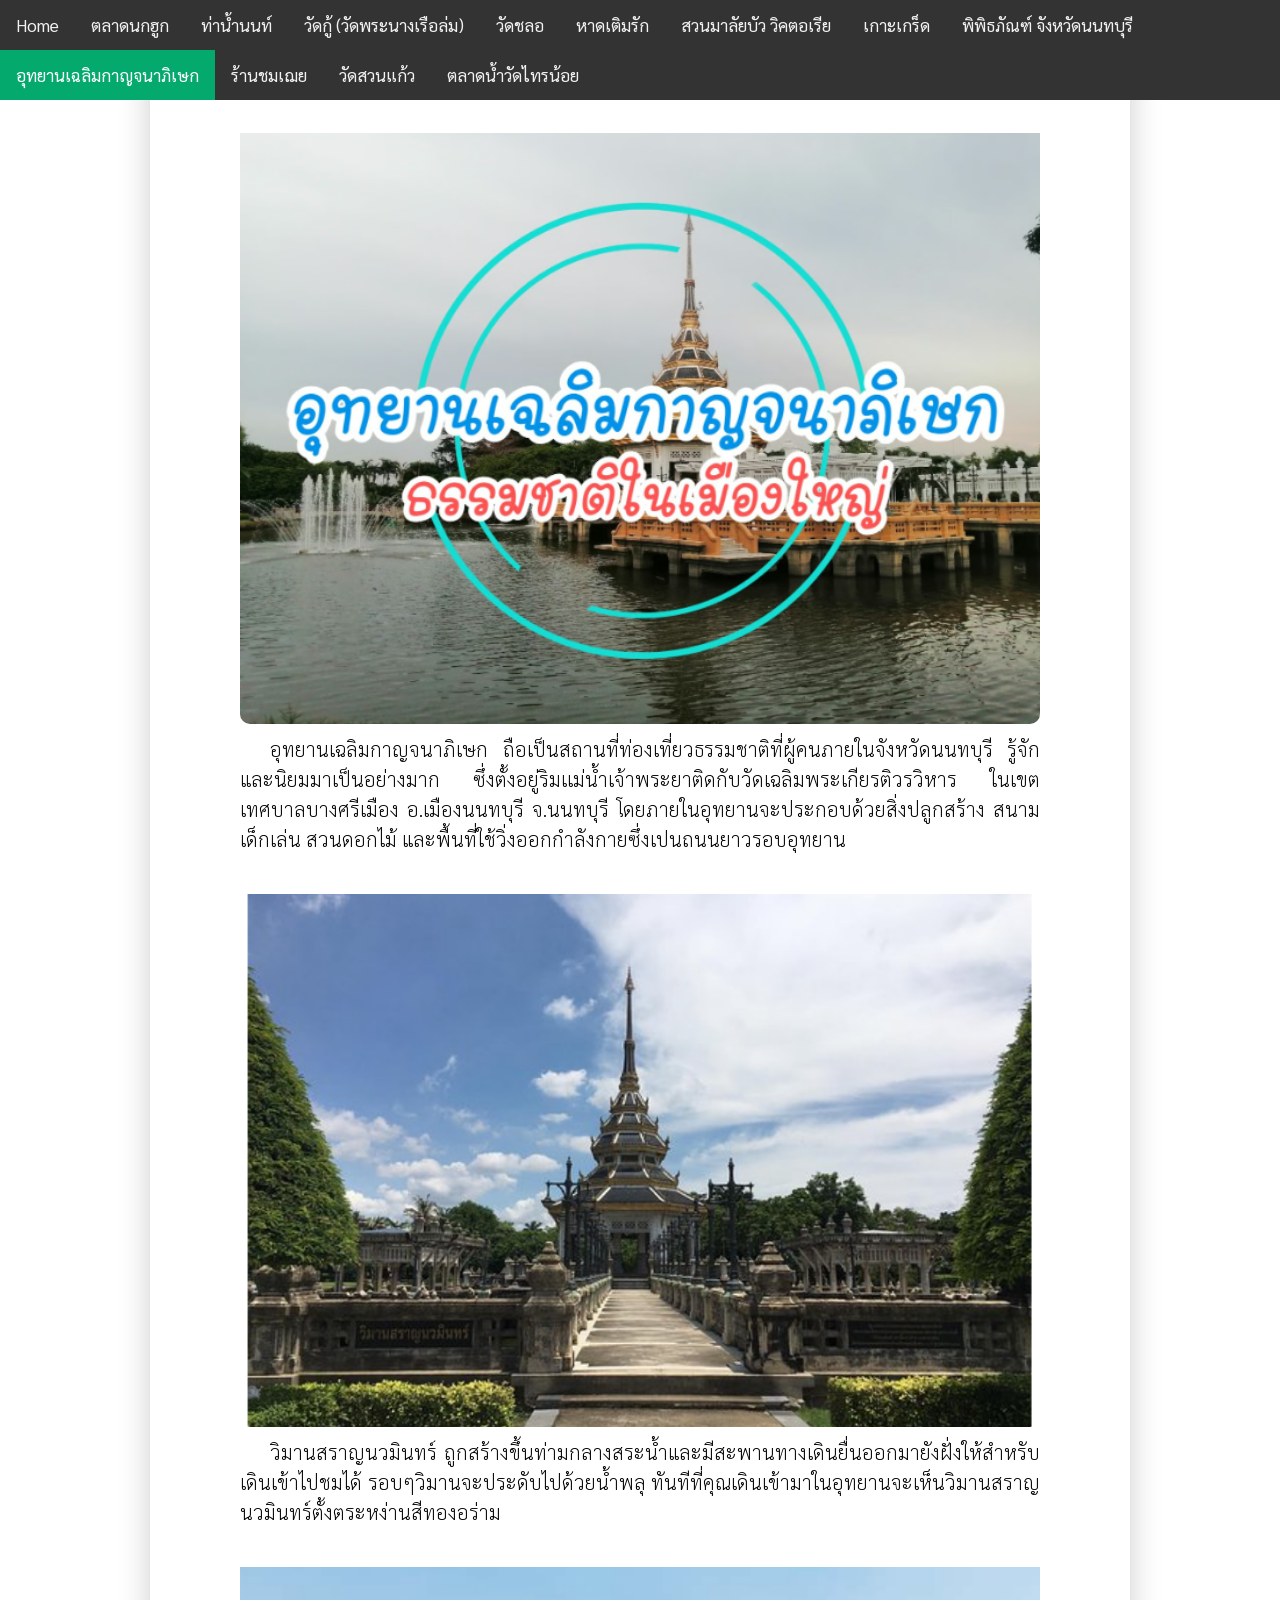
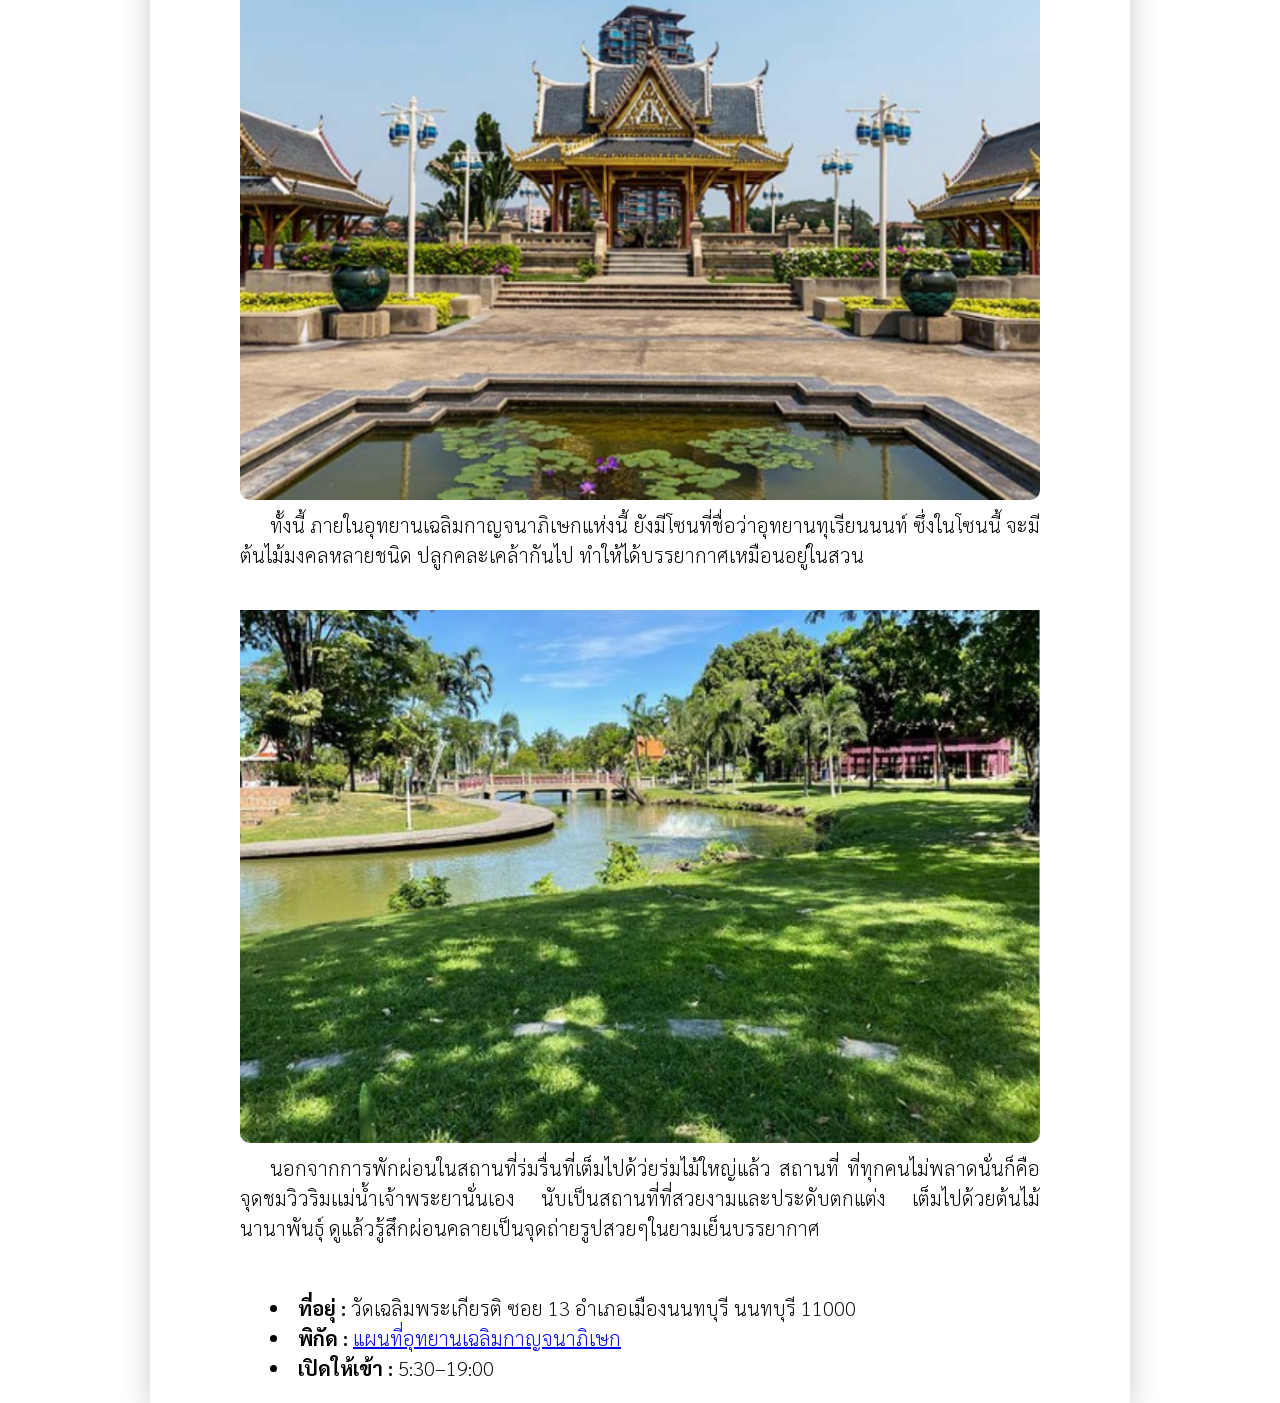
<file: content09.html>
<!DOCTYPE html>
<html lang="en">

<head>
    <meta charset="UTF-8">
    <meta name="viewport" content="width=device-width, initial-scale=1.0">
    <title>อุทยานเฉลิมกาญจนาภิเษก</title>
    <link rel="stylesheet" href="css/Style.css">
    <nav class="navbar-sticky">
    <div class="topnav">
        <a href="index.html">Home</a>
        <a href="content01.html">ตลาดนกฮูก</a>
        <a href="content02.html">ท่าน้ำนนท์</a>
        <a href="content03.html">วัดกู้ (วัดพระนางเรือล่ม)</a>
        <a href="content04.html">วัดชลอ</a>
        <a href="content05.html">หาดเติมรัก</a>
        <a href="content06.html">สวนมาลัยบัว วิคตอเรีย</a>
        <a href="content07.html">เกาะเกร็ด</a>
        <a href="content08.html">พิพิธภัณฑ์ จังหวัดนนทบุรี</a>
        <a class="active" href="content09.html">อุทยานเฉลิมกาญจนาภิเษก</a>
        <a href="content10.html">ร้านชมเฌย</a>
        <a href="content11.html">วัดสวนแก้ว</a>
        <a href="content12.html">ตลาดน้ำวัดไทรน้อย</a>
    </div>
</nav>

</head>

<body>
    <div class="container">
        <div class="main-content">
            <h3>อุทยานเฉลิมกาญจนาภิเษก</h3>
            <img src="img/100.png" alt="">
            <p>อุทยานเฉลิมกาญจนาภิเษก ถือเป็นสถานที่ท่องเที่ยวธรรมชาติที่ผู้คนภายในจังหวัดนนทบุรี
                รู้จักและนิยมมาเป็นอย่างมาก ซึ่งตั้งอยู่ริมเเม่น้ำเจ้าพระยาติดกับวัดเฉลิมพระเกียรติวรวิหาร
                ในเขตเทศบาลบางศรีเมือง อ.เมืองนนทบุรี จ.นนทบุรี โดยภายในอุทยานจะประกอบด้วยสิ่งปลูกสร้าง สนามเด็กเล่น
                สวนดอกไม้ และพื้นที่ใช้วิ่งออกกำลังกายซึ่งเปนถนนยาวรอบอุทยาน</p>

            <img src="img/33.png" alt="">
            <p>วิมานสราญนวมินทร์ ถูกสร้างขึ้นท่ามกลางสระน้ำและมีสะพานทางเดินยื่นออกมายังฝั่งให้สำหรับเดินเข้าไปชมได้
                รอบๆวิมานจะประดับไปด้วยน้ำพลุ ทันทีที่คุณเดินเข้ามาในอุทยานจะเห็นวิมานสราญนวมินทร์ตั้งตระหง่านสีทองอร่าม
            </p>

            <img src="img/35.png" alt="">
            <p>ทั้งนี้ ภายในอุทยานเฉลิมกาญจนาภิเษกแห่งนี้ ยังมีโซนที่ชื่อว่าอุทยานทุเรียนนนท์ ซึ่งในโซนนี้ จะมี
                ต้นไม้มงคลหลายชนิด ปลูกคละเคล้ากันไป ทำให้ได้บรรยากาศเหมือนอยู่ในสวน</p>

            <img src="img/36.png" alt="">
            <p>นอกจากการพักผ่อนในสถานที่ร่มรื่นที่เต็มไปด้ว่ยร่มไม้ใหญ่แล้ว สถานที่ ที่ทุกคนไม่พลาดนั่นก็คือ
                จุดชมวิวริมเเม่น้ำเจ้าพระยานั่นเอง นับเป็นสถานที่ที่สวยงามและประดับตกแต่ง เต็มไปด้วยต้นไม้นานาพันธุ์
                ดูแล้วรู้สึกผ่อนคลายเป็นจุดถ่ายรูปสวยๆในยามเย็นบรรยากาศ</p>

            <div class="forter">
                <li><b>ที่อยุ่ : </b>วัดเฉลิมพระเกียรติ ซอย 13 อำเภอเมืองนนทบุรี นนทบุรี 11000</li>
                <li><b>พิกัด : </b><a
                        href="https://www.google.com/maps/place/%E0%B8%AD%E0%B8%B8%E0%B8%97%E0%B8%A2%E0%B8%B2%E0%B8%99%E0%B9%80%E0%B8%89%E0%B8%A5%E0%B8%B4%E0%B8%A1%E0%B8%81%E0%B8%B2%E0%B8%8D%E0%B8%88%E0%B8%99%E0%B8%B2%E0%B8%A0%E0%B8%B4%E0%B9%80%E0%B8%A9%E0%B8%81/@13.8485473,100.4803817,17z/data=!3m1!4b1!4m6!3m5!1s0x30e29ae08ed98a21:0xaacd60ebbfe028ab!8m2!3d13.8485473!4d100.4829566!16s%2Fg%2F1tjbc72g?entry=ttu&g_ep=EgoyMDI1MDkxNy4wIKXMDSoASAFQAw%3D%3D">แผนที่อุทยานเฉลิมกาญจนาภิเษก</a>
                </li>
                <li><b>เปิดให้เข้า : </b>5:30–19:00</li>

            </div>

        </div>
        <footer>
            <div class="fol-l">
                <h5></h5>
                <h5></h5>
            </div>
            <div class="fol-r">
            </div>
        </footer>
    </div>
</body>

</html>
</file>
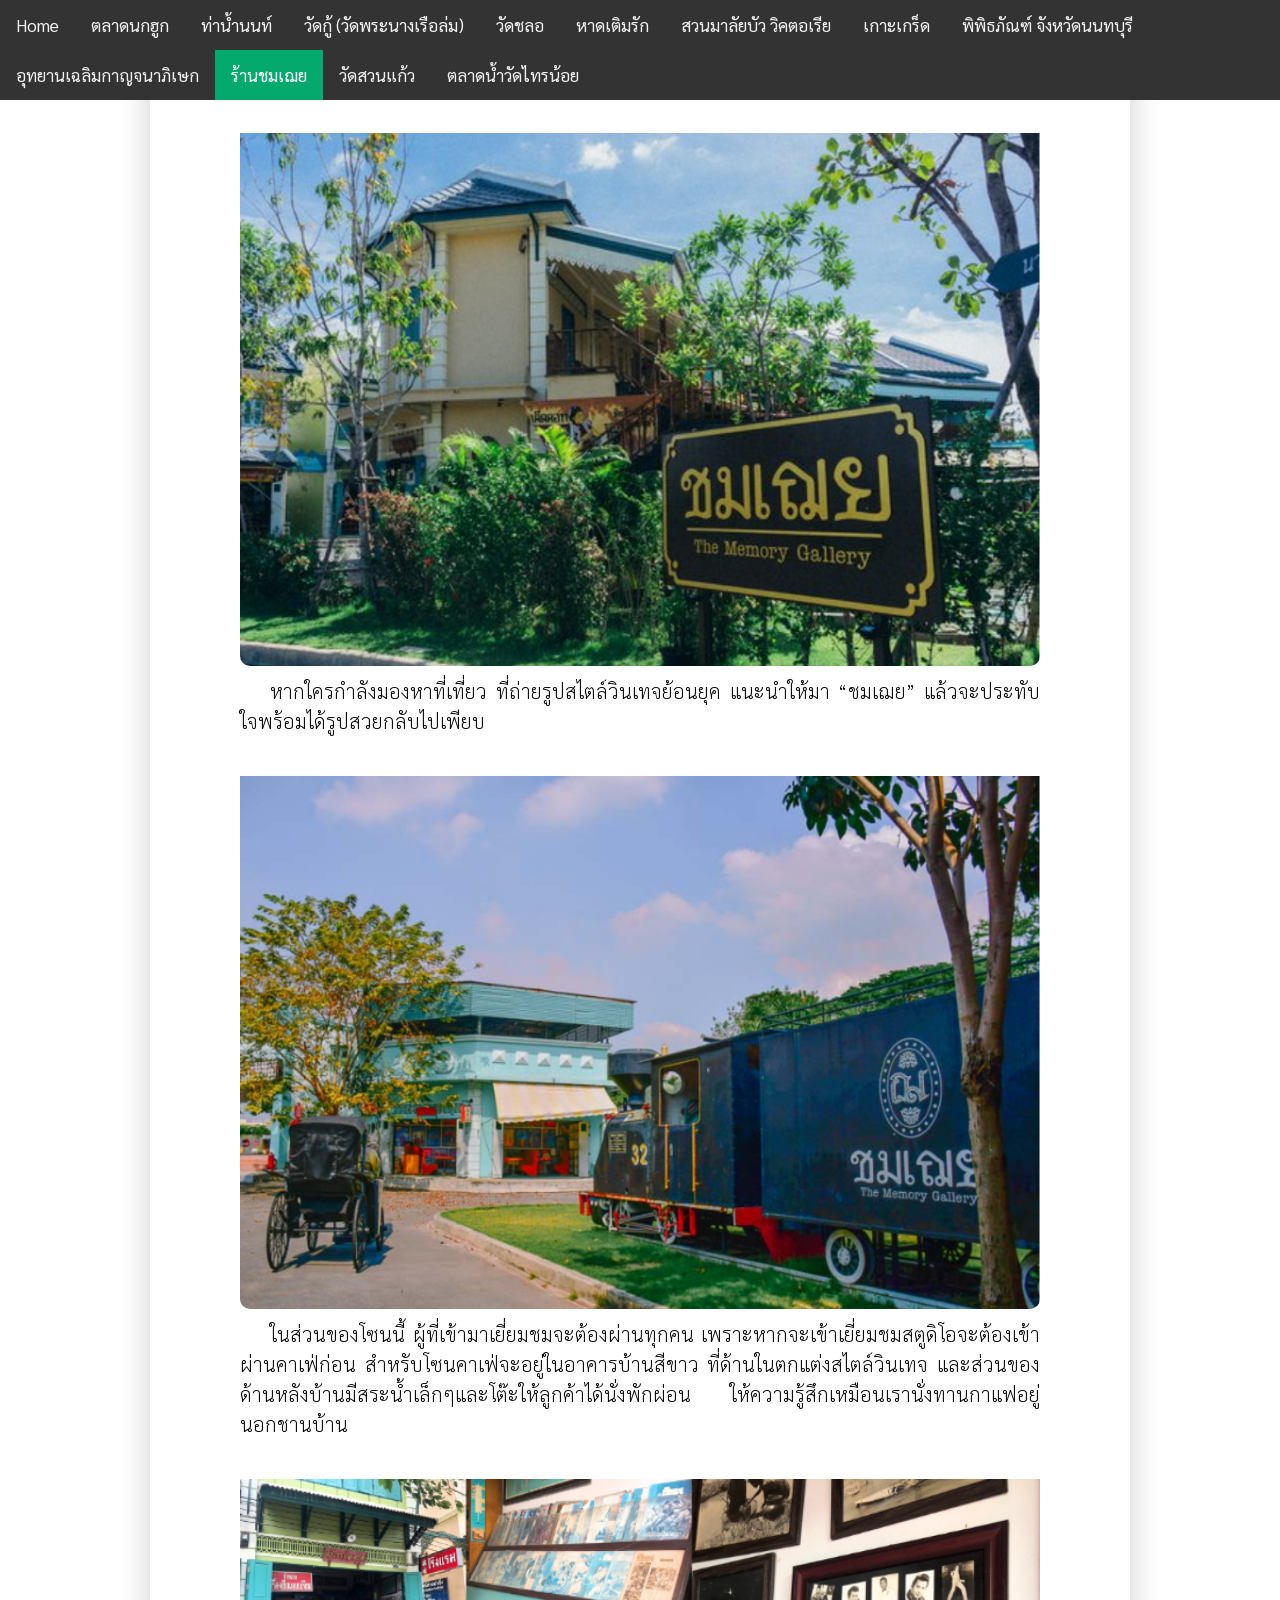
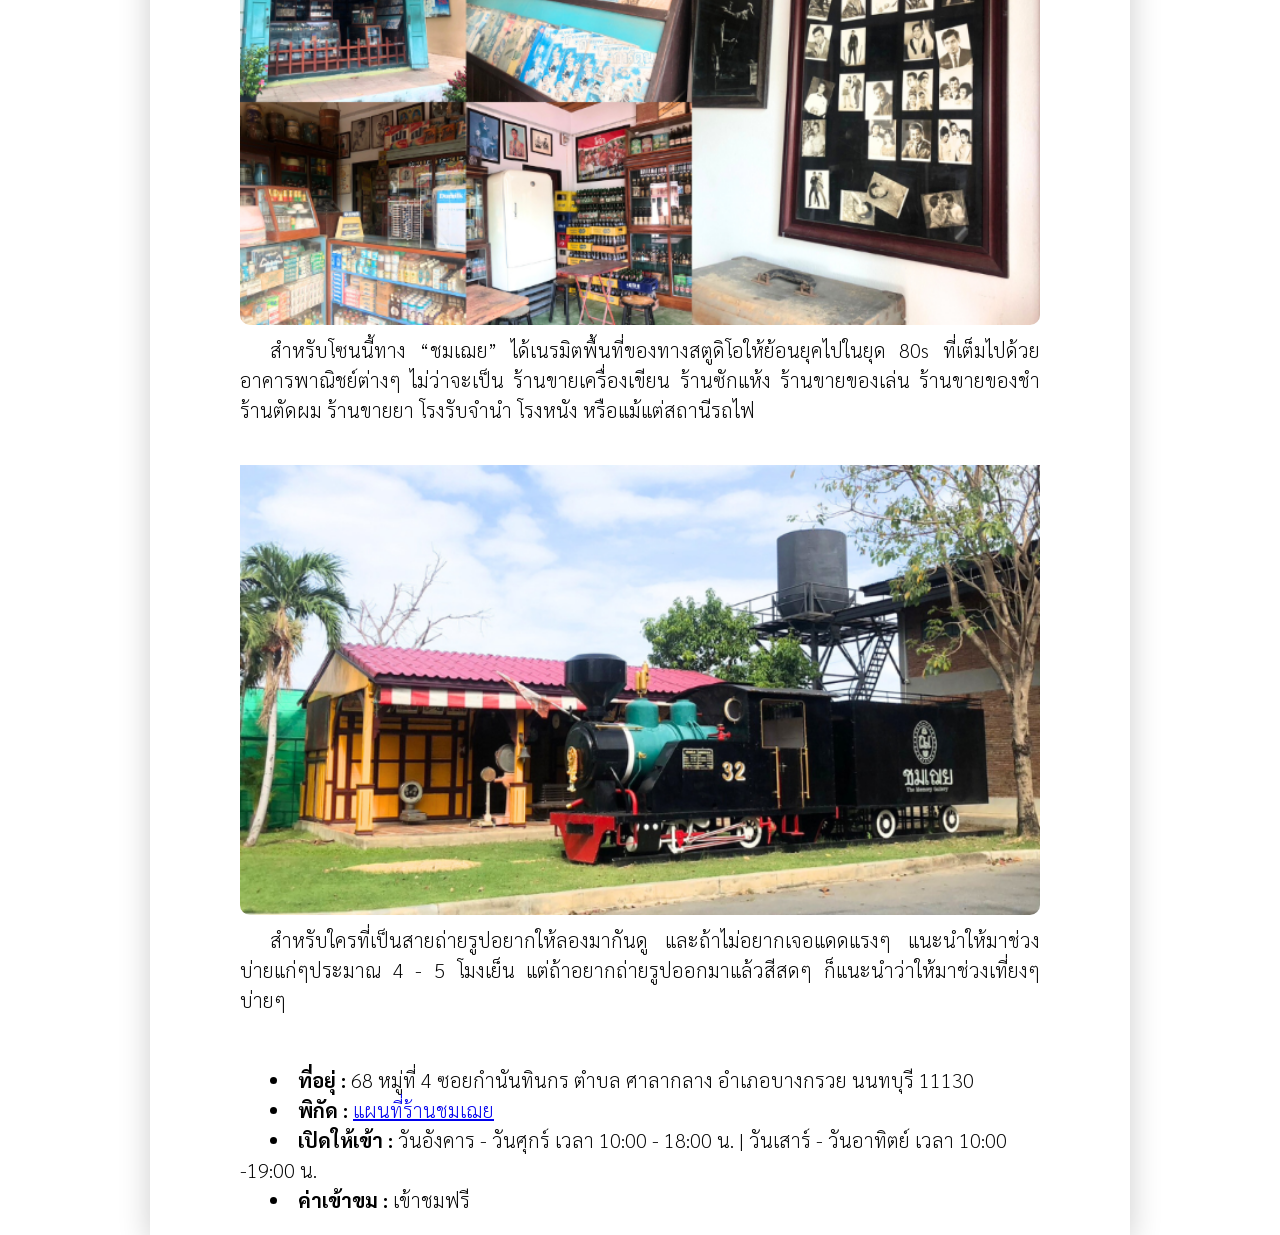
<file: content10.html>
<!DOCTYPE html>
<html lang="en">

<head>
    <meta charset="UTF-8">
    <meta name="viewport" content="width=device-width, initial-scale=1.0">
    <title>ร้านชมเฌย</title>
    <link rel="stylesheet" href="css/Style.css">
    <nav class="navbar-sticky">
    <div class="topnav">
        <a href="index.html">Home</a>
        <a href="content01.html">ตลาดนกฮูก</a>
        <a href="content02.html">ท่าน้ำนนท์</a>
        <a href="content03.html">วัดกู้ (วัดพระนางเรือล่ม)</a>
        <a href="content04.html">วัดชลอ</a>
        <a href="content05.html">หาดเติมรัก</a>
        <a href="content06.html">สวนมาลัยบัว วิคตอเรีย</a>
        <a href="content07.html">เกาะเกร็ด</a>
        <a href="content08.html">พิพิธภัณฑ์ จังหวัดนนทบุรี</a>
        <a href="content09.html">อุทยานเฉลิมกาญจนาภิเษก</a>
        <a class="active" href="content10.html">ร้านชมเฌย</a>
        <a href="content11.html">วัดสวนแก้ว</a>
        <a href="content12.html">ตลาดน้ำวัดไทรน้อย</a>
    </div>
</nav>

</head>

<body>
    <div class="container">
        <div class="main-content">
            <h3>ร้านชมเฌย</h3>
            <img src="img/29.png" alt="">
            <p>หากใครกำลังมองหาที่เที่ยว ที่ถ่ายรูปสไตล์วินเทจย้อนยุค แนะนำให้มา “ชมเฌย”
                แล้วจะประทับใจพร้อมได้รูปสวยกลับไปเพียบ</p>

            <img src="img/30.png" alt="">
            <p>ในส่วนของโซนนี้ ผู้ที่เข้ามาเยี่ยมชมจะต้องผ่านทุกคน เพราะหากจะเข้าเยี่ยมชมสตูดิโอจะต้องเข้าผ่านคาเฟ่ก่อน
                สำหรับโซนคาเฟ่จะอยู่ในอาคารบ้านสีขาว ที่ด้านในตกแต่งสไตล์วินเทจ
                และส่วนของด้านหลังบ้านมีสระน้ำเล็กๆและโต๊ะให้ลูกค้าได้นั่งพักผ่อน
                ให้ความรู้สึกเหมือนเรานั่งทานกาแฟอยู่นอกชานบ้าน</p>

            <img src="img/31.png" alt="">
            <p>สำหรับโซนนี้ทาง “ชมเฌย” ได้เนรมิตพื้นที่ของทางสตูดิโอให้ย้อนยุคไปในยุด 80s ที่เต็มไปด้วยอาคารพาณิชย์ต่างๆ
                ไม่ว่าจะเป็น ร้านขายเครื่องเขียน ร้านซักแห้ง ร้านขายของเล่น ร้านขายของชำ ร้านตัดผม ร้านขายยา โรงรับจำนำ
                โรงหนัง หรือแม้แต่สถานีรถไฟ</p>

            <img src="img/32.png" alt="">
            <p>สำหรับใครที่เป็นสายถ่ายรูปอยากให้ลองมากันดู และถ้าไม่อยากเจอแดดแรงๆ แนะนำให้มาช่วงบ่ายแก่ๆประมาณ 4 - 5
                โมงเย็น แต่ถ้าอยากถ่ายรูปออกมาแล้วสีสดๆ ก็แนะนำว่าให้มาช่วงเที่ยงๆบ่ายๆ</p>

            <div class="forter">
                <li><b>ที่อยุ่ : </b>68 หมู่ที่ 4 ซอยกำนันทินกร ตำบล ศาลากลาง อำเภอบางกรวย นนทบุรี 11130</li>
                <li><b>พิกัด : </b><a href="https://www.google.com/maps/place/%E0%B8%A3%E0%B9%89%E0%B8%B2%E0%B8%99%E0%B8%8A%E0%B8%A1%E0%B9%80%E0%B8%8C%E0%B8%A2+%E0%B8%99%E0%B8%99%E0%B8%97%E0%B8%9A%E0%B8%B8%E0%B8%A3%E0%B8%B5/@13.8078938,100.34662,17z/data=!3m1!4b1!4m6!3m5!1s0x30e29046308476a1:0x442a84d81ed0cc2!8m2!3d13.8078938!4d100.3491949!16s%2Fg%2F11cm0pcwkv?entry=ttu&g_ep=EgoyMDI1MDkxNy4wIKXMDSoASAFQAw%3D%3D">แผนที่ร้านชมเฌย</a></li>
                <li><b>เปิดให้เข้า : </b> วันอังคาร - วันศุกร์ เวลา 10:00 - 18:00 น. | วันเสาร์ - วันอาทิตย์ เวลา 10:00 -19:00 น.</li>
                <li><b>ค่าเข้าขม : </b>เข้าชมฟรี</li>

            </div>

        </div>
        <footer>
            <div class="fol-l">
                <h5></h5>
                <h5></h5>
            </div>
            <div class="fol-r">
            </div>
        </footer>
    </div>
</body>

</html>
</file>
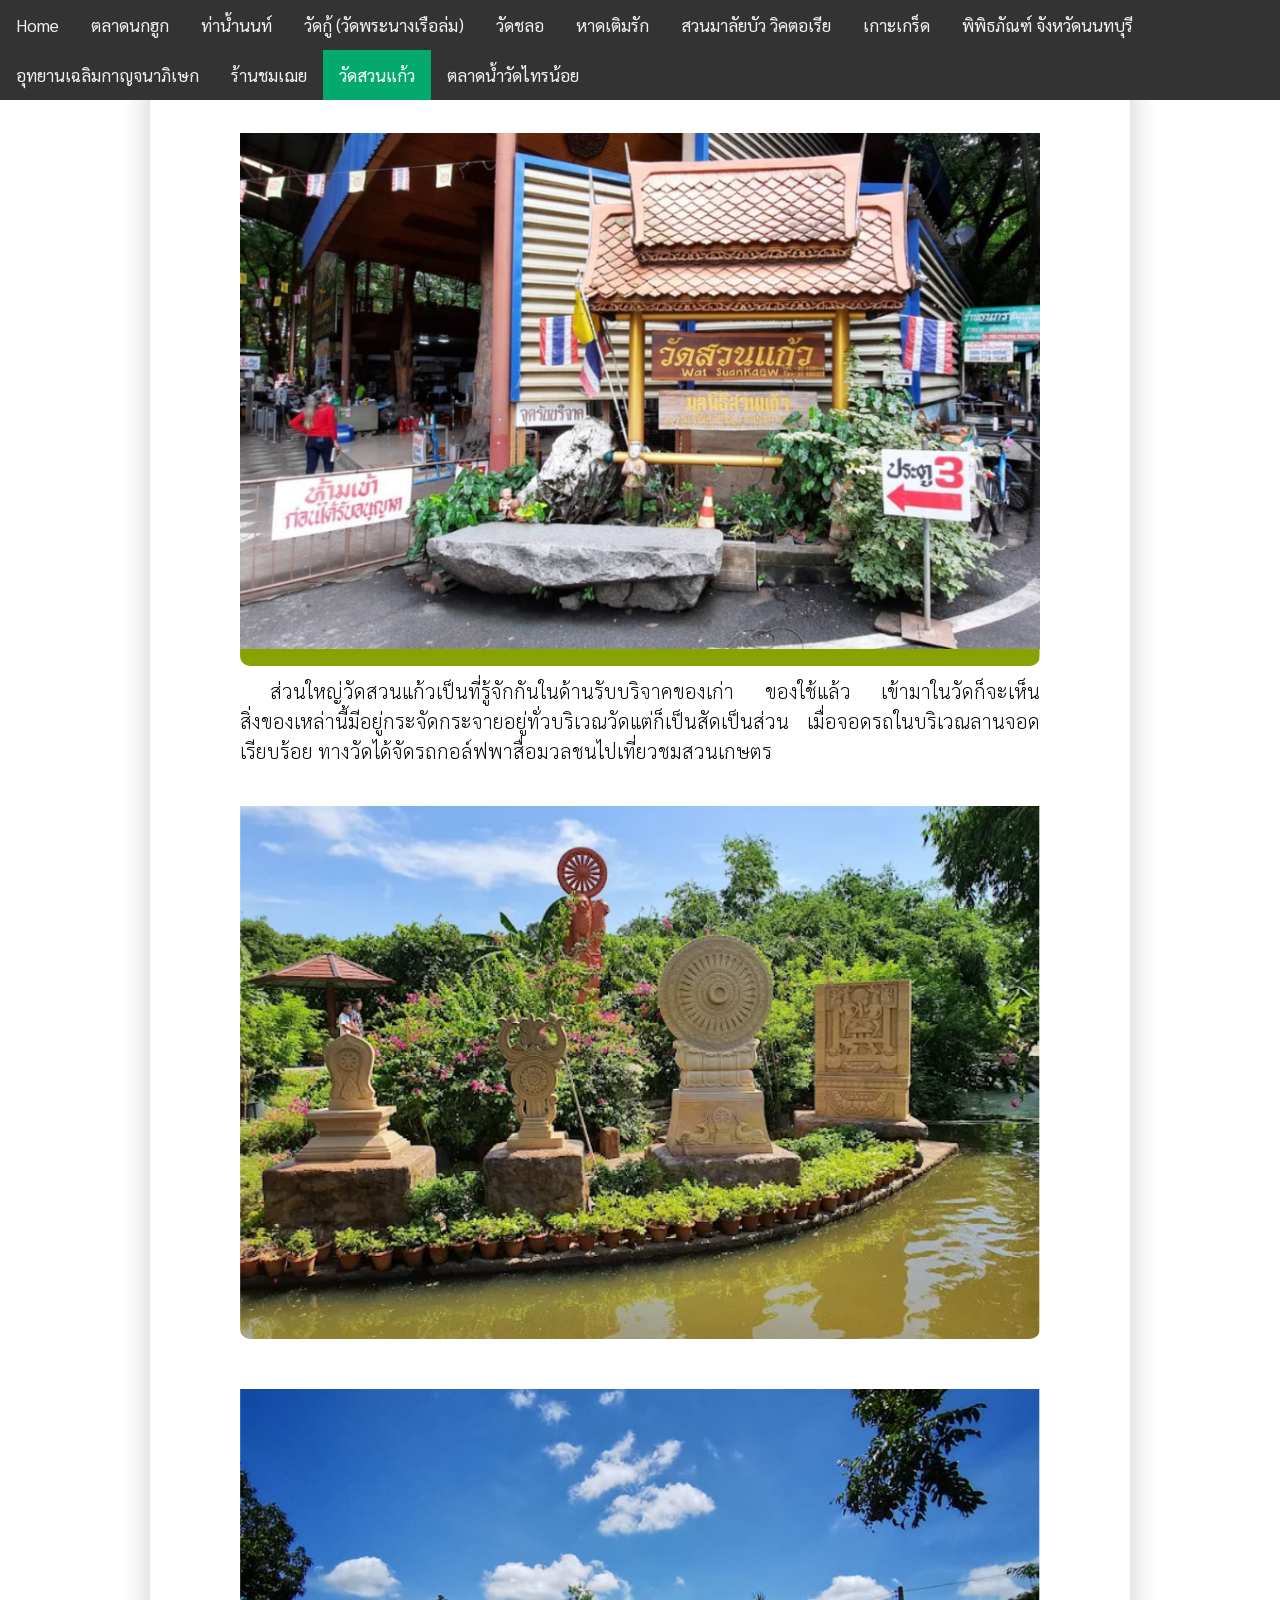
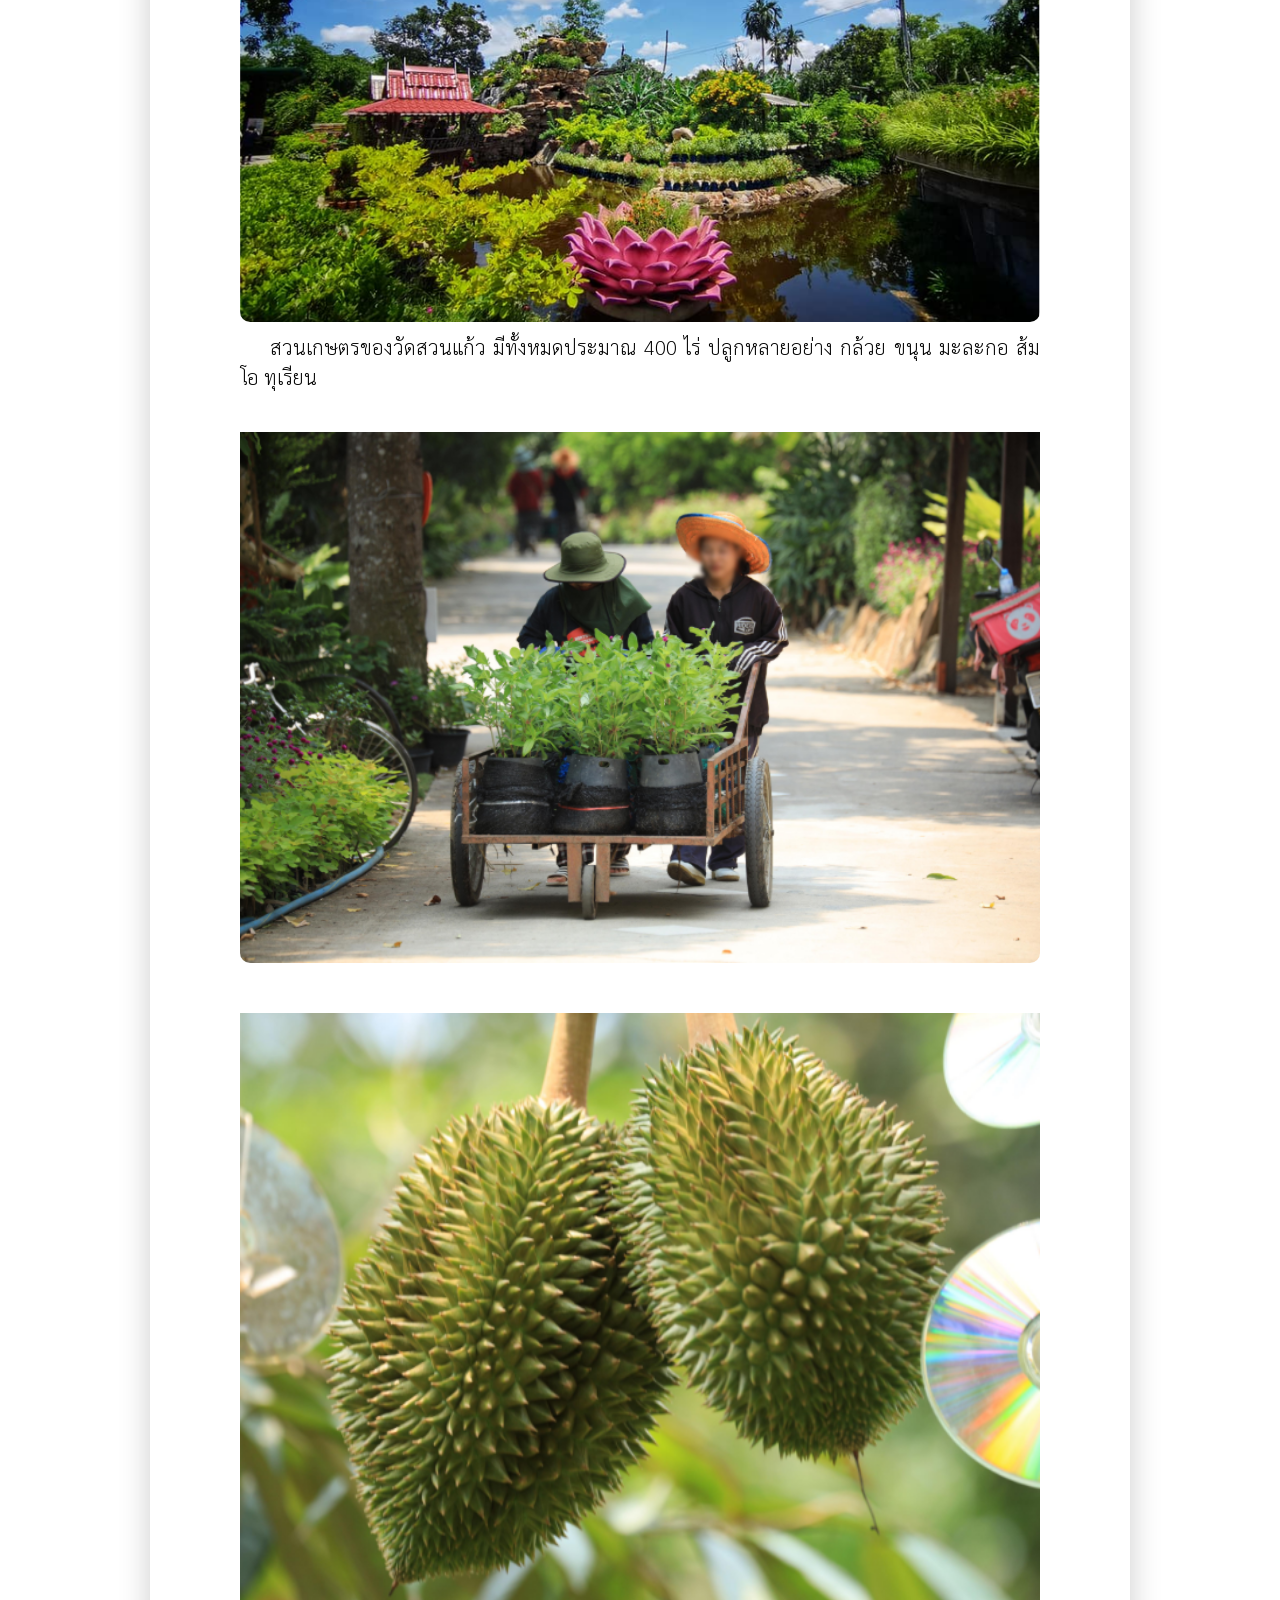
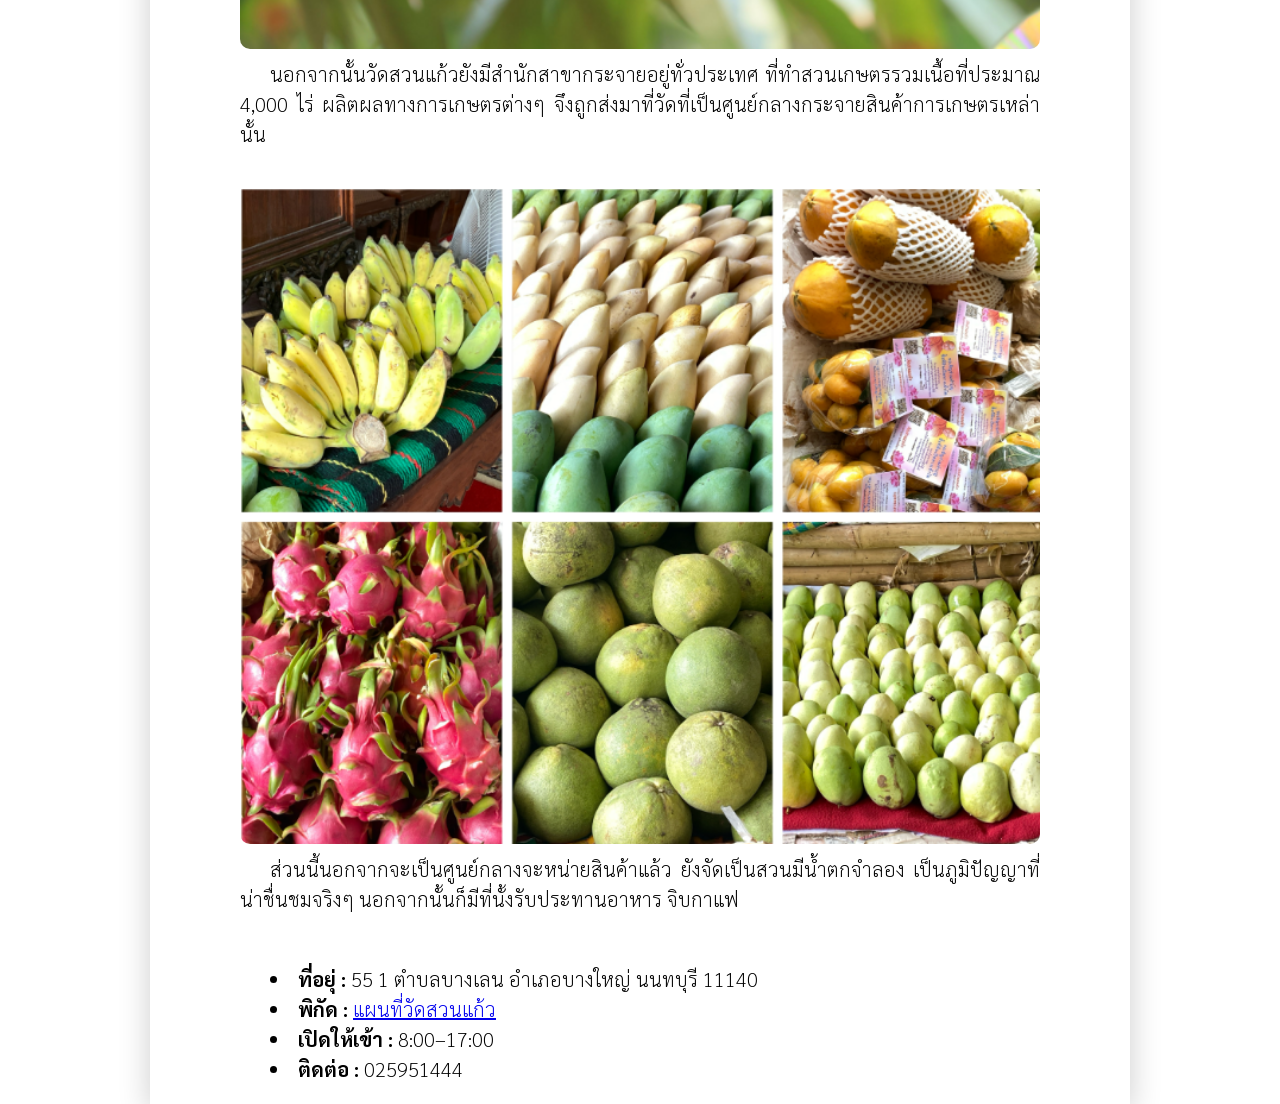
<file: content11.html>
<!DOCTYPE html>
<html lang="en">

<head>
    <meta charset="UTF-8">
    <meta name="viewport" content="width=device-width, initial-scale=1.0">
    <title>วัดสวนแก้ว</title>
    <link rel="stylesheet" href="css/Style.css">
    <nav class="navbar-sticky">
    <div class="topnav">
        <a href="index.html">Home</a>
        <a href="content01.html">ตลาดนกฮูก</a>
        <a href="content02.html">ท่าน้ำนนท์</a>
        <a href="content03.html">วัดกู้ (วัดพระนางเรือล่ม)</a>
        <a href="content04.html">วัดชลอ</a>
        <a href="content05.html">หาดเติมรัก</a>
        <a href="content06.html">สวนมาลัยบัว วิคตอเรีย</a>
        <a href="content07.html">เกาะเกร็ด</a>
        <a href="content08.html">พิพิธภัณฑ์ จังหวัดนนทบุรี</a>
        <a href="content09.html">อุทยานเฉลิมกาญจนาภิเษก</a>
        <a href="content10.html">ร้านชมเฌย</a>
        <a class="active" href="content11.html">วัดสวนแก้ว</a>
        <a href="content12.html">ตลาดน้ำวัดไทรน้อย</a>
    </div>
</nav>

</head>

<body>
    <div class="container">
        <div class="main-content">
            <h3>วัดสวนแก้ว</h3>
            <img src="img/46.png" alt="">
            <p>ส่วนใหญ่วัดสวนแก้วเป็นที่รู้จักกันในด้านรับบริจาคของเก่า ของใช้แล้ว
                เข้ามาในวัดก็จะเห็นสิ่งของเหล่านี้มีอยู่กระจัดกระจายอยู่ทั่วบริเวณวัดแต่ก็เป็นสัดเป็นส่วน
                เมื่อจอดรถในบริเวณลานจอดเรียบร้อย ทางวัดได้จัดรถกอล์ฟพาสื่อมวลชนไปเที่ยวชมสวนเกษตร</p>

            <img src="img/47.png" alt="">
            <p></p>

            <img src="img/45.png" alt="">
            <p>สวนเกษตรของวัดสวนแก้ว มีทั้งหมดประมาณ 400 ไร่ ปลูกหลายอย่าง กล้วย ขนุน มะละกอ ส้มโอ ทุเรียน</p>

            <img src="img/102.png" alt="">
            <p></p>


            <img src="img/101.png" alt="">
            <p>นอกจากนั้นวัดสวนแก้วยังมีสำนักสาขากระจายอยู่ทั่วประเทศ ที่ทำสวนเกษตรรวมเนื้อที่ประมาณ 4,000 ไร่
                ผลิตผลทางการเกษตรต่างๆ จึงถูกส่งมาที่วัดที่เป็นศูนย์กลางกระจายสินค้าการเกษตรเหล่านั้น </p>

            <img src="img/103.png" alt="">
            <p>ส่วนนี้นอกจากจะเป็นศูนย์กลางจะหน่ายสินค้าแล้ว ยังจัดเป็นสวนมีน้ำตกจำลอง เป็นภูมิปัญญาที่น่าชื่นชมจริงๆ
                นอกจากนั้นก็มีที่นั้งรับประทานอาหาร จิบกาแฟ</p>

            <div class="forter">
                <li><b>ที่อยุ่ : </b>55 1 ตำบลบางเลน อำเภอบางใหญ่ นนทบุรี 11140</li>
                <li><b>พิกัด : </b><a href="https://maps.app.goo.gl/fYUfVHGTjtDhcLx56">แผนที่วัดสวนแก้ว</a></li>
                <li><b>เปิดให้เข้า : </b>8:00–17:00</li>
                <li><b>ติดต่อ : </b>025951444</li>

            </div>

        </div>
        <footer>
            <div class="fol-l">
                <h5></h5>
                <h5></h5>
            </div>
            <div class="fol-r">
            </div>
        </footer>
    </div>
</body>

</html>
</file>
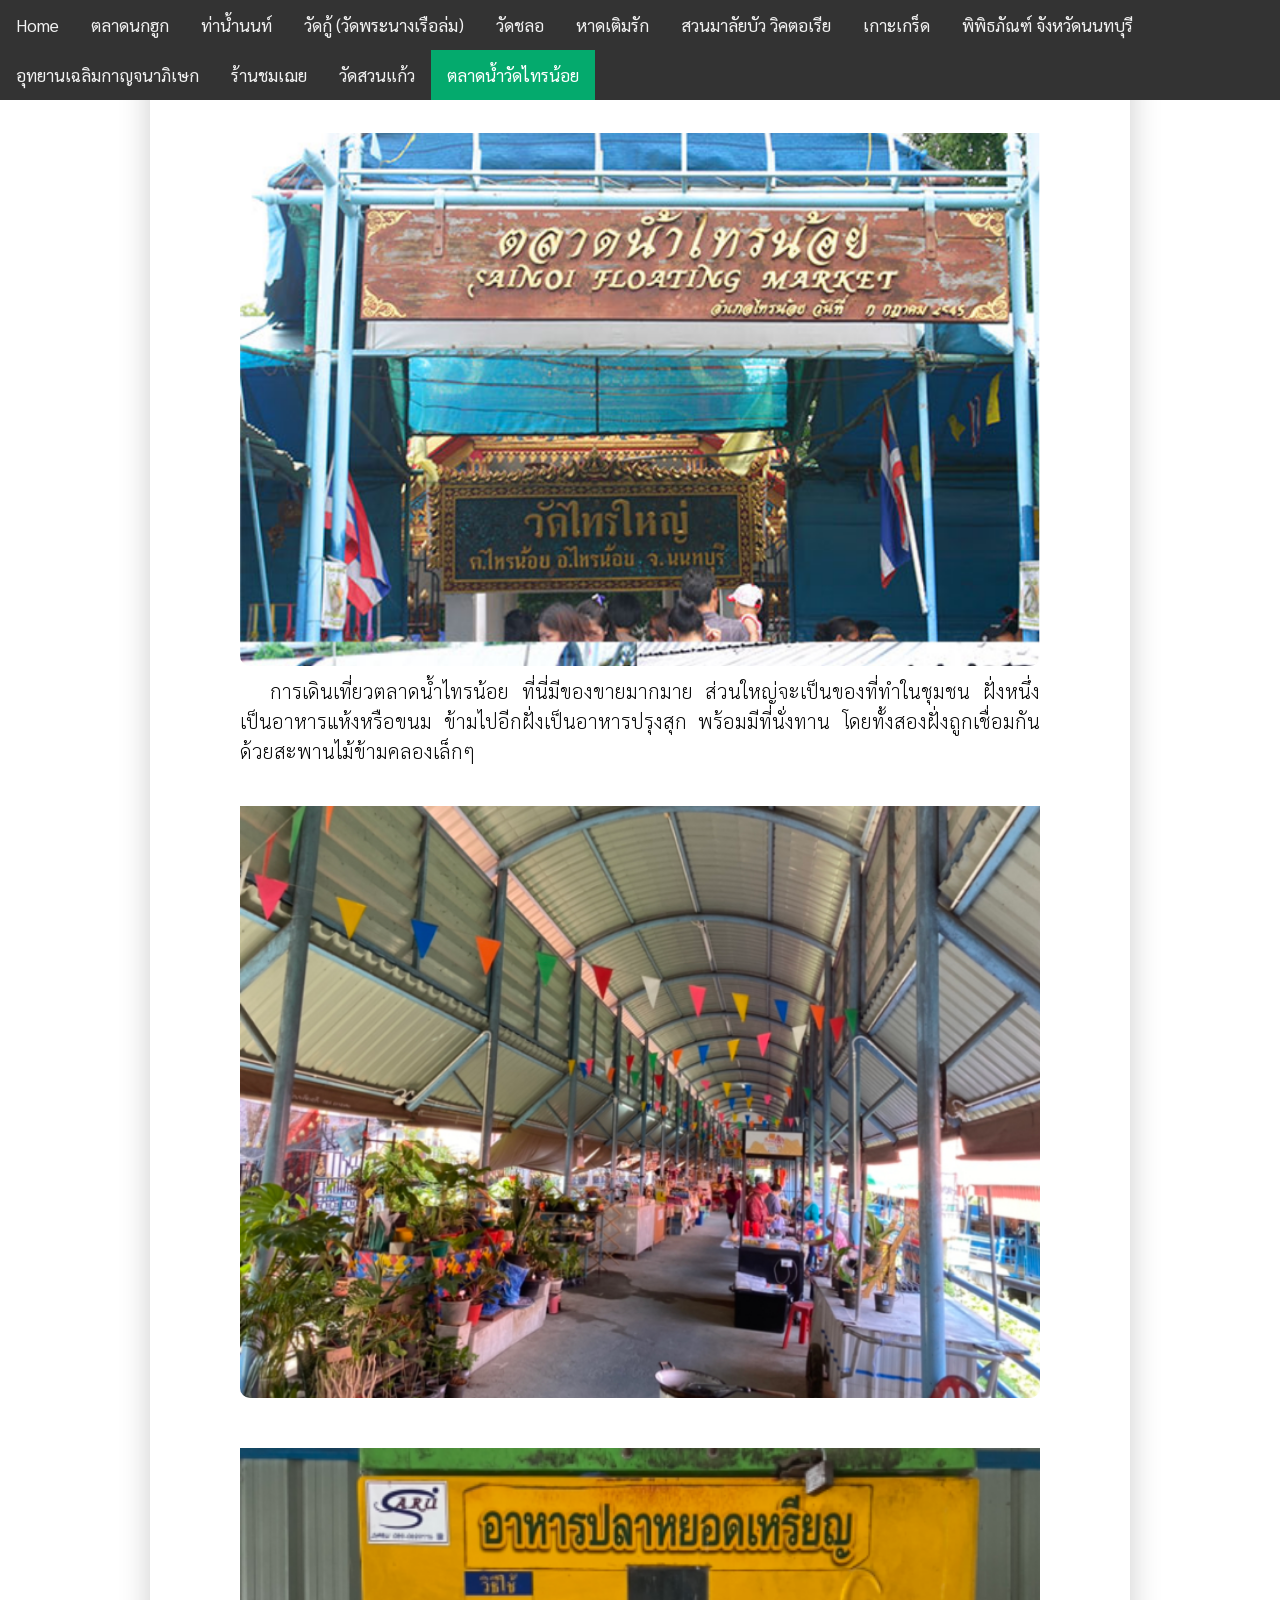
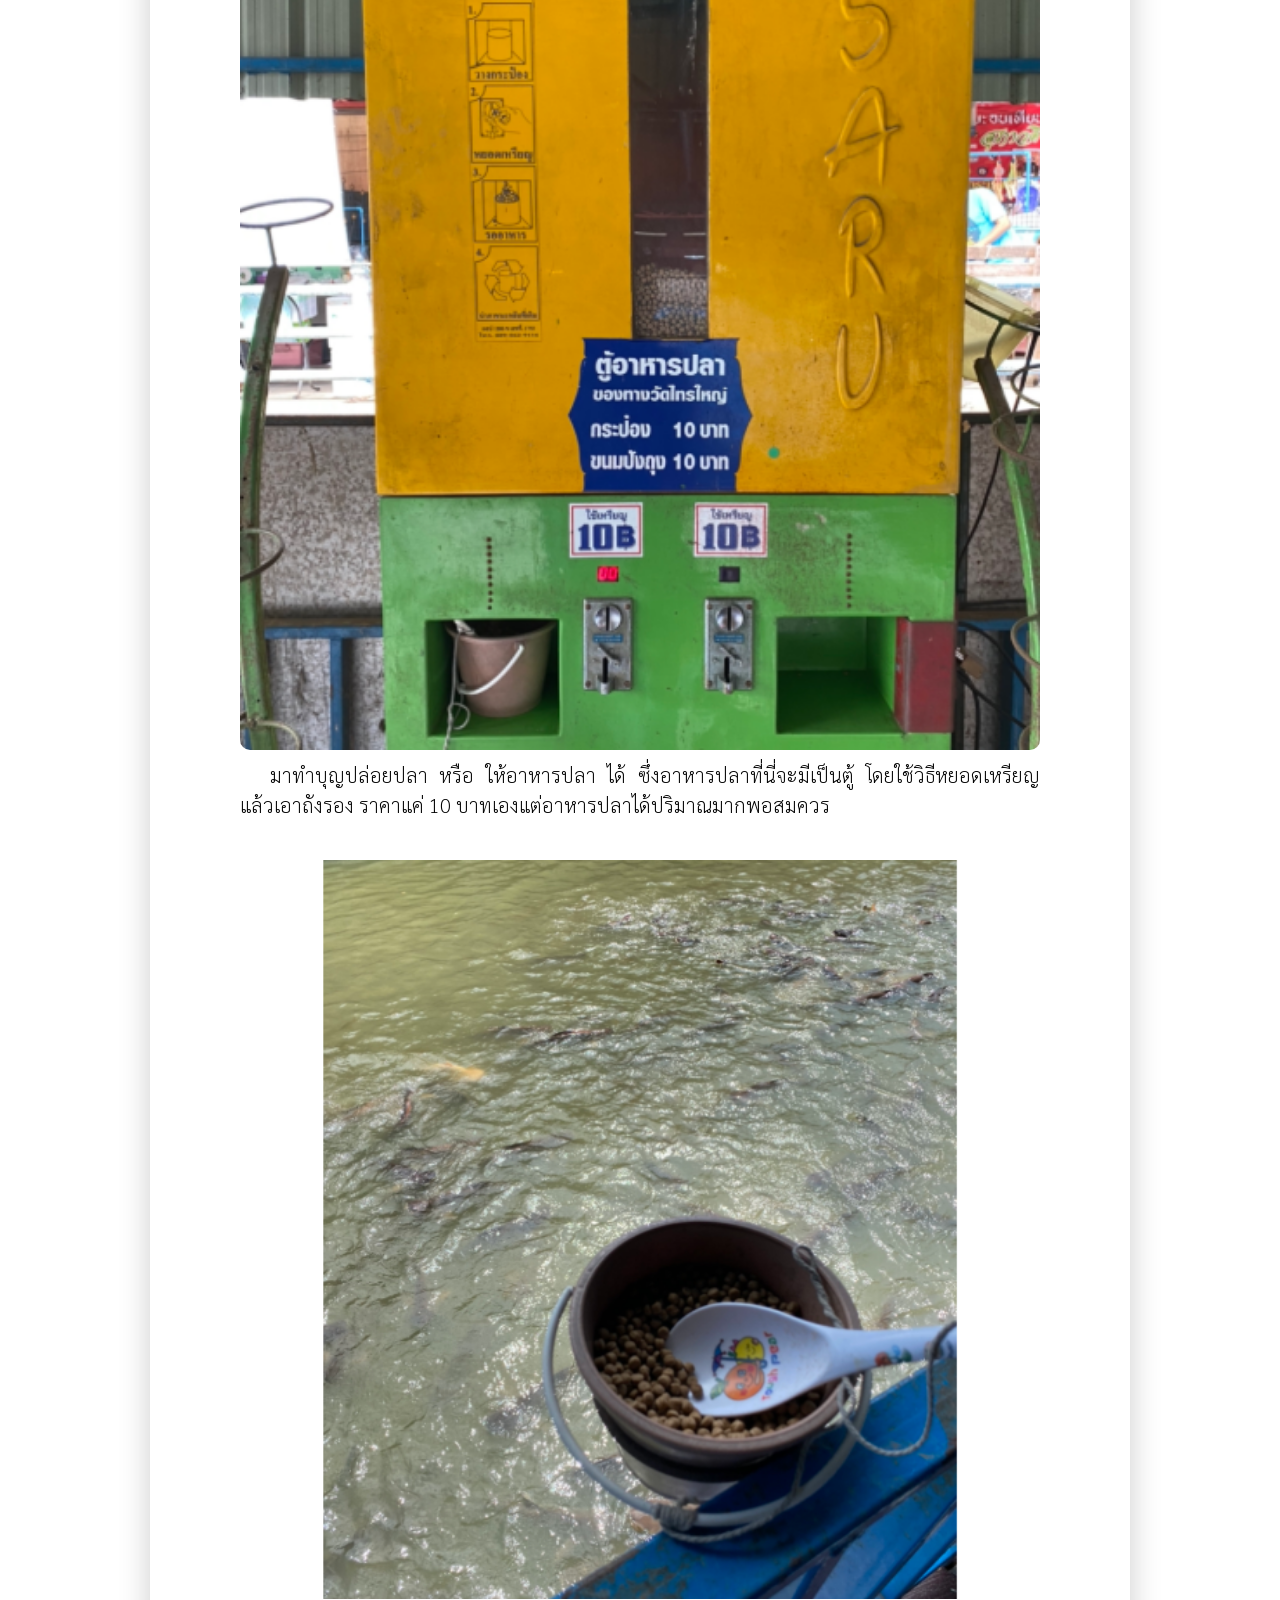
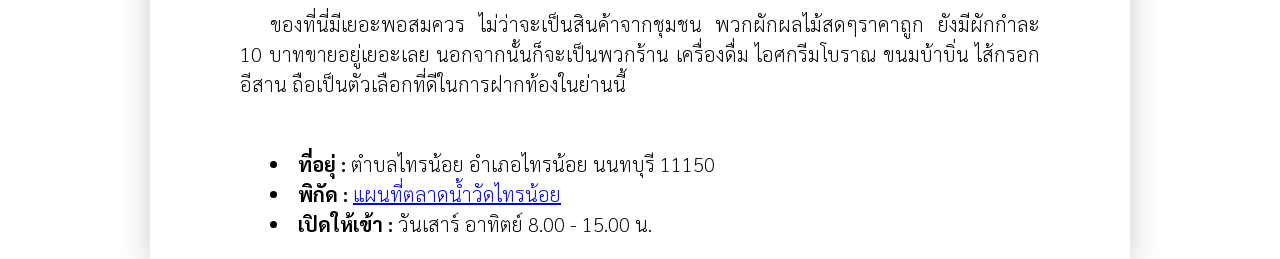
<file: content12.html>
<!DOCTYPE html>
<html lang="en">

<head>
    <meta charset="UTF-8">
    <meta name="viewport" content="width=device-width, initial-scale=1.0">
    <title>ตลาดน้ำวัดไทรน้อย</title>
    <link rel="stylesheet" href="css/Style.css">
    <nav class="navbar-sticky">
    <div class="topnav">
        <a href="index.html">Home</a>
        <a href="content01.html">ตลาดนกฮูก</a>
        <a href="content02.html">ท่าน้ำนนท์</a>
        <a href="content03.html">วัดกู้ (วัดพระนางเรือล่ม)</a>
        <a href="content04.html">วัดชลอ</a>
        <a href="content05.html">หาดเติมรัก</a>
        <a href="content06.html">สวนมาลัยบัว วิคตอเรีย</a>
        <a href="content07.html">เกาะเกร็ด</a>
        <a href="content08.html">พิพิธภัณฑ์ จังหวัดนนทบุรี</a>
        <a href="content09.html">อุทยานเฉลิมกาญจนาภิเษก</a>
        <a href="content10.html">ร้านชมเฌย</a>
        <a href="content11.html">วัดสวนแก้ว</a>
        <a class="active" href="content12.html">ตลาดน้ำวัดไทรน้อย</a>
    </div>
</nav>

</head>

<body>
    <div class="container">
        <div class="main-content">
            <h3>ตลาดน้ำวัดไทรน้อย</h3>
            <img src="img/44.png" alt="">
            <p>การเดินเที่ยวตลาดน้ำไทรน้อย ที่นี่มีของขายมากมาย ส่วนใหญ่จะเป็นของที่ทำในชุมชน ฝั่งหนึ่งเป็นอาหารแห้งหรือขนม ข้ามไปอีกฝั่งเป็นอาหารปรุงสุก พร้อมมีที่นั่งทาน โดยทั้งสองฝั่งถูกเชื่อมกันด้วยสะพานไม้ข้ามคลองเล็กๆ </p>

            <img src="img/61.png" alt="">
            <p></p>

            <img src="img/99.png" alt="">
            <p>มาทำบุญปล่อยปลา หรือ ให้อาหารปลา ได้ ซึ่งอาหารปลาที่นี่จะมีเป็นตู้ โดยใช้วิธีหยอดเหรียญ แล้วเอาถังรอง ราคาแค่ 10 บาทเองแต่อาหารปลาได้ปริมาณมากพอสมควร</p>


            <img src="img/64.png" alt="">
            <p>ของที่นี่มีเยอะพอสมควร ไม่ว่าจะเป็นสินค้าจากชุมชน พวกผักผลไม้สดๆราคาถูก ยังมีผักกำละ 10 บาทขายอยู่เยอะเลย นอกจากนั้นก็จะเป็นพวกร้าน เครื่องดื่ม ไอศกรีมโบราณ ขนมบ้าบิ่น ไส้กรอกอีสาน ถือเป็นตัวเลือกที่ดีในการฝากท้องในย่านนี้</p>
            
            <div class="forter">
                <li><b>ที่อยุ่ : </b>ตำบลไทรน้อย อำเภอไทรน้อย นนทบุรี 11150</li>
                <li><b>พิกัด : </b><a href="https://maps.app.goo.gl/eSEwQZndbJDboPv9A">แผนที่ตลาดน้ำวัดไทรน้อย</a></li>
                <li><b>เปิดให้เข้า : </b> วันเสาร์ อาทิตย์ 8.00 - 15.00 น.</li>

            </div>

        </div>
        <footer>
            <div class="fol-l">
                <h5></h5>
                <h5></h5>
            </div>
            <div class="fol-r">
            </div>
        </footer>
    </div>
</body>

</html>
</file>
<file: css/Style.css>
@import url('https://fonts.googleapis.com/css2?family=Sarabun:ital,wght@0,100;0,200;0,300;0,400;0,500;0,600;0,700;0,800;1,100;1,200;1,300;1,400;1,500;1,600;1,700;1,800&family=Sriracha&display=swap');

* {
  box-sizing: border-box;
  font-family: 'Sarabun', sans-serif;
}

html {
  height: 100%;
}

img {
  display: block;
  width: 100%;
  height: auto;
}

body {
  margin: 0;
  font-family: Arial, Helvetica, sans-serif;
}

.topnav {
  overflow: hidden;
  background-color: #333;
}

.topnav a {
  float: left;
  color: #f2f2f2;
  text-align: center;
  padding: 14px 16px;
  text-decoration: none;
  font-size: 17px;
}

.topnav a:hover {
  background-color: #ddd;
  color: black;
  transition: all 0.3s ease;
  transform: translateY(-2px);
}

.topnav a.active {
  background-color: #04AA6D;
  color: white;
}

.navbar-sticky {
  position: fixed; 
  top: 0;         
  width: 100%;    
  z-index: 1000;   
}

h1,
h2,
h3,
h4,
h5,
h6,
p {
  line-height: 1.1;
  margin: 0;
}

h3 {
  padding-top: 30px;
  font-size: 30px;
  font-weight: 600;
  text-align: center;
}

h5 {
  padding-top: 10px;
  font-size: 20px;
  font-weight: 600;
  line-height: 1.2;
}

h6 {
  font-family: 'Sriracha', cursive;
  font-size: 16px;
  font-weight: 300;
}

p {
  line-height: 1.5;
  font-size: 20px;
  font-weight: 200;
  text-align: justify;
  text-indent: 1.5em;
}

.container img {
  padding-top: 30px;
  width: 100%;
  max-width: 800px;
  border-radius: 10px;
  margin: 10px 0;
}

.container {
  width: 100%;
  max-width: 980px;
  display: flex;
  flex-direction: column;
  margin: 0 auto;
  background: #ffffff;
  align-items: center;
  flex: 1 0 auto;
  box-shadow: 0 8px 30px rgba(0, 0, 0, 0.2);
  padding: 0 15px;
}

.main-content {
  width: 100%;
  max-width: 800px;
  padding-top: 30px;
  display: flex;
  flex-direction: column;
  flex: 1 0 auto;
}

li {
  line-height: 1.5;
  font-size: 20px;
  font-weight: 200;
  text-indent: 1.5em;
}

.forter {
  padding-top: 50px;
}


@media screen and (max-width: 768px) {
  .topnav a {
    font-size: 14px;
    padding: 12px 10px;
  }

  h3 {
    font-size: 24px;
    padding-top: 20px;
  }

  h5 {
    font-size: 18px;
  }

  p, li {
    font-size: 18px;
    text-indent: 1em;
  }

  .container {
    padding: 0 10px;
  }

  .main-content {
    padding-top: 20px;
  }
}

@media screen and (max-width: 480px) {
  .topnav a {
    float: none;
    display: block;
    text-align: left;
    font-size: 16px;
    padding: 12px 16px;
  }

  .topnav a:hover {
    transform: translateY(0);
  }

  h3 {
    font-size: 20px;
    padding-top: 15px;
  }

  h5 {
    font-size: 16px;
    padding-top: 8px;
  }

  h6 {
    font-size: 14px;
  }

  p, li {
    font-size: 16px;
    text-align: left;
    text-indent: 0.5em;
    line-height: 1.6;
  }

  .container {
    padding: 0 10px;
    box-shadow: none;
  }

  .container img {
    padding-top: 15px;
    margin: 5px 0;
  }

  .main-content {
    padding-top: 15px;
  }

  .forter {
    padding-top: 30px;
  }

  body {
    padding-top: 60px;
  }
}

@media screen and (max-width: 360px) {
  .topnav a {
    font-size: 14px;
    padding: 10px 12px;
  }

  h3 {
    font-size: 18px;
  }

  h5 {
    font-size: 15px;
  }

  p, li {
    font-size: 15px;
  }
}
</file>
